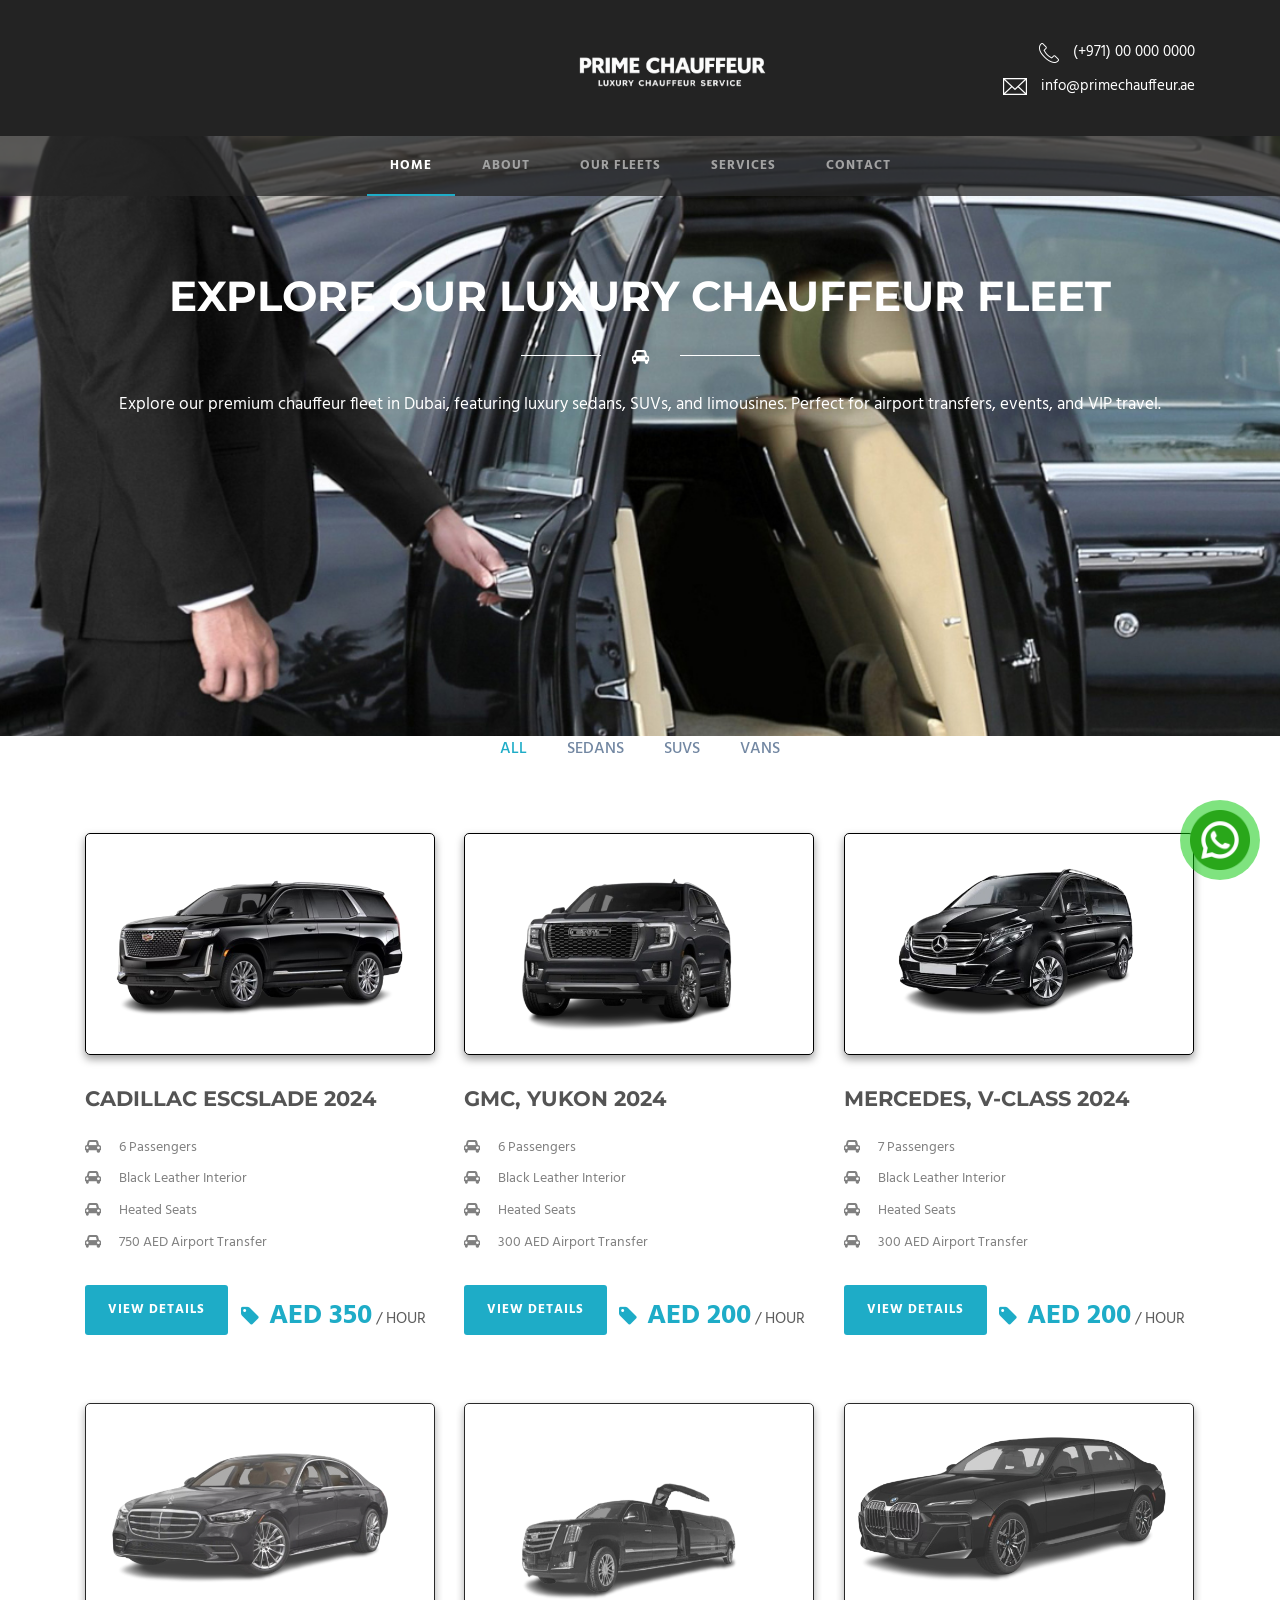
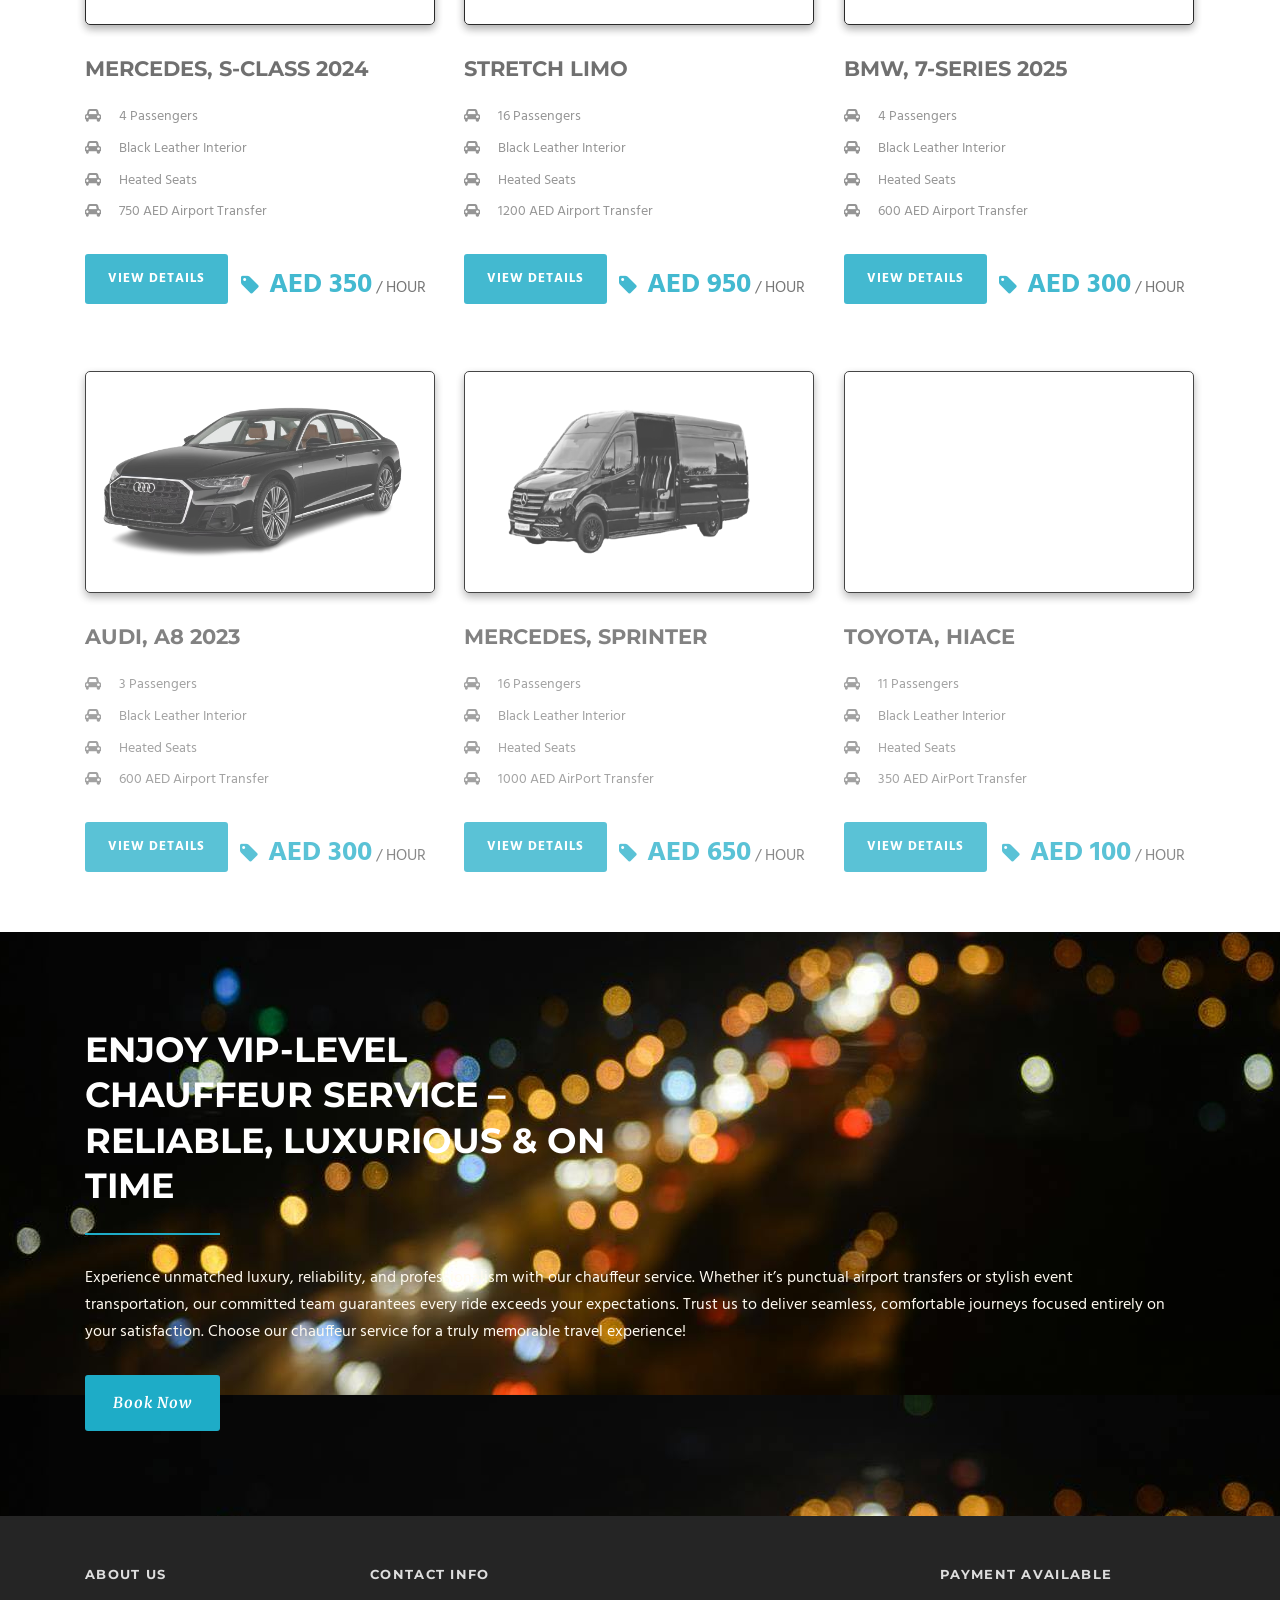
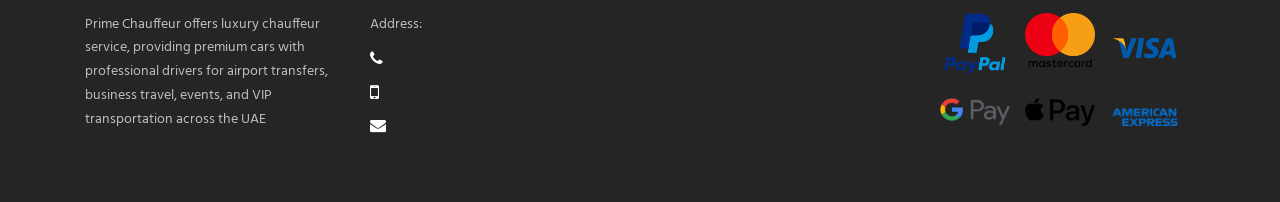
<file: fleets.html>
<!DOCTYPE html>
<html lang="en-US">
<head>
  <meta charset="utf-8">
  <meta name="viewport" content="width=device-width, initial-scale=1.0">
  <title>Prime Chauffeur | Our Fleets</title>
  <meta name="description" content="Luxury chauffeur service for Airport Transfers, Business & VIP travel.">
  <meta name="author" content="Prime Chauffeur Services">
  <link rel="icon" href="images/logo2.png" type="image/x-icon">
  <link rel="stylesheet" href="https://fonts.googleapis.com/css?family=Hind:300,400,500,600,700|Merriweather:300,400,700,900|Mystery+Quest|Montserrat:400,700&display=swap">
  <link rel="stylesheet" href="css/style.css" type="text/css" media="all">
  <link rel="stylesheet" href="plugins/superfish/css/superfish.css" type="text/css" media="all">
  <link rel="stylesheet" href="plugins/dl-menu/component.css" type="text/css" media="all">
  <link rel="stylesheet" href="css/style-responsive.css" type="text/css" media="all">
  <link rel="stylesheet" href="css/style-custom.css" type="text/css" media="all">
</head>
<Style>

.limoking-logo {
            margin-right: -50px;
        }

    .car-thumbnail {
        border: 1px solid black;
        border-radius: 5px;
        box-shadow: 0 4px 8px rgba(0, 0, 0, 0.4);
    }

    .car-size{
        width: 330px!important;
        height: 220px!important;
    }
    .about-text {
        width: 200%;
        color: floralwhite;
        font-size: 16px;
    }
    #content-section-1{
        height: 600px;
    }


    @media only screen and (max-width: 767px) {
        .prime-logo {
            position: absolute !important;
            top: 0 !important;
            left: 0 !important;
            width: 27%;
        }

        .about-text {
            width: 100%;
            text-align: justify;
        }
        .mob-center{
            text-align: center;
        }
        .mob-title-color{
            color: white!important;
        }
    }
</Style>
<body data-rsssl=1
      class="home page-template-default page page-id-5702 _masterslider _msp_version_3.2.7 woocommerce-no-js">
<div class="body-wrapper  float-menu" data-home=index>
  <header class="limoking-header-wrapper header-style-2-wrapper limoking-header-no-top-bar">
        <div class=limoking-logo-wrapper>
            <div class="limoking-logo-container container">
                <div class=limoking-logo>
                    <div class=limoking-logo-inner>
                        <div style="display: flex;justify-content: space-between">
                            <a href=index> <img src=images/logo.png alt="Luxury Chauffeur Services in Dubai" loading="lazy" decoding="async"> </a>
                        </div>
                    </div>
                    <div class="limoking-responsive-navigation dl-menuwrapper" id=limoking-responsive-navigation>
                        <button class=dl-trigger>Open Menu</button>
                        <ul id=menu-main-menu class="dl-menu limoking-main-mobile-menu">
                            <li class="menu-item  current-menu-item "><a href=index aria-current=page>Home</a></li>
                            <li class="menu-item"><a href=fleets>Fleets</a></li>
                            <li class="menu-item"><a href=services>Services</a></li>
                            <li class="menu-item"><a href=service-rates>Service Rates</a></li>
                            <li class="menu-item"><a href=about>About</a></li>
                            <li class="menu-item"><a href=contact>Contact</a></li>
                        </ul>
                    </div>
                </div>
                <div class=limoking-logo-right-text>
                    <img src=upload/phone-icon.png alt="phone icon" loading="lazy" decoding="async" style="vertical-align: middle;">
                    <span style="color: #ffffff; margin-left: 11px; font-size: 15px; line-height: 1.1;">(+971) 00 000 0000</span>
                    <span class=clear></span>
                    <span class=limoking-space style="margin-top: 12px; display: block;"></span>
                    <img src=upload/envelope-icon.png alt="envelop" loading="lazy" decoding="async" style="vertical-align: middle;">
                    <span style="color: #ffffff; margin-left: 11px; font-size: 15px; line-height: 1.1;">info@primechauffeur.ae</span>
                       <span class=clear></span>
                    <span class=limoking-space style="margin-top:8px; display: block;"></span>
                        
                </div>
                
<div id="whatsapp-wrapper" style="
    position: fixed;
    right: 20px;
    bottom: 20px;
    z-index: 9999;
    border-radius: 50%;
    padding: 10px;
    background-color: rgba(0, 200, 0, 0.5);
    transition: transform 0.3s, box-shadow 0.3s;
">
    <a href="https://wa.me/+971000000000" target="_blank">
        <img src="images/whatsapp.png" alt="WhatsApp" 
             style="
                 width: 60px; 
                 height: 60px; 
                 cursor: pointer; 
                 display: block;
             " 
             onmouseover="this.parentElement.style.transform='scale(1.3)'; this.parentElement.style.boxShadow='0 0 25px rgba(0,255,0,0.9)'" 
             onmouseout="this.parentElement.style.transform='scale(1)'; this.parentElement.style.boxShadow='0 0 15px rgba(0,200,0,0.5)'">
    </a>
</div>
                <div class=clear></div>
            </div>
        </div>
        <div id=limoking-header-substitute></div>
        <div class="limoking-header-inner header-inner-header-style-2" style="z-index: 95!important">
            <div class="limoking-header-container container">
                <div class=limoking-header-inner-overlay></div>
                <div class=limoking-navigation-wrapper>
                    <nav class=limoking-navigation id=limoking-main-navigation>
                        <ul id=menu-main-menu-1 class="sf-menu limoking-main-menu">
                            <li class="menu-item  current-menu-item  limoking-normal-menu"><a href=index>Home</a>
                            </li>
                            <li class="menu-item menu-item limoking-normal-menu"><a href=about>About</a></li>
                            <li class="menu-item menu-item limoking-normal-menu"><a href=fleets>Our Fleets</a></li>
                            <li class="menu-item menu-item-has-childrenmenu-item menu-item-has-children limoking-normal-menu">
                                <a href=services>Services</a>
                                <ul class=sub-menu>
                                    <li class="menu-item"><a href=services>Services</a></li>
                                    <li class="menu-item"><a href=service-rates>Service Rates</a></li>
                                </ul>
                            <li class="menu-item menu-item limoking-normal-menu"><a href=contact>Contact</a></li>
                        </ul>
                    </nav>
                    <div class=limoking-navigation-gimmick id=limoking-navigation-gimmick></div>
                    <div class=clear></div>
                </div>
                <div class=clear></div>
            </div>
        </div>

    </header>


    <div class=content-wrapper>
        <div class=limoking-content>
            <div class=with-sidebar-wrapper>
                <section id=content-section-1>
                    <div class="limoking-parallax-wrapper limoking-background-image gdlr-show-all limoking-skin-dark-skin"
                         id=limoking-parallax-wrapper-1 data-bgspeed=0
                         style="background-image: url('images/Best-Chauffeur-Services-In-Dubai.jpg'); padding-top: 133px; padding-bottom: 440px;background-size: cover;
                              background-repeat: no-repeat;background-position: center center">
                        <div class=container>
                            <div class=limoking-title-item>
                                <div class="limoking-item-title-wrapper limoking-item  limoking-center-icon-divider limoking-large ">
                                    <div class="limoking-item-title-container container">
                                        <div class=limoking-item-title-head-inner>
                                            <h3 class="limoking-item-title limoking-skin-title limoking-skin-border mob-title-color">Explore Our Luxury Chauffeur Fleet</h3></div>
                                        <div class=limoking-nav-title>
                                            <div class=limoking-item-title-content-icon-divider-wrapper>
                                                <div class=limoking-item-title-center-icon-divider></div>
                                                <i class="fa fa-car"></i>
                                                <div class=limoking-item-title-center-icon-divider></div>
                                            </div>
                                        </div>
                                        <div class="limoking-item-title-caption limoking-skin-info">Explore our premium chauffeur fleet in Dubai, featuring luxury sedans, 
                                        SUVs, and limousines. Perfect for airport transfers, events, and VIP travel.
                                        </div>
                                    </div>
                                </div>
                            </div>
                            <div class=clear></div>
                            <div class=clear></div>
                        </div>
                    </div>
                    <div class=clear></div>
                </section>
                <section id=content-section-2>
                    <div class="limoking-color-wrapper  gdlr-show-all no-skin"
                         style="background-color: #ffffff; padding-top: 0px; padding-bottom: 0px; ">
                        <div class=container>
                            <div class="car-item-wrapper type-classic-car" data-ajax=#>


                                <div class="filter clearfix gdlr-core-filterer-wrap gdlr-core-js  gdlr-core-item-pdlr gdlr-core-style-text gdlr-core-center-align">
                                    <ul>
                                        <li><a href="#" class="active" data-filter="*">All</a></li>
                                        <li><a href="#" data-filter=".class2">Sedans</a></li>
                                        <li><a href="#" data-filter=".class4">SUVs</a></li>
                                        <li><a href="#" data-filter=".class1">Vans</a></li>
                                    </ul>
                                </div>

                                <div class="car-item-holder  limoking-car-column-2">
                                    <div class="limoking-isotope  filter-container" data-type=car data-layout=masonry>
                                        <div class=clear></div>
                                        <div class="four columns class4">
                                            <div class="limoking-item limoking-car-item limoking-classic-car">
                                                <div class="limoking-ux limoking-classic-car-ux">
                                                    <div class=car-thumbnail><img class="car-size" src="images/cars/chauffeur_service.jpg" alt="Prime Chauffeur Services" loading="lazy" decoding="async"
                                                                                  width=600 height=343><span
                                                            class=car-overlay>&nbsp;</span><a class=car-overlay-icon
                                                                                              href=car-details/Hire_Cadillac_Escalade_With_Driver_in_Dubai><span
                                                            class=car-icon><i class="fa fa-link"></i></span></a></div>
                                                    <div class=car-classic-content>
                                                        <h2 class="car-title"><a href=car-details/Hire_Cadillac_Escalade_With_Driver_in_Dubai>Cadillac
                                                            Escslade 2024</a></h2>
                                                        <div class=limoking-car-info-inner>
                                                            <div class=limoking-car-info><i
                                                                    class="limoking-car-info-icon fa fa-car"></i><span
                                                                    class=limoking-car-info-value>6 Passengers</span>
                                                            </div>
                                                            <div class=limoking-car-info><i
                                                                    class="limoking-car-info-icon fa fa-car"></i><span
                                                                    class=limoking-car-info-value>Black Leather Interior </span>
                                                            </div>
                                                            <div class=limoking-car-info><i
                                                                    class="limoking-car-info-icon fa fa-car"></i><span
                                                                    class=limoking-car-info-value>Heated Seats</span>
                                                            </div>
                                                            <div class=limoking-car-info><i
                                                                    class="limoking-car-info-icon fa fa-car"></i><span
                                                                    class=limoking-car-info-value>750 AED Airport Transfer</span>
                                                            </div>
                                                        </div>
                                                    </div>
                                                    <div class=car-classic-button-wrapper><span
                                                            class=car-rate-info-amount><span
                                                            class=car-rate-info-price><i
                                                            class="fa fa-tag"></i>AED 350</span>/ Hour</span><a
                                                            class=limoking-car-button href=car-details/Hire_Cadillac_Escalade_With_Driver_in_Dubai>View
                                                        Details</a>
                                                        <div class=clear></div>
                                                    </div>
                                                </div>
                                            </div>
                                        </div>
                                        <div class="four columns class4">
                                            <div class="limoking-item limoking-car-item limoking-classic-car">
                                                <div class="limoking-ux limoking-classic-car-ux">
                                                    <div class=car-thumbnail><img class="car-size" src="images/cars/chauffeur_service_dubai.jpg" alt="Prime Chauffeur Services" loading="lazy" decoding="async"
                                                                                  width=600 height=343><span
                                                            class=car-overlay>&nbsp;</span><a class=car-overlay-icon
                                                                                              href=car-details/Best_GMC_Chauffeur_Service_in_Dubai><span
                                                            class=car-icon><i class="fa fa-link"></i></span></a></div>
                                                    <div class=car-classic-content>
                                                        <h2 class="car-title"><a href=car-details/Best_GMC_Chauffeur_Service_in_Dubai>GMC, Yukon
                                                            2024</a></h2>
                                                        <div class=limoking-car-info-inner>
                                                            <div class=limoking-car-info><i
                                                                    class="limoking-car-info-icon fa fa-car"></i><span
                                                                    class=limoking-car-info-value>6 Passengers</span>
                                                            </div>
                                                            <div class=limoking-car-info><i
                                                                    class="limoking-car-info-icon fa fa-car"></i><span
                                                                    class=limoking-car-info-value>Black Leather Interior </span>
                                                            </div>
                                                            <div class=limoking-car-info><i
                                                                    class="limoking-car-info-icon fa fa-car"></i><span
                                                                    class=limoking-car-info-value>Heated Seats</span>
                                                            </div>
                                                            <div class=limoking-car-info><i
                                                                    class="limoking-car-info-icon fa fa-car"></i><span
                                                                    class=limoking-car-info-value>300 AED Airport Transfer</span>
                                                            </div>
                                                        </div>
                                                    </div>
                                                    <div class=car-classic-button-wrapper><span
                                                            class=car-rate-info-amount><span
                                                            class=car-rate-info-price><i
                                                            class="fa fa-tag"></i>AED 200</span>/ Hour</span><a
                                                            class=limoking-car-button href=car-details/Best_GMC_Chauffeur_Service_in_Dubai>View
                                                        Details</a>
                                                        <div class=clear></div>
                                                    </div>
                                                </div>
                                            </div>
                                        </div>
                                        <div class="four columns class4">
                                            <div class="limoking-item limoking-car-item limoking-classic-car">
                                                <div class="limoking-ux limoking-classic-car-ux">
                                                    <div class=car-thumbnail><img class="car-size" src="images/cars/Chauffeur_service_dubai-1.jpg" alt="Prime Chauffeur Services" loading="lazy" decoding="async"
                                                                                  width=600 height=343><span
                                                            class=car-overlay>&nbsp;</span><a class=car-overlay-icon
                                                                                              href=car-details/Mercedes_Benz_V_Class_2025_Chauffeur_Car_Hire_in_Dubai><span
                                                            class=car-icon><i class="fa fa-link"></i></span></a></div>
                                                    <div class=car-classic-content>
                                                        <h2 class="car-title"><a href=car-details/Mercedes_Benz_V_Class_2025_Chauffeur_Car_Hire_in_Dubai>Mercedes,
                                                            V-Class 2024</a></h2>
                                                        <div class=limoking-car-info-inner>
                                                            <div class=limoking-car-info><i
                                                                    class="limoking-car-info-icon fa fa-car"></i><span
                                                                    class=limoking-car-info-value>7 Passengers</span>
                                                            </div>
                                                            <div class=limoking-car-info><i
                                                                    class="limoking-car-info-icon fa fa-car"></i><span
                                                                    class=limoking-car-info-value>Black Leather Interior </span>
                                                            </div>
                                                            <div class=limoking-car-info><i
                                                                    class="limoking-car-info-icon fa fa-car"></i><span
                                                                    class=limoking-car-info-value>Heated Seats</span>
                                                            </div>
                                                            <div class=limoking-car-info><i
                                                                    class="limoking-car-info-icon fa fa-car"></i><span
                                                                    class=limoking-car-info-value>300 AED Airport Transfer</span>
                                                            </div>
                                                        </div>
                                                    </div>
                                                    <div class=car-classic-button-wrapper><span
                                                            class=car-rate-info-amount><span
                                                            class=car-rate-info-price><i
                                                            class="fa fa-tag"></i>AED 200</span>/ Hour</span><a
                                                            class=limoking-car-button href=car-details/Mercedes_Benz_V_Class_2025_Chauffeur_Car_Hire_in_Dubai>View
                                                        Details</a>
                                                        <div class=clear></div>
                                                    </div>
                                                </div>
                                            </div>
                                        </div>

                                        <div class="four columns class2">
                                            <div class="limoking-item limoking-car-item limoking-classic-car">
                                                <div class="limoking-ux limoking-classic-car-ux">
                                                    <div class=car-thumbnail><img class="car-size" src="images/cars/Chauffeur_service_dubai-2.jpg" alt ="Prime Chauffeur Services" loading="lazy" decoding="async"
                                                                                  width=600 height=343><span
                                                            class=car-overlay>&nbsp;</span><a class=car-overlay-icon
                                                                                              href=car-details/Mercedes_S_Class_luxury_car_hire_Dubai><span
                                                            class=car-icon><i class="fa fa-link"></i></span></a></div>
                                                    <div class=car-classic-content>
                                                        <h2 class="car-title"><a href=car-details/Mercedes_S_Class_luxury_car_hire_Dubai>Mercedes,
                                                            S-Class 2024</a></h2>
                                                        <div class=limoking-car-info-inner>
                                                            <div class=limoking-car-info><i
                                                                    class="limoking-car-info-icon fa fa-car"></i><span
                                                                    class=limoking-car-info-value>4 Passengers</span>
                                                            </div>
                                                            <div class=limoking-car-info><i
                                                                    class="limoking-car-info-icon fa fa-car"></i><span
                                                                    class=limoking-car-info-value>Black Leather Interior </span>
                                                            </div>
                                                            <div class=limoking-car-info><i
                                                                    class="limoking-car-info-icon fa fa-car"></i><span
                                                                    class=limoking-car-info-value>Heated Seats</span>
                                                            </div>
                                                            <div class=limoking-car-info><i
                                                                    class="limoking-car-info-icon fa fa-car"></i><span
                                                                    class=limoking-car-info-value>750 AED Airport Transfer</span>
                                                            </div>
                                                        </div>
                                                    </div>
                                                    <div class=car-classic-button-wrapper><span
                                                            class=car-rate-info-amount><span
                                                            class=car-rate-info-price><i
                                                            class="fa fa-tag"></i>AED 350</span>/ Hour</span><a
                                                            class=limoking-car-button href=car-details/Mercedes_S_Class_luxury_car_hire_Dubai>View
                                                        Details</a>
                                                        <div class=clear></div>
                                                    </div>
                                                </div>
                                            </div>
                                        </div>
                                        
                                        <div class="four columns class1">
                                            <div class="limoking-item limoking-car-item limoking-classic-car">
                                                <div class="limoking-ux limoking-classic-car-ux">
                                                    <div class=car-thumbnail><img class="car-size" src="images/cars/Chauffeur_service_dubai-limo-2.png" alt ="Chauffeur Service Dubai, chauffeur hire dubai, Dubai chauffeur service,
                                                        chauffeur driven cars near me, chauffeur car hire dubai, luxury chauffeur service dubai,
                                                        luxury chauffeur service near me, chauffeur service, Chauffeur service Prime Chauffeur,
                                                        dubai airport transfers, airport transport service, Chauffeur Service, Chauffeur, luxury chauffeur service,
                                                        chauffeur, shuttle services, private car rental with driver, transportation limo service, private chauffeur Dubai,
                                                        chauffeur service Dubai, airport pickup, executive car service, Luxury Chauffeur Service, personal chauffeur,
                                                        abu dhabi to dubai shuttle, chauffeur service, rent a van with a driver, car rental with driver,
                                                        hire car with driver, car with chauffeur in Dubai, airport ride, chauffeur hire, airport transfers,
                                                         hire a van with driver, chauffeur service uae, chauffeur car hire, car with driver, luxury car chauffeur,
                                                         chauffeur Dubai, luxury airport transfer Dubai, airport dropoff, airport pickup services,
                                                         dubai luxury chauffeur service, dubai airport limousine service, airport transportation, airport drop off,
                                                         Luxury Chauffeur, one day car hire with driver, airport transfer booking, airport limousine service,
                                                         dubai airport chauffeur service, car transfer service, vip chauffeur service, chauffeur hire near me,
                                                         airport transport, luxury ride, booking transfers, chauffeur service near me,cheap chauffeur service dubai" loading="lazy" decoding="async"
                                                                                  width=600 height=343><span
                                                            class=car-overlay>&nbsp;</span><a class=car-overlay-icon
                                                                                              href=car-details/Stretch_limousine_service_Dubai><span
                                                            class=car-icon><i class="fa fa-link"></i></span></a></div>
                                                    <div class=car-classic-content>
                                                        <h2 class="car-title"><a href=car-details/Stretch_limousine_service_Dubai>Stretch Limo</a></h2>
                                                        <div class=limoking-car-info-inner>
                                                            <div class=limoking-car-info><i
                                                                    class="limoking-car-info-icon fa fa-car"></i><span
                                                                    class=limoking-car-info-value>16 Passengers</span>
                                                            </div>
                                                            <div class=limoking-car-info><i
                                                                    class="limoking-car-info-icon fa fa-car"></i><span
                                                                    class=limoking-car-info-value>Black Leather Interior </span>
                                                            </div>
                                                            <div class=limoking-car-info><i
                                                                    class="limoking-car-info-icon fa fa-car"></i><span
                                                                    class=limoking-car-info-value>Heated Seats</span>
                                                            </div>
                                                            <div class=limoking-car-info><i
                                                                    class="limoking-car-info-icon fa fa-car"></i><span
                                                                    class=limoking-car-info-value>1200 AED Airport Transfer</span>
                                                            </div>
                                                        </div>
                                                    </div>
                                                    <div class=car-classic-button-wrapper><span
                                                            class=car-rate-info-amount><span
                                                            class=car-rate-info-price><i
                                                            class="fa fa-tag"></i>AED 950</span>/ Hour</span><a
                                                            class=limoking-car-button href=car-details/Stretch_limousine_service_Dubai>View
                                                        Details</a>
                                                        <div class=clear></div>
                                                    </div>
                                                </div>
                                            </div>
                                        </div>


                                        <div class="four columns class2">
                                            <div class="limoking-item limoking-car-item limoking-classic-car">
                                                <div class="limoking-ux limoking-classic-car-ux">
                                                    <div class=car-thumbnail><img class="car-size" src="images/cars/Chauffeur_service_dubai-3.jpg" alt="Prime Chauffeur Services" loading="lazy" decoding="async"
                                                                                  width=600 height=343><span
                                                            class=car-overlay>&nbsp;</span><a class=car-overlay-icon
                                                                                              href=car-details/Hire_BMW_7_Series_with_Chauffeur_in_Dubai><span
                                                            class=car-icon><i class="fa fa-link"></i></span></a></div>
                                                    <div class=car-classic-content>
                                                        <h2 class="car-title"><a href=car-details/Hire_BMW_7_Series_with_Chauffeur_in_Dubai>BMW,
                                                            7-Series 2025</a></h2>
                                                        <div class=limoking-car-info-inner>
                                                            <div class=limoking-car-info><i
                                                                    class="limoking-car-info-icon fa fa-car"></i><span
                                                                    class=limoking-car-info-value>4 Passengers</span>
                                                            </div>
                                                            <div class=limoking-car-info><i
                                                                    class="limoking-car-info-icon fa fa-car"></i><span
                                                                    class=limoking-car-info-value>Black Leather Interior </span>
                                                            </div>
                                                            <div class=limoking-car-info><i
                                                                    class="limoking-car-info-icon fa fa-car"></i><span
                                                                    class=limoking-car-info-value>Heated Seats</span>
                                                            </div>
                                                            <div class=limoking-car-info><i
                                                                    class="limoking-car-info-icon fa fa-car"></i><span
                                                                    class=limoking-car-info-value>600 AED Airport Transfer</span>
                                                            </div>
                                                        </div>
                                                    </div>
                                                    <div class=car-classic-button-wrapper><span
                                                            class=car-rate-info-amount><span
                                                            class=car-rate-info-price><i
                                                            class="fa fa-tag"></i>AED 300</span>/ Hour</span><a
                                                            class=limoking-car-button href=car-details/Hire_BMW_7_Series_with_Chauffeur_in_Dubai>View
                                                        Details</a>
                                                        <div class=clear></div>
                                                    </div>
                                                </div>
                                            </div>
                                        </div>
                                        <div class="four columns class2">
                                            <div class="limoking-item limoking-car-item limoking-classic-car">
                                                <div class="limoking-ux limoking-classic-car-ux">
                                                    <div class=car-thumbnail><img class="car-size" src="images/cars/Chauffeur_service_dubai-4.jpg" alt ="Prime Chauffeur Services" loading="lazy" decoding="async"
                                                                                  width=600 height=343><span
                                                            class=car-overlay>&nbsp;</span><a class=car-overlay-icon
                                                                                              href=car-details/Hire_Audi_A8_Chauffeur_in_Dubai><span
                                                            class=car-icon><i class="fa fa-link"></i></span></a></div>
                                                    <div class=car-classic-content>
                                                        <h2 class="car-title"><a href=car-details/Hire_Audi_A8_Chauffeur_in_Dubai>Audi, A8
                                                            2023</a></h2>
                                                        <div class=limoking-car-info-inner>
                                                            <div class=limoking-car-info><i
                                                                    class="limoking-car-info-icon fa fa-car"></i><span
                                                                    class=limoking-car-info-value>3 Passengers</span>
                                                            </div>
                                                            <div class=limoking-car-info><i
                                                                    class="limoking-car-info-icon fa fa-car"></i><span
                                                                    class=limoking-car-info-value>Black Leather Interior </span>
                                                            </div>
                                                            <div class=limoking-car-info><i
                                                                    class="limoking-car-info-icon fa fa-car"></i><span
                                                                    class=limoking-car-info-value>Heated Seats</span>
                                                            </div>
                                                            <div class=limoking-car-info><i
                                                                    class="limoking-car-info-icon fa fa-car"></i><span
                                                                    class=limoking-car-info-value>600 AED Airport Transfer</span>
                                                            </div>
                                                        </div>
                                                    </div>
                                                    <div class=car-classic-button-wrapper><span
                                                            class=car-rate-info-amount><span
                                                            class=car-rate-info-price><i
                                                            class="fa fa-tag"></i>AED 300</span>/ Hour</span><a
                                                            class=limoking-car-button href=car-details/Hire_Audi_A8_Chauffeur_in_Dubai>View
                                                        Details</a>
                                                        <div class=clear></div>
                                                    </div>
                                                </div>
                                            </div>
                                        </div>
                                        <div class="four columns class1">
                                            <div class="limoking-item limoking-car-item limoking-classic-car">
                                                <div class="limoking-ux limoking-classic-car-ux">
                                                    <div class=car-thumbnail><img class="car-size" src="images/cars/Chauffeur_service_dubai-12.jpg" alt ="Prime Chauffeur Services" loading="lazy" decoding="async"
                                                                                  width=600 height=343><span
                                                            class=car-overlay>&nbsp;</span><a class=car-overlay-icon
                                                                                              href=car-details/Mercedes_Sprinter_16_seater_hire_Dubai><span
                                                            class=car-icon><i class="fa fa-link"></i></span></a></div>
                                                    <div class=car-classic-content>
                                                        <h2 class="car-title"><a
                                                                href=car-details/Mercedes_Sprinter_16_seater_hire_Dubai>Mercedes,
                                                            Sprinter</a></h2>
                                                        <div class=limoking-car-info-inner>
                                                            <div class=limoking-car-info><i
                                                                    class="limoking-car-info-icon fa fa-car"></i><span
                                                                    class=limoking-car-info-value>16 Passengers</span>
                                                            </div>
                                                            <div class=limoking-car-info><i
                                                                    class="limoking-car-info-icon fa fa-car"></i><span
                                                                    class=limoking-car-info-value>Black Leather Interior </span>
                                                            </div>
                                                            <div class=limoking-car-info><i
                                                                    class="limoking-car-info-icon fa fa-car"></i><span
                                                                    class=limoking-car-info-value>Heated Seats</span>
                                                            </div>
                                                            <div class=limoking-car-info><i
                                                                    class="limoking-car-info-icon fa fa-car"></i><span
                                                                    class=limoking-car-info-value>1000 AED AirPort Transfer</span>
                                                            </div>
                                                        </div>
                                                    </div>
                                                    <div class=car-classic-button-wrapper><span
                                                            class=car-rate-info-amount><span
                                                            class=car-rate-info-price><i
                                                            class="fa fa-tag"></i>AED 650</span>/ Hour</span><a
                                                            class=limoking-car-button
                                                            href=car-details/Mercedes_Sprinter_16_seater_hire_Dubai>View Details</a>
                                                        <div class=clear></div>
                                                    </div>
                                                </div>
                                            </div>
                                        </div>
                                        <div class="four columns class1">
                                            <div class="limoking-item limoking-car-item limoking-classic-car">
                                                <div class="limoking-ux limoking-classic-car-ux">
                                                    <div class=car-thumbnail><img class="car-size" src="images/cars/Chauffeur_service_dubai-13.jpg" alt ="Prime Chauffeur Services" loading="lazy" decoding="async"
                                                                                  width=600 height=343><span
                                                            class=car-overlay>&nbsp;</span><a class=car-overlay-icon
                                                                                              href=car-details/Toyota_Hiace_Chauffeur_Car_Hire_Dubai><span
                                                            class=car-icon><i class="fa fa-link"></i></span></a></div>
                                                    <div class=car-classic-content>
                                                        <h2 class="car-title"><a href=car-details/Toyota_Hiace_Chauffeur_Car_Hire_Dubai>Toyota,
                                                            Hiace</a></h2>
                                                        <div class=limoking-car-info-inner>
                                                            <div class=limoking-car-info><i
                                                                    class="limoking-car-info-icon fa fa-car"></i><span
                                                                    class=limoking-car-info-value>11 Passengers</span>
                                                            </div>
                                                            <div class=limoking-car-info><i
                                                                    class="limoking-car-info-icon fa fa-car"></i><span
                                                                    class=limoking-car-info-value>Black Leather Interior </span>
                                                            </div>
                                                            <div class=limoking-car-info><i
                                                                    class="limoking-car-info-icon fa fa-car"></i><span
                                                                    class=limoking-car-info-value>Heated Seats</span>
                                                            </div>
                                                            <div class=limoking-car-info><i
                                                                    class="limoking-car-info-icon fa fa-car"></i><span
                                                                    class=limoking-car-info-value>350 AED AirPort Transfer</span>
                                                            </div>
                                                        </div>
                                                    </div>
                                                    <div class=car-classic-button-wrapper><span
                                                            class=car-rate-info-amount><span
                                                            class=car-rate-info-price><i
                                                            class="fa fa-tag"></i>AED 100</span>/ Hour</span><a
                                                            class=limoking-car-button
                                                            href=car-details/Toyota_Hiace_Chauffeur_Car_Hire_Dubai>View Details</a>
                                                        <div class=clear></div>
                                                    </div>
                                                </div>
                                            </div>
                                        </div>
                                        <div class=clear></div>
                                    </div>
                                </div>
                                <div class=clear></div>
                                <div class=clear></div>
                            </div>
                        </div>
                        <div class=clear></div>
                </section>
                <section id=content-section-3>
                    <div class="limoking-parallax-wrapper limoking-background-image gdlr-show-all limoking-skin-darkblue"
                         id=limoking-parallax-wrapper-2 data-bgspeed=0.1
                         style="background-image: url('images/desert-safari.jpg'); padding-top: 95px; padding-bottom: 50px; ">
                        <div class=container>
                            <div class="six columns">
                                <div class="limoking-item limoking-about-us-item limoking-with-divider">
                                    <div class=about-us-title-wrapper>
                                        <h3 class="about-us-title">Enjoy VIP-Level Chauffeur Service – Reliable, Luxurious & On Time</h3>
                                        <div class=about-us-title-divider></div>
                                    </div>
                                    <div class=about-us-content-wrapper>
                                        <div class="about-us-content limoking-skin-content">
                                            <p class="about-text">Experience unmatched luxury, reliability, and professionalism with our chauffeur service. 
                                            Whether it’s punctual airport transfers or stylish event transportation, 
                                            our committed team guarantees every ride exceeds your expectations. 
                                            Trust us to deliver seamless, comfortable journeys focused entirely on your satisfaction. 
                                            Choose our chauffeur service for a truly memorable travel experience!</p>
                                        </div>
                                        <a class="about-us-read-more limoking-button large"
                                           href="https://wa.me/971000000000?text=Hello, I would like to enquire about your service"
                                           target="_blank">Book Now</a></div>
                                    <div class=clear></div>
                                </div>
                            </div>
                            <div class=clear></div>
                        </div>
                    </div>
                    <div class=clear></div>
                </section>
            </div>
        </div>
        <div class=clear></div>
    </div>

   <footer class=footer-wrapper>
        <div class="footer-container container">
            <div class="footer-column three columns" id=footer-widget-1>
                <div id=text-5 class="widget widget_text limoking-item limoking-widget">
                    <h3 class="limoking-widget-title">About Us</h3>
                    <div class=clear></div>
                    <div class=textwidget>
                        <p>Prime Chauffeur offers luxury chauffeur service, providing premium cars with professional drivers for airport transfers,
                        business travel, events, and VIP transportation across the UAE</p>
                    </div>
                </div>
            </div>
            <div class="footer-column three columns" id=footer-widget-2>
                <div id=text-9 class="widget widget_text limoking-item limoking-widget">
                    <h3 class="limoking-widget-title">Contact Info</h3>
                    <div class=clear></div>
                    <div class=textwidget>Address:
                        <span
                                class=clear></span><span class=limoking-space
                                                         style="margin-top: 10px; display: block;"></span><i
                                class="limoking-icon fa fa-phone"
                                style="vertical-align: middle; color: #fff; font-size: 16px; "></i><span
                                class=clear></span><span class=limoking-space
                                                         style="margin-top: 10px; display: block;"></span><i
                                class="limoking-icon fa fa-mobile"
                                style="vertical-align: middle; color: #fff; font-size: 20px; "></i><span class=clear></span><span class=limoking-space
                                                           style="margin-top: 10px; display: block;"></span><i
                                class="fa fa-envelope"
                                style="vertical-align: middle; color: #fff; font-size: 16px; "></i>
                    </div>
                </div>
            </div>
                   <div class="footer-column three columns" id=footer-widget-3>
            </div>
            <div class="footer-column three columns" id=footer-widget-4>
                <div id=gdlr-recent-portfolio2-widget-6
                     class="widget widget_gdlr-recent-portfolio2-widget limoking-item limoking-widget">
                    <h3 class="limoking-widget-title">Payment Available</h3>
                    <div class=clear></div>
                    <div class=limoking-recent-port2-widget>
                        <div class=recent-port-widget-thumbnail>
                            <a href=#><img src=images/p1.png alt="widget 1" loading="lazy" decoding="async" width=150 height=150></a>
                        </div>
                        <div class=recent-port-widget-thumbnail>
                            <a href=#><img src=images/p2.png alt="widget 2" loading="lazy" decoding="async" width=150 height=150></a>
                        </div>
                        <div class=recent-port-widget-thumbnail>
                            <a href=#><img src=images/p3.webp alt="widget 3" loading="lazy" decoding="async" width=150 height=150></a>
                        </div>
                        <div class=recent-port-widget-thumbnail>
                            <a href=#><img src=images/p4.png alt="widget 4" loading="lazy" decoding="async" width=150 height=150></a>
                        </div>
                        <div class=recent-port-widget-thumbnail>
                            <a href=#><img src=images/p5.png alt="widget 5" loading="lazy" decoding="async" width=150 height=150></a>
                        </div>
                        <div class=recent-port-widget-thumbnail>
                            <a href=#><img src=images/p6.png alt="Chauffeur_Service_Dubai" width=150 height=150  loading="lazy" decoding="async"></a>
                        </div>
                        <div class=clear></div>
                    </div>
                </div>
            </div>
            <div class=clear></div>
        </div>
    </footer>
</div>
<script src='js/jquery/jquery.js'></script>
<script src='js/jquery/jquery-migrate.min.js'></script>
<script src='plugins/superfish/js/superfish.js'></script>
<script src='js/hoverIntent.min.js'></script>
<script src='plugins/dl-menu/modernizr.custom.js'></script>
<script src='plugins/dl-menu/jquery.dlmenu.js'></script>
<script src='plugins/jquery.easing.js'></script>
<script src='plugins/jquery.isotope.min.js'></script>
<script src='js/plugins.js'></script>
<script src='js/isotope.js'></script>
<script src='plugins/gdlr-car/gdlr-car-script.js'></script>
<link rel="stylesheet" href="https://cdnjs.cloudflare.com/ajax/libs/font-awesome/4.7.0/css/font-awesome.min.css">
</body>
</html>
</file>
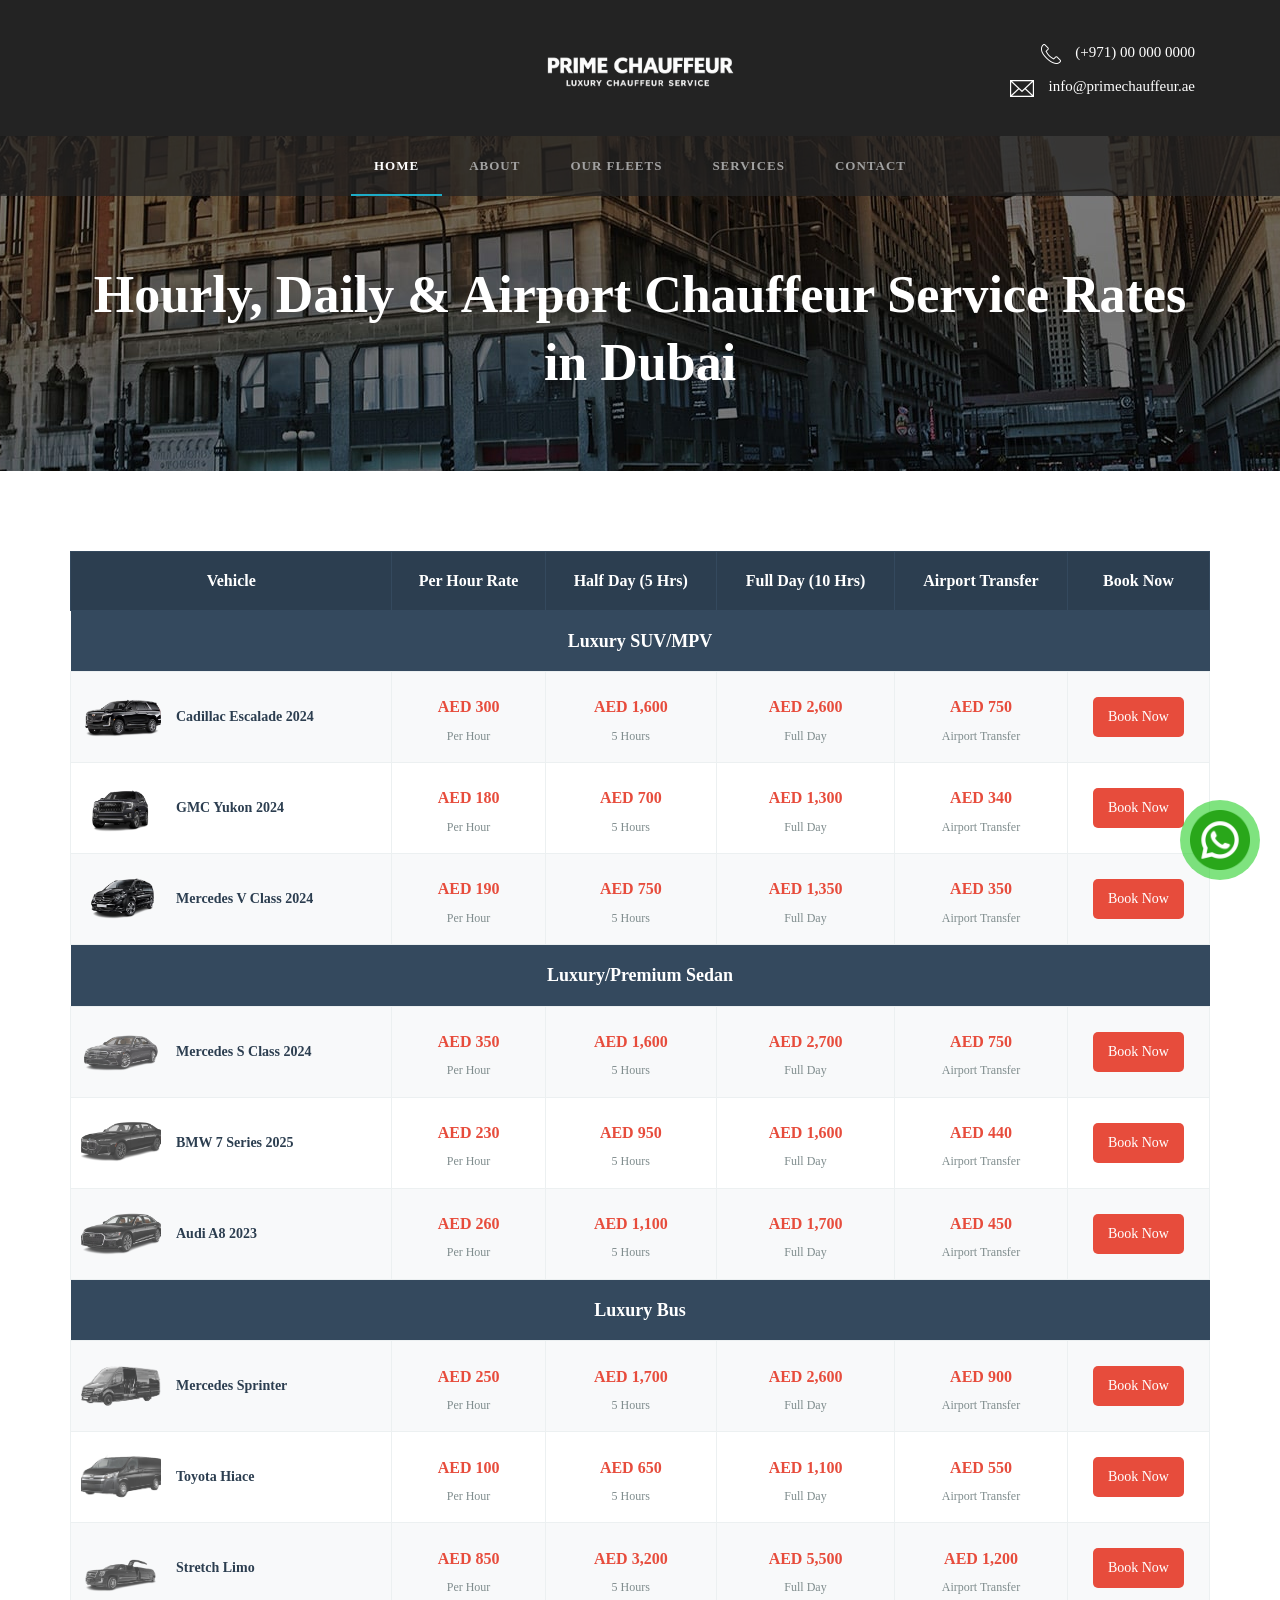
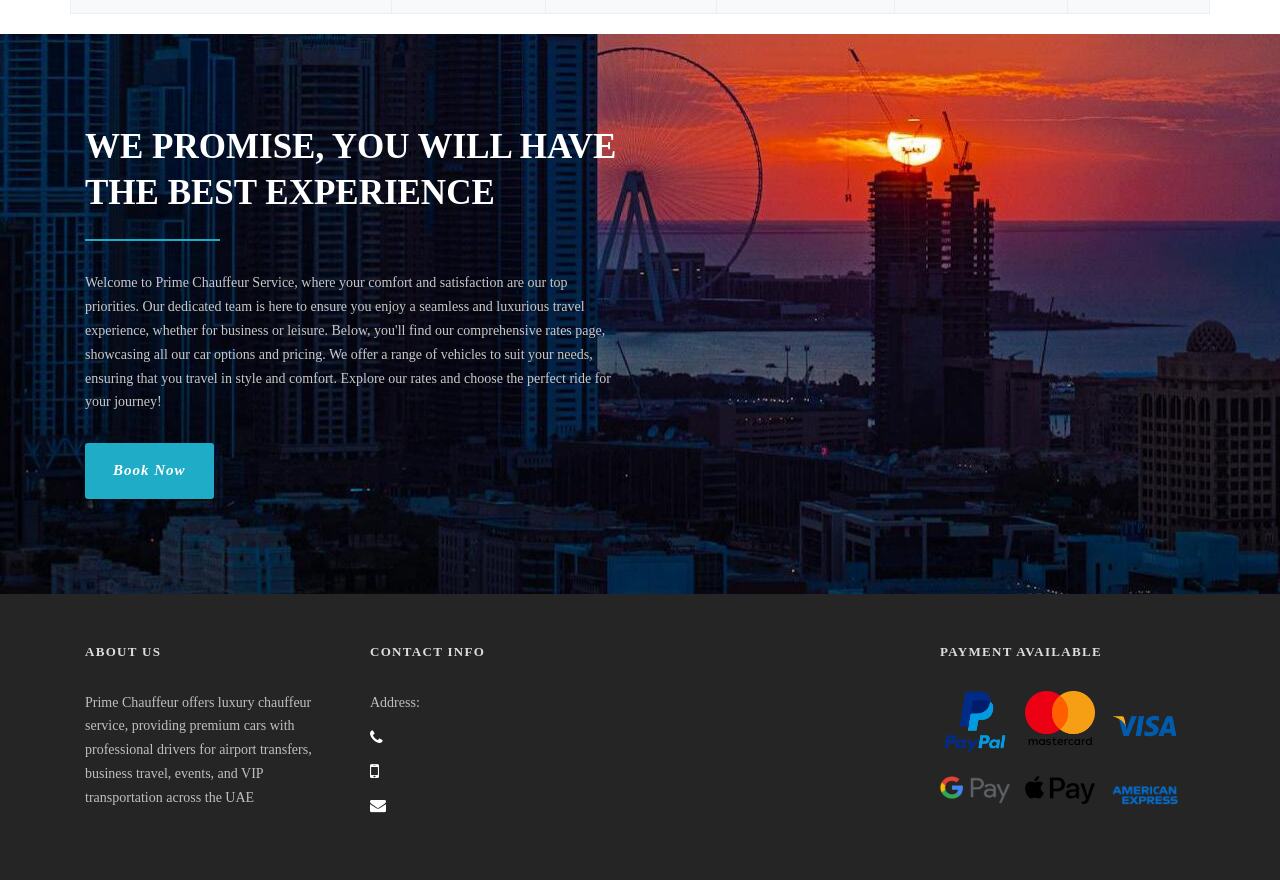
<file: service-rates.html>
<!DOCTYPE html>
<html lang="en-US">
<head>
  <meta charset="utf-8">
  <meta name="viewport" content="width=device-width, initial-scale=1.0">
  <title>Prime Chauffeur Service</title>
  <meta name="description" content="Luxury chauffeur service for Airport Transfers, Business & VIP travel.">
  <meta name="author" content="Prime Chauffeur Services">
  <link rel="icon" href="images/logo2.png" type="image/x-icon">
  <link rel="stylesheet" href="css/style.css" type="text/css" media="all">
  <link rel="stylesheet" href="plugins/superfish/css/superfish.css" type="text/css" media="all">
  <link rel="stylesheet" href="plugins/dl-menu/component.css" type="text/css" media="all">
  <link rel="stylesheet" href="css/style-responsive.css" type="text/css" media="all">
  <link rel="stylesheet" href="css/style-custom.css" type="text/css" media="all">
</head>

<style>

    .rates-table-container {
        width: 100%;
        overflow-x: auto;
        margin: 20px 0;
    }
    
    .rates-table {
        width: 100%;
        min-width: 800px;
        border-collapse: collapse;
        background: white;
        box-shadow: 0 2px 10px rgba(0,0,0,0.1);
    }
    
    .rates-table th {
        background: #2c3e50;
        color: white;
        padding: 15px 10px;
        text-align: center;
        font-weight: 600;
        border: 1px solid #34495e;
    }
    
    .rates-table td {
        padding: 15px 10px;
        text-align: center;
        border: 1px solid #ecf0f1;
        vertical-align: middle;
    }
    
    .rates-table tr:nth-child(even) {
        background: #f8f9fa;
    }
    
    .rates-table tr:hover {
        background: #e8f4f8;
    }
    
    .vehicle-info {
        display: flex;
        align-items: center;
        gap: 15px;
        text-align: left;
    }
    
    .vehicle-image {
        width: 80px;
        height: 60px;
        object-fit: cover;
        border-radius: 5px;
    }
    
    .vehicle-name {
        font-weight: 600;
        color: #2c3e50;
        margin: 0;
    }
    
    .rate-price {
        font-size: 16px;
        font-weight: 700;
        color: #e74c3c;
        margin: 5px 0;
    }
    
    .rate-period {
        font-size: 12px;
        color: #7f8c8d;
    }
    
    .book-btn {
        background: #e74c3c;
        color: white;
        border: none;
        padding: 8px 15px;
        border-radius: 5px;
        cursor: pointer;
        text-decoration: none;
        display: inline-block;
        font-size: 14px;
        transition: background 0.3s;
    }
    
    .book-btn:hover {
        background: #c0392b;
    }
    
    .category-header {
        background: #34495e !important;
        color: white;
        font-size: 18px;
        font-weight: 700;
        text-align: left;
        padding: 15px;
    }
    
    .category-header td {
        padding: 15px;
        border: none;
    }

    @media only screen and (max-width: 768px) {
        .rates-table {
            min-width: 1000px;
        }
        
        .rates-table th,
        .rates-table td {
            padding: 10px 5px;
            font-size: 12px;
        }
        
        .vehicle-info {
            flex-direction: column;
            gap: 8px;
            text-align: center;
        }
        
        .vehicle-image {
            width: 60px;
            height: 45px;
        }
        
        .vehicle-name {
            font-size: 11px;
        }
        
        .rate-price {
            font-size: 12px;
        }
        
        .rate-period {
            font-size: 10px;
        }
        
        .book-btn {
            padding: 6px 10px;
            font-size: 11px;
        }
        
        .category-header {
            font-size: 14px;
            padding: 10px;
        }
    }

    @media only screen and (max-width: 767px) {
        #limoking-responsive-navigation .dl-trigger {
            margin-right: -23px;
        }

        .limoking-logo {
            margin-right: -50px;
        }

        .limoking-logo-inner {
            max-width: 175px;
        }
        
                .google-icon {
            right: 80px;
            top: 100px;
        }

        
        
        .mob-center {
            text-align: center;
        }
        
        .rates-table-container {
            margin: 10px -15px;
            padding: 0 15px;
        }
    }

    @media only screen and (max-width: 480px) {
        .rates-table {
            min-width: 1200px;
        }
        
        .rates-table th,
        .rates-table td {
            padding: 8px 3px;
            font-size: 11px;
        }
        
        .vehicle-image {
            width: 50px;
            height: 35px;
        }
        
        .book-btn {
            padding: 5px 8px;
            font-size: 10px;
        }
    }
</style>
<body data-rsssl=1
      class="home page-template-default page page-id-5702 _masterslider _msp_version_3.2.7 woocommerce-no-js">
<div class="body-wrapper  float-menu" data-home=index.html>
    <header class="limoking-header-wrapper header-style-2-wrapper limoking-header-no-top-bar">
        <div class=limoking-logo-wrapper>
            <div class="limoking-logo-container container">
                <div class=limoking-logo>
                    <div class=limoking-logo-inner>
                        <div style="display: flex;justify-content: space-between">
                            <a href=index> <img src=images/logo.png alt="Luxury Chauffeur Services in Dubai" loading="lazy" decoding="async"> </a>
                        </div>
                    </div>
                    <div class="limoking-responsive-navigation dl-menuwrapper" id=limoking-responsive-navigation>
                        <button class=dl-trigger>Open Menu</button>
                        <ul id=menu-main-menu class="dl-menu limoking-main-mobile-menu">
                            <li class="menu-item  current-menu-item "><a href=index aria-current=page>Home</a></li>
                            <li class="menu-item"><a href=fleets>Fleets</a></li>
                            <li class="menu-item"><a href=services>Services</a></li>
                            <li class="menu-item"><a href=service-rates>Service Rates</a></li>
                            <li class="menu-item"><a href=about>About</a></li>
                            <li class="menu-item"><a href=contact>Contact</a></li>
                        </ul>
                    </div>
                </div>
                <div class=limoking-logo-right-text>
                    <img src=upload/phone-icon.png alt="phone icon" loading="lazy" decoding="async" style="vertical-align: middle;">
                    <span style="color: #ffffff; margin-left: 11px; font-size: 15px; line-height: 1.1;">(+971) 00 000 0000</span>
                    <span class=clear></span>
                    <span class=limoking-space style="margin-top: 12px; display: block;"></span>
                    <img src=upload/envelope-icon.png alt="envelop" loading="lazy" decoding="async" style="vertical-align: middle;">
                    <span style="color: #ffffff; margin-left: 11px; font-size: 15px; line-height: 1.1;">info@primechauffeur.ae</span>
                       <span class=clear></span>
                    <span class=limoking-space style="margin-top:8px; display: block;"></span>
                        
                </div>
                
<div id="whatsapp-wrapper" style="
    position: fixed;
    right: 20px;
    bottom: 20px;
    z-index: 9999;
    border-radius: 50%;
    padding: 10px;
    background-color: rgba(0, 200, 0, 0.5);
    transition: transform 0.3s, box-shadow 0.3s;
">
    <a href="https://wa.me/+971000000000" target="_blank">
        <img src="images/whatsapp.png" alt="WhatsApp" 
             style="
                 width: 60px; 
                 height: 60px; 
                 cursor: pointer; 
                 display: block;
             " 
             onmouseover="this.parentElement.style.transform='scale(1.3)'; this.parentElement.style.boxShadow='0 0 25px rgba(0,255,0,0.9)'" 
             onmouseout="this.parentElement.style.transform='scale(1)'; this.parentElement.style.boxShadow='0 0 15px rgba(0,200,0,0.5)'">
    </a>
</div>
                <div class=clear></div>
            </div>
        </div>
        <div id=limoking-header-substitute></div>
        <div class="limoking-header-inner header-inner-header-style-2" style="z-index: 95!important">
            <div class="limoking-header-container container">
                <div class=limoking-header-inner-overlay></div>
                <div class=limoking-navigation-wrapper>
                    <nav class=limoking-navigation id=limoking-main-navigation>
                        <ul id=menu-main-menu-1 class="sf-menu limoking-main-menu">
                            <li class="menu-item  current-menu-item  limoking-normal-menu"><a href=index>Home</a>
                            </li>
                            <li class="menu-item menu-item limoking-normal-menu"><a href=about>About</a></li>
                            <li class="menu-item menu-item limoking-normal-menu"><a href=fleets>Our Fleets</a></li>
                            <li class="menu-item menu-item-has-childrenmenu-item menu-item-has-children limoking-normal-menu">
                                <a href=services>Services</a>
                                <ul class=sub-menu>
                                    <li class="menu-item"><a href=services>Services</a></li>
                                    <li class="menu-item"><a href=service-rates>Service Rates</a></li>
                                </ul>
                            <li class="menu-item menu-item limoking-normal-menu"><a href=contact>Contact</a></li>
                        </ul>
                    </nav>
                    <div class=limoking-navigation-gimmick id=limoking-navigation-gimmick></div>
                    <div class=clear></div>
                </div>
                <div class=clear></div>
            </div>
        </div>

    </header>

    <div class="limoking-page-title-wrapper header-style-2-title-wrapper">
        <div class=limoking-page-title-overlay></div>
        <div class="limoking-page-title-container container">
            <h1 class="limoking-page-title">Hourly, Daily & Airport Chauffeur Service Rates in Dubai</h1></div>
    </div>
    <div class=content-wrapper>
        <div class=limoking-content>
            <div class=with-sidebar-wrapper>
                <section id=content-section-1>
                    <div class="section-container container">

                        <div class="rates-table-container">
                            <table class="rates-table">
                                <thead>
                                    <tr>
                                        <th>Vehicle</th>
                                        <th>Per Hour Rate</th>
                                        <th>Half Day (5 Hrs)</th>
                                        <th>Full Day (10 Hrs)</th>
                                        <th>Airport Transfer</th>
                                        <th>Book Now</th>
                                    </tr>
                                </thead>
                                <tbody>
                                    <!-- Luxury SUV/MPV -->
                                    <tr class="category-header">
                                        <td colspan="6">Luxury SUV/MPV</td>
                                    </tr>
                                    <tr>
                                        <td>
                                            <div class="vehicle-info">
                                                <img src="images/cars/chauffeur_service.jpg" alt="Cadillac Escalade" class="vehicle-image">
                                                <div>
                                                    <div class="vehicle-name">Cadillac Escalade 2024</div>
                                                </div>
                                            </div>
                                        </td>
                                        <td>
                                            <div class="rate-price">AED 300</div>
                                            <div class="rate-period">Per Hour</div>
                                        </td>
                                        <td>
                                            <div class="rate-price">AED 1,600</div>
                                            <div class="rate-period">5 Hours</div>
                                        </td>
                                        <td>
                                            <div class="rate-price">AED 2,600</div>
                                            <div class="rate-period">Full Day</div>
                                        </td>
                                        <td>
                                            <div class="rate-price">AED 750</div>
                                            <div class="rate-period">Airport Transfer</div>
                                        </td>
                                        <td>
                                            <a href="https://wa.me/971000000000?text=Hello, I would like to book Cadillac Escalade" class="book-btn" target="_blank">Book Now</a>
                                        </td>
                                    </tr>
                                    <tr>
                                        <td>
                                            <div class="vehicle-info">
                                                <img src="images/cars/chauffeur_service_dubai.jpg" alt="GMC Yukon" class="vehicle-image">
                                                <div>
                                                    <div class="vehicle-name">GMC Yukon 2024</div>
                                                </div>
                                            </div>
                                        </td>
                                        <td>
                                            <div class="rate-price">AED 180</div>
                                            <div class="rate-period">Per Hour</div>
                                        </td>
                                        <td>
                                            <div class="rate-price">AED 700</div>
                                            <div class="rate-period">5 Hours</div>
                                        </td>
                                        <td>
                                            <div class="rate-price">AED 1,300</div>
                                            <div class="rate-period">Full Day</div>
                                        </td>
                                        <td>
                                            <div class="rate-price">AED 340</div>
                                            <div class="rate-period">Airport Transfer</div>
                                        </td>
                                        <td>
                                            <a href="https://wa.me/971000000000?text=Hello, I would like to book GMC Yukon" class="book-btn" target="_blank">Book Now</a>
                                        </td>
                                    </tr>
                                    <tr>
                                        <td>
                                            <div class="vehicle-info">
                                                <img src="images/cars/Chauffeur_service_dubai-1.jpg" alt="Mercedes V Class" class="vehicle-image">
                                                <div>
                                                    <div class="vehicle-name">Mercedes V Class 2024</div>
                                                </div>
                                            </div>
                                        </td>
                                        <td>
                                            <div class="rate-price">AED 190</div>
                                            <div class="rate-period">Per Hour</div>
                                        </td>
                                        <td>
                                            <div class="rate-price">AED 750</div>
                                            <div class="rate-period">5 Hours</div>
                                        </td>
                                        <td>
                                            <div class="rate-price">AED 1,350</div>
                                            <div class="rate-period">Full Day</div>
                                        </td>
                                        <td>
                                            <div class="rate-price">AED 350</div>
                                            <div class="rate-period">Airport Transfer</div>
                                        </td>
                                        <td>
                                            <a href="https://wa.me/971000000000?text=Hello, I would like to book Mercedes V Class" class="book-btn" target="_blank">Book Now</a>
                                        </td>
                                    </tr>

                                    <!-- Luxury/Premium Sedan -->
                                    <tr class="category-header">
                                        <td colspan="6">Luxury/Premium Sedan</td>
                                    </tr>
                                    <tr>
                                        <td>
                                            <div class="vehicle-info">
                                                <img src="images/cars/Chauffeur_service_dubai-2.jpg" alt="Mercedes S Class" class="vehicle-image">
                                                <div>
                                                    <div class="vehicle-name">Mercedes S Class 2024</div>
                                                </div>
                                            </div>
                                        </td>
                                        <td>
                                            <div class="rate-price">AED 350</div>
                                            <div class="rate-period">Per Hour</div>
                                        </td>
                                        <td>
                                            <div class="rate-price">AED 1,600</div>
                                            <div class="rate-period">5 Hours</div>
                                        </td>
                                        <td>
                                            <div class="rate-price">AED 2,700</div>
                                            <div class="rate-period">Full Day</div>
                                        </td>
                                        <td>
                                            <div class="rate-price">AED 750</div>
                                            <div class="rate-period">Airport Transfer</div>
                                        </td>
                                        <td>
                                            <a href="https://wa.me/971000000000?text=Hello, I would like to book Mercedes S Class" class="book-btn" target="_blank">Book Now</a>
                                        </td>
                                    </tr>
                                    <tr>
                                        <td>
                                            <div class="vehicle-info">
                                                <img src="images/cars/Chauffeur_service_dubai-3.jpg" alt="BMW 7 Series" class="vehicle-image">
                                                <div>
                                                    <div class="vehicle-name">BMW 7 Series 2025</div>
                                                </div>
                                            </div>
                                        </td>
                                        <td>
                                            <div class="rate-price">AED 230</div>
                                            <div class="rate-period">Per Hour</div>
                                        </td>
                                        <td>
                                            <div class="rate-price">AED 950</div>
                                            <div class="rate-period">5 Hours</div>
                                        </td>
                                        <td>
                                            <div class="rate-price">AED 1,600</div>
                                            <div class="rate-period">Full Day</div>
                                        </td>
                                        <td>
                                            <div class="rate-price">AED 440</div>
                                            <div class="rate-period">Airport Transfer</div>
                                        </td>
                                        <td>
                                            <a href="https://wa.me/971000000000?text=Hello, I would like to book BMW 7 Series" class="book-btn" target="_blank">Book Now</a>
                                        </td>
                                    </tr>
                                    <tr>
                                        <td>
                                            <div class="vehicle-info">
                                                <img src="images/cars/Chauffeur_service_dubai-4.jpg" alt="Audi A8" class="vehicle-image">
                                                <div>
                                                    <div class="vehicle-name">Audi A8 2023</div>
                                                </div>
                                            </div>
                                        </td>
                                        <td>
                                            <div class="rate-price">AED 260</div>
                                            <div class="rate-period">Per Hour</div>
                                        </td>
                                        <td>
                                            <div class="rate-price">AED 1,100</div>
                                            <div class="rate-period">5 Hours</div>
                                        </td>
                                        <td>
                                            <div class="rate-price">AED 1,700</div>
                                            <div class="rate-period">Full Day</div>
                                        </td>
                                        <td>
                                            <div class="rate-price">AED 450</div>
                                            <div class="rate-period">Airport Transfer</div>
                                        </td>
                                        <td>
                                            <a href="https://wa.me/971000000000?text=Hello, I would like to book Audi A8" class="book-btn" target="_blank">Book Now</a>
                                        </td>
                                    </tr>
                                    <!-- Luxury Bus -->
                                    <tr class="category-header">
                                        <td colspan="6">Luxury Bus</td>
                                    </tr>
                                    <tr>
                                        <td>
                                            <div class="vehicle-info">
                                                <img src="images/cars/Chauffeur_service_dubai-12.jpg" alt="Mercedes Sprinter" class="vehicle-image">
                                                <div>
                                                    <div class="vehicle-name">Mercedes Sprinter</div>
                                                </div>
                                            </div>
                                        </td>
                                        <td>
                                            <div class="rate-price">AED 250</div>
                                            <div class="rate-period">Per Hour</div>
                                        </td>
                                        <td>
                                            <div class="rate-price">AED 1,700</div>
                                            <div class="rate-period">5 Hours</div>
                                        </td>
                                        <td>
                                            <div class="rate-price">AED 2,600</div>
                                            <div class="rate-period">Full Day</div>
                                        </td>
                                        <td>
                                            <div class="rate-price">AED 900</div>
                                            <div class="rate-period">Airport Transfer</div>
                                        </td>
                                        <td>
                                            <a href="https://wa.me/971000000000?text=Hello, I would like to book Mercedes Sprinter" class="book-btn" target="_blank">Book Now</a>
                                        </td>
                                    </tr>
                                    <tr>
                                        <td>
                                            <div class="vehicle-info">
                                                <img src="images/cars/Chauffeur_service_dubai-13.jpg" alt="Toyota Hiace" class="vehicle-image">
                                                <div>
                                                    <div class="vehicle-name">Toyota Hiace</div>
                                                </div>
                                            </div>
                                        </td>
                                        <td>
                                            <div class="rate-price">AED 100</div>
                                            <div class="rate-period">Per Hour</div>
                                        </td>
                                        <td>
                                            <div class="rate-price">AED 650</div>
                                            <div class="rate-period">5 Hours</div>
                                        </td>
                                        <td>
                                            <div class="rate-price">AED 1,100</div>
                                            <div class="rate-period">Full Day</div>
                                        </td>
                                        <td>
                                            <div class="rate-price">AED 550</div>
                                            <div class="rate-period">Airport Transfer</div>
                                        </td>
                                        <td>
                                            <a href="https://wa.me/971000000000?text=Hello, I would like to book Toyota Hiace" class="book-btn" target="_blank">Book Now</a>
                                        </td>
                                    </tr>
                                    <tr>
                                        <td>
                                            <div class="vehicle-info">
                                                <img src="images/cars/Chauffeur_service_dubai-limo-2.png" alt="Stretch Limo" class="vehicle-image">
                                                <div>
                                                    <div class="vehicle-name">Stretch Limo</div>
                                                </div>
                                            </div>
                                        </td>
                                        <td>
                                            <div class="rate-price">AED 850</div>
                                            <div class="rate-period">Per Hour</div>
                                        </td>
                                        <td>
                                            <div class="rate-price">AED 3,200</div>
                                            <div class="rate-period">5 Hours</div>
                                        </td>
                                        <td>
                                            <div class="rate-price">AED 5,500</div>
                                            <div class="rate-period">Full Day</div>
                                        </td>
                                        <td>
                                            <div class="rate-price">AED 1,200</div>
                                            <div class="rate-period">Airport Transfer</div>
                                        </td>
                                        <td>
                                            <a href="https://wa.me/971000000000?text=Hello, I would like to book Stretch Limo" class="book-btn" target="_blank">Book Now</a>
                                        </td>
                                    </tr>
                                </tbody>
                            </table>
                        </div>

                        <div class=clear></div>
                    </div>
                </section>

                <section id=content-section-3>
                    <div class="limoking-parallax-wrapper limoking-background-image gdlr-show-all limoking-skin-darkblue"
                         id=limoking-parallax-wrapper-1 data-bgspeed=0
                         style="background-image: url('upload/about-us-bg1.jpg'); padding-top: 90px; padding-bottom: 60px; ">
                        <div class=container>
                            <div class="six columns">
                                <div class="limoking-item limoking-about-us-item limoking-with-divider">
                                    <div class=about-us-title-wrapper>
                                        <h3 class="about-us-title">We promise, you will have the best experience</h3>
                                        <div class=about-us-title-divider></div>
                                    </div>
                                    <div class=about-us-content-wrapper>
                                        <div class="about-us-content limoking-skin-content">
                                            <p>Welcome to Prime Chauffeur Service, where your comfort and
                                                satisfaction are our top priorities. Our dedicated team is here to
                                                ensure you enjoy a seamless and luxurious travel experience, whether for
                                                business or leisure.

                                                Below, you'll find our comprehensive rates page, showcasing all our car
                                                options and pricing. We offer a range of vehicles to suit your needs,
                                                ensuring that you travel in style and comfort. Explore our rates and
                                                choose the perfect ride for your journey!</p>
                                        </div>
                                        <a class="about-us-read-more limoking-button large"
                                           href="https://wa.me/+971000000000" target="_blank">Book Now</a>

                                    </div>
                                    <div class=clear></div>
                                </div>
                            </div>
                            <div class=clear></div>
                        </div>
                    </div>
                    <div class=clear></div>
                </section>
            </div>
        </div>
        <div class=clear></div>
    </div>


  <footer class=footer-wrapper>
        <div class="footer-container container">
            <div class="footer-column three columns" id=footer-widget-1>
                <div id=text-5 class="widget widget_text limoking-item limoking-widget">
                    <h3 class="limoking-widget-title">About Us</h3>
                    <div class=clear></div>
                    <div class=textwidget>
                        <p>Prime Chauffeur offers luxury chauffeur service, providing premium cars with professional drivers for airport transfers,
                        business travel, events, and VIP transportation across the UAE</p>
                    </div>
                </div>
            </div>
            <div class="footer-column three columns" id=footer-widget-2>
                <div id=text-9 class="widget widget_text limoking-item limoking-widget">
                    <h3 class="limoking-widget-title">Contact Info</h3>
                    <div class=clear></div>
                    <div class=textwidget>Address:
                        <span
                                class=clear></span><span class=limoking-space
                                                         style="margin-top: 10px; display: block;"></span><i
                                class="limoking-icon fa fa-phone"
                                style="vertical-align: middle; color: #fff; font-size: 16px; "></i><span
                                class=clear></span><span class=limoking-space
                                                         style="margin-top: 10px; display: block;"></span><i
                                class="limoking-icon fa fa-mobile"
                                style="vertical-align: middle; color: #fff; font-size: 20px; "></i><span class=clear></span><span class=limoking-space
                                                           style="margin-top: 10px; display: block;"></span><i
                                class="fa fa-envelope"
                                style="vertical-align: middle; color: #fff; font-size: 16px; "></i>
                    </div>
                </div>
            </div>
                   <div class="footer-column three columns" id=footer-widget-3>
            </div>
            <div class="footer-column three columns" id=footer-widget-4>
                <div id=gdlr-recent-portfolio2-widget-6
                     class="widget widget_gdlr-recent-portfolio2-widget limoking-item limoking-widget">
                    <h3 class="limoking-widget-title">Payment Available</h3>
                    <div class=clear></div>
                    <div class=limoking-recent-port2-widget>
                        <div class=recent-port-widget-thumbnail>
                            <a href=#><img src=images/p1.png alt="widget 1" loading="lazy" decoding="async" width=150 height=150></a>
                        </div>
                        <div class=recent-port-widget-thumbnail>
                            <a href=#><img src=images/p2.png alt="widget 2" loading="lazy" decoding="async" width=150 height=150></a>
                        </div>
                        <div class=recent-port-widget-thumbnail>
                            <a href=#><img src=images/p3.webp alt="widget 3" loading="lazy" decoding="async" width=150 height=150></a>
                        </div>
                        <div class=recent-port-widget-thumbnail>
                            <a href=#><img src=images/p4.png alt="widget 4" loading="lazy" decoding="async" width=150 height=150></a>
                        </div>
                        <div class=recent-port-widget-thumbnail>
                            <a href=#><img src=images/p5.png alt="widget 5" loading="lazy" decoding="async" width=150 height=150></a>
                        </div>
                        <div class=recent-port-widget-thumbnail>
                            <a href=#><img src=images/p6.png alt="Chauffeur_Service_Dubai" width=150 height=150  loading="lazy" decoding="async"></a>
                        </div>
                        <div class=clear></div>
                    </div>
                </div>
            </div>
            <div class=clear></div>
        </div>
    </footer>
</div>
<script src='js/jquery/jquery.js'></script>
<script src='js/jquery/jquery-migrate.min.js'></script>
<script src='plugins/superfish/js/superfish.js'></script>
<script src='js/hoverIntent.min.js'></script>
<script src='plugins/dl-menu/modernizr.custom.js'></script>
<script src='plugins/dl-menu/jquery.dlmenu.js'></script>
<script src='plugins/jquery.easing.js'></script>
<script src='js/plugins.js'></script>
<script src='js/isotope.js'></script>
<link rel="stylesheet" href="https://cdnjs.cloudflare.com/ajax/libs/font-awesome/4.7.0/css/font-awesome.min.css">
</body>
</html>
</file>
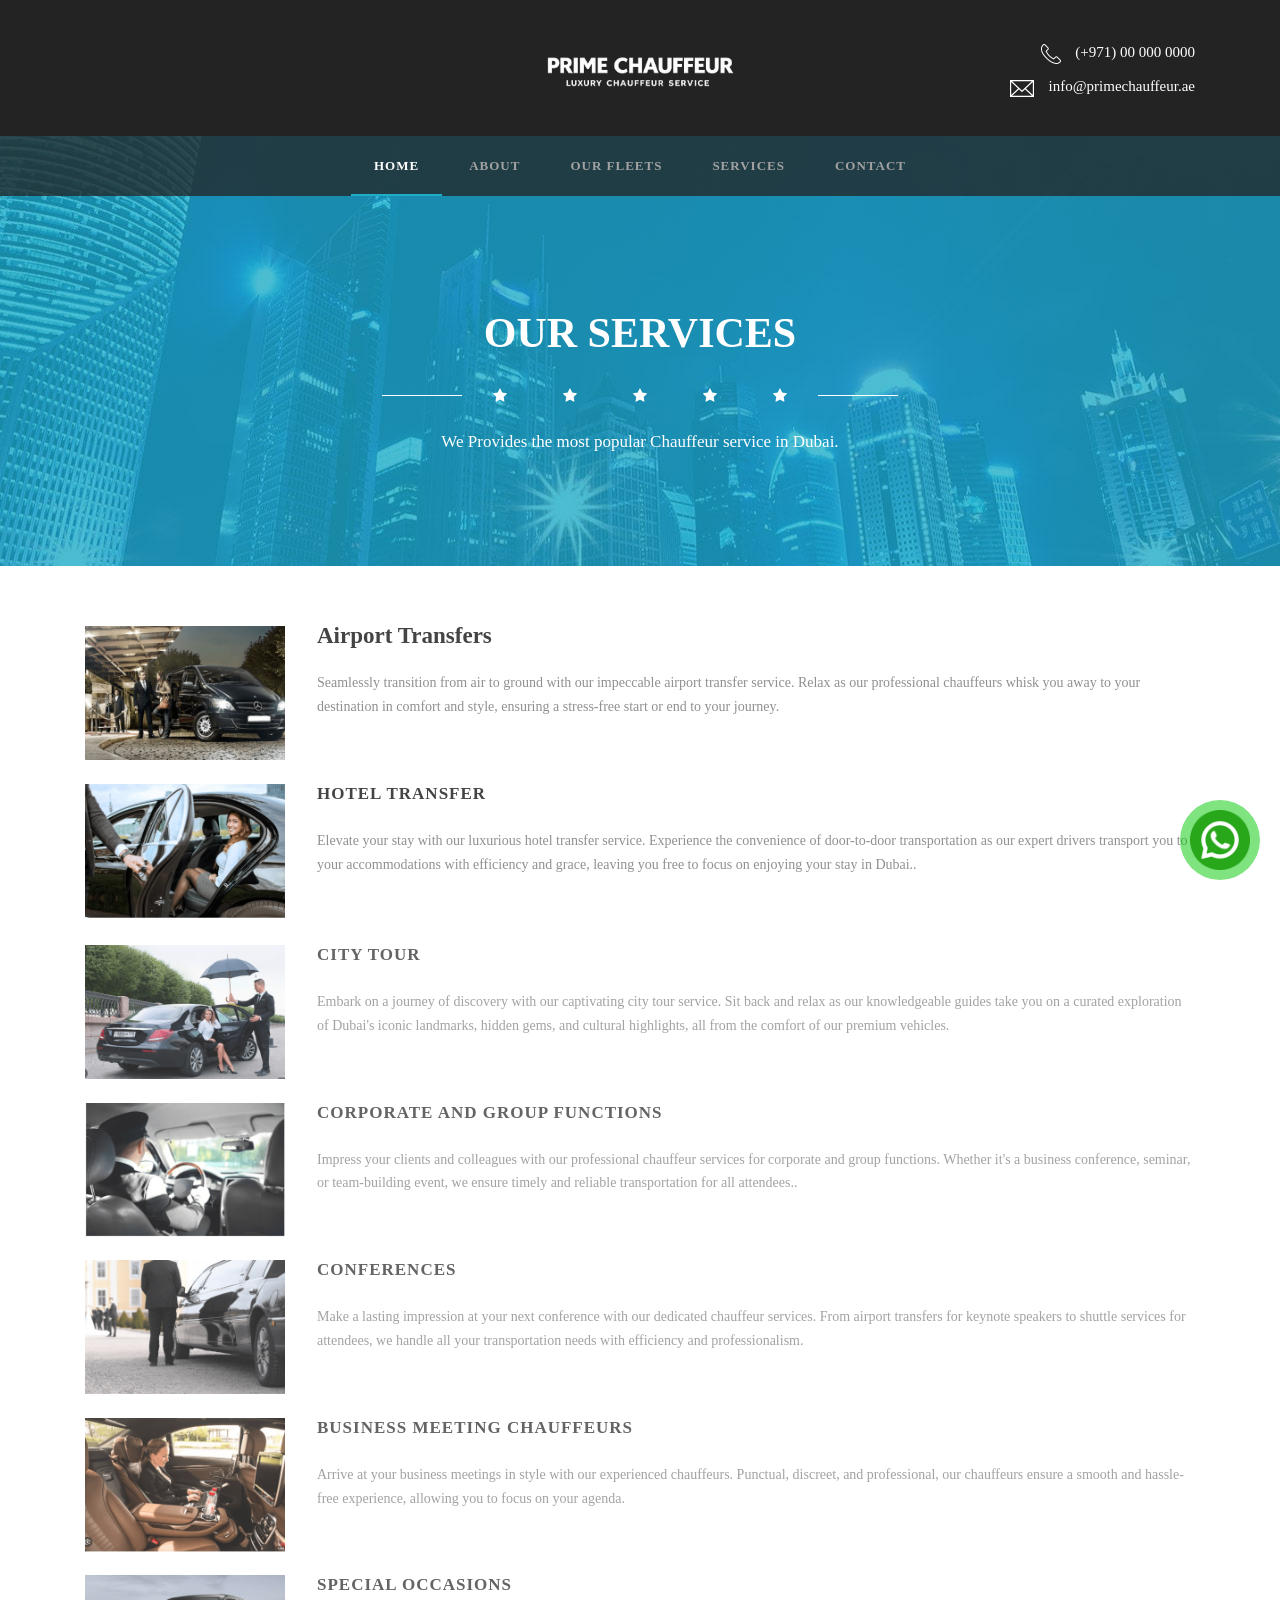
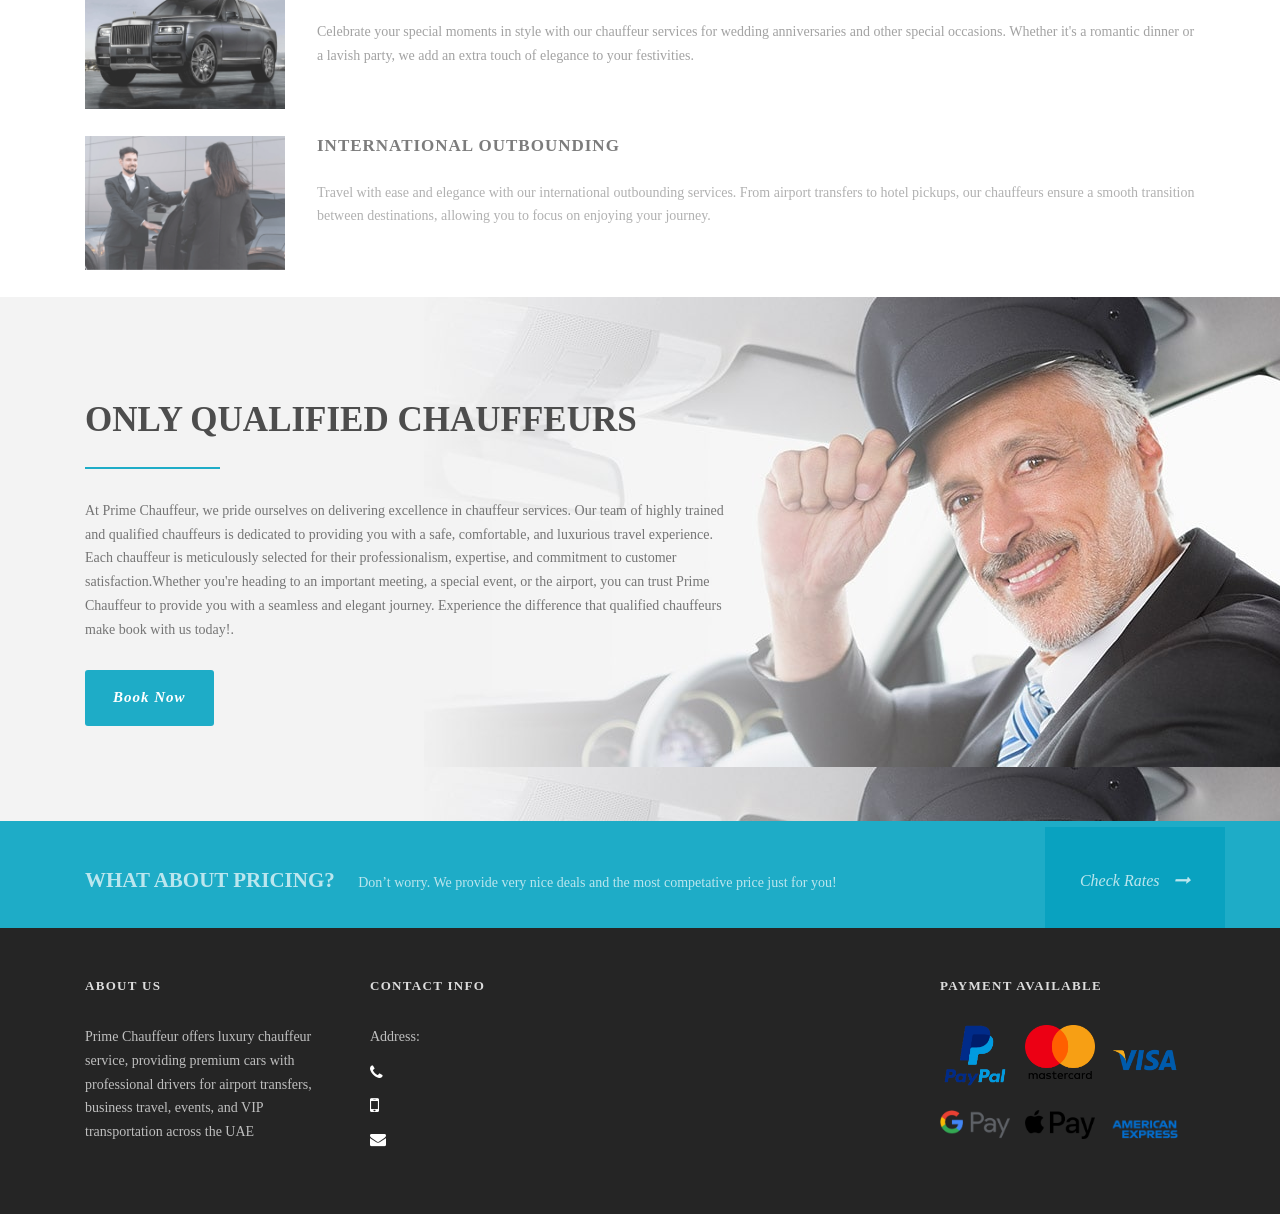
<file: services.html>
<!DOCTYPE html>
<html lang="en-US">
<head>
  <meta charset="utf-8">
  <meta name="viewport" content="width=device-width, initial-scale=1.0">
  <title>Prime Chauffeur | Services</title>
  <meta name="description" content="Luxury chauffeur service for Airport Transfers, Business & VIP travel.">
  <meta name="author" content="Prime Chauffeur Services">
  <link rel="icon" href="images/logo2.png" type="image/x-icon">
  <link rel="stylesheet" href="css/style.css" type="text/css" media="all">
  <link rel="stylesheet" href="plugins/superfish/css/superfish.css" type="text/css" media="all">
  <link rel="stylesheet" href="plugins/dl-menu/component.css" type="text/css" media="all">
  <link rel="stylesheet" href="css/style-responsive.css" type="text/css" media="all">
  <link rel="stylesheet" href="css/style-custom.css" type="text/css" media="all">
</head>

<style>
    @media only screen and (max-width: 767px) {
        #limoking-responsive-navigation .dl-trigger {
            margin-right: -23px;
        }

        .limoking-logo {
            margin-right: -50px;
        }

        .limoking-logo-inner {
            max-width: 175px;
        }
        .prime-logo {
            position: absolute !important;
            top: 0 !important;
            left: 0 !important;
            width: 27%;
        }
        .column-service-content-wrapper {
            width: 300px;
            padding-top: 25px;
        }
        .column-service-image {
            min-width: 280px!important;
        }
        p{
            text-align: justify;
        }
        .mob-center{
            text-align: center;
        }
    }
</style>
<body data-rsssl=1
      class="home page-template-default page page-id-5702 _masterslider _msp_version_3.2.7 woocommerce-no-js">
<div class="body-wrapper  float-menu" data-home=index.html>
<header class="limoking-header-wrapper header-style-2-wrapper limoking-header-no-top-bar">
        <div class=limoking-logo-wrapper>
            <div class="limoking-logo-container container">
                <div class=limoking-logo>
                    <div class=limoking-logo-inner>
                        <div style="display: flex;justify-content: space-between">
                            <a href=index> <img src=images/logo.png alt="Luxury Chauffeur Services in Dubai" loading="lazy" decoding="async"> </a>
                        </div>
                    </div>
                    <div class="limoking-responsive-navigation dl-menuwrapper" id=limoking-responsive-navigation>
                        <button class=dl-trigger>Open Menu</button>
                        <ul id=menu-main-menu class="dl-menu limoking-main-mobile-menu">
                            <li class="menu-item  current-menu-item "><a href=index aria-current=page>Home</a></li>
                            <li class="menu-item"><a href=fleets>Fleets</a></li>
                            <li class="menu-item"><a href=services>Services</a></li>
                            <li class="menu-item"><a href=service-rates>Service Rates</a></li>
                            <li class="menu-item"><a href=about>About</a></li>
                            <li class="menu-item"><a href=contact>Contact</a></li>
                        </ul>
                    </div>
                </div>
                <div class=limoking-logo-right-text>
                    <img src=upload/phone-icon.png alt="phone icon" loading="lazy" decoding="async" style="vertical-align: middle;">
                    <span style="color: #ffffff; margin-left: 11px; font-size: 15px; line-height: 1.1;">(+971) 00 000 0000</span>
                    <span class=clear></span>
                    <span class=limoking-space style="margin-top: 12px; display: block;"></span>
                    <img src=upload/envelope-icon.png alt="envelop" loading="lazy" decoding="async" style="vertical-align: middle;">
                    <span style="color: #ffffff; margin-left: 11px; font-size: 15px; line-height: 1.1;">info@primechauffeur.ae</span>
                       <span class=clear></span>
                    <span class=limoking-space style="margin-top:8px; display: block;"></span>
                        
                </div>                                   
<div id="whatsapp-wrapper" style="
    position: fixed;
    right: 20px;
    bottom: 20px;
    z-index: 9999;
    border-radius: 50%;
    padding: 10px;
    background-color: rgba(0, 200, 0, 0.5);
    transition: transform 0.3s, box-shadow 0.3s;
">
    <a href="https://wa.me/+971000000000" target="_blank">
        <img src="images/whatsapp.png" alt="WhatsApp" 
             style="
                 width: 60px; 
                 height: 60px; 
                 cursor: pointer; 
                 display: block;
             " 
             onmouseover="this.parentElement.style.transform='scale(1.3)'; this.parentElement.style.boxShadow='0 0 25px rgba(0,255,0,0.9)'" 
             onmouseout="this.parentElement.style.transform='scale(1)'; this.parentElement.style.boxShadow='0 0 15px rgba(0,200,0,0.5)'">
    </a>
</div>
                <div class=clear></div>
            </div>
        </div>
        <div id=limoking-header-substitute></div>
        <div class="limoking-header-inner header-inner-header-style-2" style="z-index: 95!important">
            <div class="limoking-header-container container">
                <div class=limoking-header-inner-overlay></div>
                <div class=limoking-navigation-wrapper>
                    <nav class=limoking-navigation id=limoking-main-navigation>
                        <ul id=menu-main-menu-1 class="sf-menu limoking-main-menu">
                            <li class="menu-item  current-menu-item  limoking-normal-menu"><a href=index>Home</a>
                            </li>
                            <li class="menu-item menu-item limoking-normal-menu"><a href=about>About</a></li>
                            <li class="menu-item menu-item limoking-normal-menu"><a href=fleets>Our Fleets</a></li>
                            <li class="menu-item menu-item-has-childrenmenu-item menu-item-has-children limoking-normal-menu">
                                <a href=services>Services</a>
                                <ul class=sub-menu>
                                    <li class="menu-item"><a href=services>Services</a></li>
                                    <li class="menu-item"><a href=service-rates>Service Rates</a></li>
                                </ul>
                            <li class="menu-item menu-item limoking-normal-menu"><a href=contact>Contact</a></li>
                        </ul>
                    </nav>
                    <div class=limoking-navigation-gimmick id=limoking-navigation-gimmick></div>
                    <div class=clear></div>
                </div>
                <div class=clear></div>
            </div>
        </div>

    </header>


    <div class=content-wrapper>
        <div class=limoking-content>
            <div class=with-sidebar-wrapper>
                <section id=content-section-1>
                    <div class="limoking-parallax-wrapper limoking-background-image gdlr-show-all limoking-skin-dark-skin"
                         id=limoking-parallax-wrapper-1 data-bgspeed=0
                         style="background-image: url('upload/title-big-bg1.jpg'); padding-top: 170px; padding-bottom: 90px; ">
                        <div class=container>
                            <div class=limoking-title-item>
                                <div class="limoking-item-title-wrapper limoking-item  limoking-center-icon-divider limoking-large ">
                                    <div class="limoking-item-title-container container">
                                        <div class=limoking-item-title-head-inner>
                                            <h1 class="limoking-item-title limoking-skin-title limoking-skin-border">Our
                                                Services</h1></div>
                                        <div class=limoking-nav-title>
                                            <div class=limoking-item-title-content-icon-divider-wrapper>
                                                <div class=limoking-item-title-center-icon-divider></div>
                                                <i class="fa fa-star"></i>
                                                <i class="fa fa-star"></i>
                                                <i class="fa fa-star"></i>
                                                <i class="fa fa-star"></i>
                                                <i class="fa fa-star"></i>
                                                <div class=limoking-item-title-center-icon-divider></div>
                                            </div>
                                        </div>
                                        <div class="limoking-item-title-caption limoking-skin-info">We Provides the most
                                            popular Chauffeur service in Dubai.
                                        </div>
                                    </div>
                                </div>
                            </div>
                            <div class=clear></div>
                            <div class=clear></div>
                        </div>
                    </div>
                    <div class=clear></div>
                </section>
                <section id=content-section-2>
                    <div class="limoking-color-wrapper  gdlr-show-all no-skin"
                         style="background-color: #ffffff; padding-bottom: 10px; ">
                        <div class=container>
                            <div class="full-width-service">
                                <div class="limoking-ux column-service-ux">
                                    <div class="limoking-item limoking-column-service-item limoking-large">
                                        <div class="column-service-image"
                                             style="min-width: 200px;border-radius: 10px">
                                            <img src="images/services/airport-transfer.png" alt="Airport Transfers | airport chauffeur Dubai"
                                                 style="width: 100%; height: auto;">
                                        </div>
                                        <div class="column-service-content-wrapper">
                                            <h2 class="column-service-title">Airport Transfers</h2>
                                            <div class="column-service-content limoking-skin-content">
                                                <p>Seamlessly transition from air to ground with our impeccable airport
                                                    transfer service. Relax as our professional chauffeurs whisk you
                                                    away to your destination in comfort and style, ensuring a
                                                    stress-free start or end to your journey.</p>
                                            </div>
                                        </div>
                                    </div>
                                </div>
                            </div>
                            <div class="full-width-service">
                                <div class="limoking-ux column-service-ux">
                                    <div class="limoking-item limoking-column-service-item limoking-medium"
                                         style="margin-bottom: 45px;">
                                        <div class=column-service-image
                                             style="min-width: 200px;border-radius: 10px"><img
                                                src=images/services/hotel-transfer.png alt="hotel chauffeur Dubai | corporate chauffeur Dubai" width=41
                                                height=46></div>
                                        <div class=column-service-content-wrapper>
                                            <h2 class="column-service-title">Hotel Transfer
                                            </h2>
                                            <div class="column-service-content limoking-skin-content">
                                                <p>Elevate your stay with our luxurious hotel transfer service.
                                                    Experience the convenience of door-to-door transportation as our
                                                    expert drivers transport you to your accommodations with efficiency
                                                    and grace, leaving you free to focus on enjoying your stay in
                                                    Dubai..</p>
                                            </div>
                                        </div>
                                    </div>
                                </div>
                            </div>
                            <div class=clear></div>
                            <div class="full-width-service">
                                <div class="limoking-ux column-service-ux">
                                    <div class="limoking-item limoking-column-service-item limoking-medium"
                                         style="margin-bottom: 45px;">
                                        <div class=column-service-image
                                             style="min-width: 200px;border-radius: 10px"><img
                                                src=images/services/city-tour.png alt="Dubai VIP chauffeur | Dubai City Tour Service" width=41
                                                height=46></div>
                                        <div class=column-service-content-wrapper>
                                            <h2 class="column-service-title">City Tour</h2>
                                            <div class="column-service-content limoking-skin-content">
                                                <p>Embark on a journey of discovery with our captivating city tour
                                                    service.
                                                    Sit back and relax as our knowledgeable guides take you on a
                                                    curated exploration of Dubai's iconic landmarks, hidden gems, and
                                                    cultural
                                                    highlights, all from the comfort of our premium vehicles.</p>
                                            </div>
                                        </div>
                                    </div>
                                </div>
                            </div>
                            <div class="full-width-service">
                                <div class="limoking-ux column-service-ux">
                                    <div class="limoking-item limoking-column-service-item limoking-medium"
                                         style="margin-bottom: 45px;">
                                        <div class=column-service-image
                                             style="min-width: 200px;border-radius: 10px"><img
                                                src=images/services/corporate-functions.png alt="event chauffeur Dubai | corporate Chauffeur Service" width=41
                                                height=46></div>
                                        <div class=column-service-content-wrapper>
                                            <h3 class="column-service-title">Corporate and Group Functions</h3>
                                            <div class="column-service-content limoking-skin-content">
                                                <p> Impress your clients and colleagues with our professional chauffeur
                                                    services for corporate and group functions. Whether it's a business
                                                    conference, seminar, or team-building event, we ensure timely and
                                                    reliable transportation for all attendees..</p>
                                            </div>
                                        </div>
                                    </div>
                                </div>
                            </div>
                            <div class=clear></div>
                            <div class="full-width-service">
                                <div class="limoking-ux column-service-ux">
                                    <div class="limoking-item limoking-column-service-item limoking-medium"
                                         style="margin-bottom: 45px;">
                                        <div class=column-service-image
                                             style="min-width: 200px;border-radius: 10px"><img
                                                src=images/services/wedding.png alt="wedding chauffeur Dubai | Car Hire For Wedding with driver in dubai"  loading="lazy" decoding="async" width=41
                                                height=46></div>
                                        <div class=column-service-content-wrapper>
                                            <h3 class="column-service-title">Conferences</h3>
                                            <div class="column-service-content limoking-skin-content">
                                                <p>Make a lasting impression at your next conference with our dedicated
                                                    chauffeur services. From airport transfers for keynote speakers to
                                                    shuttle services for attendees, we handle all your transportation
                                                    needs with efficiency and professionalism.</p>
                                            </div>
                                        </div>
                                    </div>
                                </div>
                            </div>
                            <div class="full-width-service">
                                <div class="limoking-ux column-service-ux">
                                    <div class="limoking-item limoking-column-service-item limoking-medium"
                                         style="margin-bottom: 45px;">
                                        <div class=column-service-image
                                             style="min-width: 200px;border-radius: 10px"><img
                                                src=images/services/business-meetings.png alt="business chauffeur Dubai | hourly chauffeur Dubai"  loading="lazy" decoding="async" width=41
                                                height=46></div>
                                        <div class=column-service-content-wrapper>
                                            <h3 class="column-service-title">Business Meeting Chauffeurs</h3>
                                            <div class="column-service-content limoking-skin-content">
                                                <p>Arrive at your business meetings in style with our experienced
                                                    chauffeurs. Punctual, discreet, and professional, our chauffeurs
                                                    ensure a smooth and hassle-free experience, allowing you to focus on
                                                    your agenda.</p>
                                            </div>
                                        </div>
                                    </div>
                                </div>
                            </div>
                            <div class=clear></div>
                            <div class="full-width-service">
                                <div class="limoking-ux column-service-ux">
                                    <div class="limoking-item limoking-column-service-item limoking-medium"
                                         style="margin-bottom: 45px;">
                                        <div class=column-service-image
                                             style="min-width: 200px;border-radius: 10px"><img
                                                src=images/services/luxury-rent.png alt="daily chauffeur service Dubai | chauffeur car hire Dubai" width=41
                                                height=46></div>
                                        <div class=column-service-content-wrapper>
                                            <h3 class="column-service-title">Special Occasions</h3>
                                            <div class="column-service-content limoking-skin-content">
                                                <p>Celebrate your special moments in style with our chauffeur services
                                                    for wedding anniversaries and other special occasions. Whether it's
                                                    a romantic dinner or a lavish party, we add an extra touch of
                                                    elegance to your festivities.</p>
                                            </div>
                                        </div>
                                    </div>
                                </div>
                            </div>
                            <div class=clear></div>
                            <div class="full-width-service">
                                <div class="limoking-ux column-service-ux">
                                    <div class="limoking-item limoking-column-service-item limoking-medium"
                                         style="margin-bottom: 45px;">
                                        <div class=column-service-image
                                             style="min-width: 200px;border-radius: 10px"><img
                                                src=images/services/intl-outbound.png alt="luxury chauffeur Dubai | Car hire with driver"  loading="lazy" decoding="async" width=41
                                                height=46></div>
                                        <div class=column-service-content-wrapper>
                                            <h3 class="column-service-title">International Outbounding</h3>
                                            <div class="column-service-content limoking-skin-content">
                                                <p>Travel with ease and elegance with our international outbounding
                                                    services. From airport transfers to hotel pickups, our chauffeurs
                                                    ensure a smooth transition between destinations, allowing you to
                                                    focus on enjoying your journey.</p>
                                            </div>
                                        </div>
                                    </div>
                                </div>
                            </div>
                            <div class=clear></div>
                        </div>
                    </div>
                    <div class=clear></div>
                </section>
                <section id=content-section-5>
                    <div class="limoking-parallax-wrapper limoking-background-image gdlr-show-all limoking-skin-about-us"
                         id=limoking-parallax-wrapper-2 data-bgspeed=0
                         style="background-image: url('upload/service-bg1.jpg'); padding-top: 100px; padding-bottom: 60px; ">
                        <div class=container>
                            <div class="three-fifth columns">
                                <div class="limoking-item limoking-about-us-item limoking-with-divider">
                                    <div class=about-us-title-wrapper>
                                        <h3 class="about-us-title">Only Qualified Chauffeurs</h3>
                                        <div class=about-us-title-divider></div>
                                    </div>
                                    <div class=about-us-content-wrapper>
                                        <div class="about-us-content limoking-skin-content">
                                            <p>At Prime Chauffeur, we pride ourselves on delivering excellence in
                                                chauffeur
                                                services. Our team of highly trained and qualified chauffeurs is
                                                dedicated
                                                to providing you with a safe, comfortable, and luxurious travel
                                                experience.
                                                Each chauffeur is meticulously selected for their professionalism,
                                                expertise,
                                                and commitment to customer satisfaction.Whether you're heading to an
                                                important meeting, a special event, or the airport, you can trust Prime 
                                                Chauffeur to provide you with a seamless and elegant journey. Experience
                                                the difference that qualified chauffeurs make book with us today!.</p>
                                        </div>
                                        <a class="about-us-read-more limoking-button large" href="https://wa.me/971000000000?text=Hello, I would like to enquire about your service" target="_blank">Book Now</a>

                                    </div>
                                    <div class=clear></div>
                                </div>
                            </div>
                            <div class=clear></div>
                        </div>
                    </div>
                    <div class=clear></div>
                </section>
                <section id=content-section-6>
                    <div class="limoking-color-wrapper  gdlr-show-all limoking-skin-dark-skin"
                         style="background-color: #1eacc7; padding-top: 0px; padding-bottom: 0px; ">
                        <div class=container>
                            <div class="limoking-stunning-item-ux limoking-ux">
                                <div class="limoking-item limoking-stunning-item">
                                    <div class=stunning-item-content>
                                        <h2 class="stunning-item-title">What about pricing?</h2>
                                        <div class="stunning-item-caption limoking-skin-content">Don’t worry. We provide
                                            very nice deals and the most competative price just for you!
                                        </div>
                                    </div>
                                    <a class="stunning-item-button limoking-info-font" href=service-rates.html
                                       style="color: #fff;background: #009fbd;">Check Rates</a></div>
                            </div>
                            <div class=clear></div>
                            <div class=clear></div>
                        </div>
                    </div>
                    <div class=clear></div>
                </section>
            </div>
        </div>
        <div class=clear></div>
    </div>

      <footer class=footer-wrapper>
        <div class="footer-container container">
            <div class="footer-column three columns" id=footer-widget-1>
                <div id=text-5 class="widget widget_text limoking-item limoking-widget">
                    <h3 class="limoking-widget-title">About Us</h3>
                    <div class=clear></div>
                    <div class=textwidget>
                        <p>Prime Chauffeur offers luxury chauffeur service, providing premium cars with professional drivers for airport transfers,
                        business travel, events, and VIP transportation across the UAE</p>
                    </div>
                </div>
            </div>
            <div class="footer-column three columns" id=footer-widget-2>
                <div id=text-9 class="widget widget_text limoking-item limoking-widget">
                    <h3 class="limoking-widget-title">Contact Info</h3>
                    <div class=clear></div>
                    <div class=textwidget>Address:
                        <span
                                class=clear></span><span class=limoking-space
                                                         style="margin-top: 10px; display: block;"></span><i
                                class="limoking-icon fa fa-phone"
                                style="vertical-align: middle; color: #fff; font-size: 16px; "></i><span
                                class=clear></span><span class=limoking-space
                                                         style="margin-top: 10px; display: block;"></span><i
                                class="limoking-icon fa fa-mobile"
                                style="vertical-align: middle; color: #fff; font-size: 20px; "></i><span class=clear></span><span class=limoking-space
                                                           style="margin-top: 10px; display: block;"></span><i
                                class="fa fa-envelope"
                                style="vertical-align: middle; color: #fff; font-size: 16px; "></i>
                    </div>
                </div>
            </div>
                   <div class="footer-column three columns" id=footer-widget-3>
            </div>
            <div class="footer-column three columns" id=footer-widget-4>
                <div id=gdlr-recent-portfolio2-widget-6
                     class="widget widget_gdlr-recent-portfolio2-widget limoking-item limoking-widget">
                    <h3 class="limoking-widget-title">Payment Available</h3>
                    <div class=clear></div>
                    <div class=limoking-recent-port2-widget>
                        <div class=recent-port-widget-thumbnail>
                            <a href=#><img src=images/p1.png alt="widget 1" loading="lazy" decoding="async" width=150 height=150></a>
                        </div>
                        <div class=recent-port-widget-thumbnail>
                            <a href=#><img src=images/p2.png alt="widget 2" loading="lazy" decoding="async" width=150 height=150></a>
                        </div>
                        <div class=recent-port-widget-thumbnail>
                            <a href=#><img src=images/p3.webp alt="widget 3" loading="lazy" decoding="async" width=150 height=150></a>
                        </div>
                        <div class=recent-port-widget-thumbnail>
                            <a href=#><img src=images/p4.png alt="widget 4" loading="lazy" decoding="async" width=150 height=150></a>
                        </div>
                        <div class=recent-port-widget-thumbnail>
                            <a href=#><img src=images/p5.png alt="widget 5" loading="lazy" decoding="async" width=150 height=150></a>
                        </div>
                        <div class=recent-port-widget-thumbnail>
                            <a href=#><img src=images/p6.png alt="Chauffeur_Service_Dubai" width=150 height=150  loading="lazy" decoding="async"></a>
                        </div>
                        <div class=clear></div>
                    </div>
                </div>
            </div>
            <div class=clear></div>
        </div>
    </footer>
</div>
<script src='js/jquery/jquery.js'></script>
<script src='js/jquery/jquery-migrate.min.js'></script>
<script src='plugins/superfish/js/superfish.js'></script>
<script src='js/hoverIntent.min.js'></script>
<script src='plugins/dl-menu/modernizr.custom.js'></script>
<script src='plugins/dl-menu/jquery.dlmenu.js'></script>
<script src='plugins/jquery.easing.js'></script>
<script src='js/plugins.js'></script>
<link rel="stylesheet" href="https://cdnjs.cloudflare.com/ajax/libs/font-awesome/4.7.0/css/font-awesome.min.css">


</body>
</html>
</file>
<file: css/style.css>
/*------------------------------------------------------------------
[Table of contents]

1. Initiate Css
	1. Reset
	2. Wordpress Style ( caption / align style )
2. Theme Style
	1. Header
	2. Sidebar
	3. Footer
3.) Content Item
4.) Widget
5.) Default Plugin
6.) 10335 Soccer Plugin 
-------------------------------------------------------------------*/

/*--- reset ---*/
/*--- reset5 © 2011 opensource.736cs.com MIT ---*/
html,body,div,span,applet,object,iframe,
h1,h2,h3,h4,h5,h6,p,blockquote,
pre,a,abbr,acronym,address,big,cite,code,del,dfn,em,font,img,ins,kbd,q,
s,samp,small,strike,strong,sub,sup,tt,var,b,i,center,dl,dt,dd,ol,ul,li,
fieldset,form,label,legend,table,caption,tbody,tfoot,thead,tr,th,td,
article,aside,audio,canvas,details,figcaption,figure,footer,header,hgroup,
mark,menu,meter,nav,output,progress,section,summary,time,video{ border:0; outline:0; 
	vertical-align:baseline; background:transparent; margin:0; padding:0; }
article,aside,dialog,figure,footer,header,hgroup,nav,section,blockquote{ display:block; }
nav ul{ list-style:none; }
ol{ list-style:decimal; }
ul{ list-style:disc; }
ul ul{ list-style:circle; }
blockquote,q{ quotes:none; }
blockquote:before,blockquote:after,q:before,q:after{ content:none; }
ins{ text-decoration:underline; }
del{ text-decoration:line-through; }
mark{ background:none; }
abbr[title],dfn[title], acronym[title]{ border-bottom:1px dotted; cursor:help; }
table{ border-collapse:collapse;border-spacing:0; }
hr{ display:block; height:1px; border:0; border-top:1px solid #ccc; margin:1em 0; padding:0;}
input[type=submit],input[type=button],button{ margin:0; padding:0;}
input,select,a img{ vertical-align:middle; }

b, strong{ font-weight: bold; }
i, em{ font-style: italic; }

/*--- clear ---*/
.clear{ display: block; clear: both; visibility: hidden; line-height: 0; height: 0; zoom: 1; }
.clear-fix{ zoom: 1; }
.clear-fix:after{ content: "."; display: block; clear: both; visibility: hidden; line-height: 0; height: 0; }

/*--- wordpress core ---*/
.alignnone { margin: 5px 20px 20px 0; }
.aligncenter, div.aligncenter { display: block; margin: 5px auto 5px auto; }
.alignright { float:right; margin: 5px 0 20px 20px; }
.alignleft { float: left; margin: 5px 20px 20px 0; }
.aligncenter { display: block; margin: 5px auto 5px auto; }
a img.alignright { float: right; margin: 5px 0 20px 20px; }
a img.alignnone { margin: 5px 20px 20px 0;}
a img.alignleft { float: left; margin: 5px 20px 20px 0; }
a img.aligncenter { display: block; margin-left: auto; margin-right: auto; }
.wp-caption { background: #fff; border-width: 1px; border-style: solid; max-width: 96%;
    padding: 5px 3px 10px; text-align: center; }
.wp-caption.alignnone { margin: 5px 20px 20px 0; }
.wp-caption.alignleft { margin: 5px 20px 20px 0; }
.wp-caption.alignright { margin: 5px 0 20px 20px; }
.wp-caption img { border: 0 none; height: auto; margin: 0; max-width: 98.5%; padding: 0; width: auto; }
.wp-caption p.wp-caption-text { font-size: 11px; line-height: 17px; margin: 0; padding: 0 4px 5px; }
.sticky{}
.bypostauthor{}
dl { width:100%; overflow:hidden; }
dt { float:left; width: 30%; clear: left; margin-bottom: 12px; }
dd { float:left; width: 70%; margin-bottom: 15px; }
big{ font-size: 15px; }
code, kbd{ border: 1px dotted; padding: 5px 12px; margin: 0px 10px }
sup { vertical-align: super; font-size: 11px; }
sub {  vertical-align: sub; font-size: 11px; }

.gallery-item .gallery-icon { margin-right: 10px; }
i{ margin-right: 5px; }
a{ text-decoration: none; }
p{ margin-bottom: 20px; }
ul, ol{ margin-bottom: 20px; margin-left: 30px; }
body { line-height: 1.7; font-family: Arial, Helvetica, sans-serif; overflow-y: scroll;
	-webkit-text-size-adjust: 100%; -webkit-font-smoothing: antialiased; }
h1, h2, h3, h4, h5, h6 { line-height: 1.3; margin-bottom: 18px; font-weight: 400; }	

.post-password-form input[type="submit"] { margin-left: 20px; margin-bottom: 0px; }
.post-password-form input[type="password"] { margin-left: 10px; padding: 10px 15px; }

/*----------------------------------------------------------------------*/
/*---------------             THEME STYLE             ------------------*/
/*----------------------------------------------------------------------*/

/*--- structure ---*/
.container{ padding: 0px; margin: 0px auto; /* position: relative; */ }
.column, .columns{ float: left; position: relative; min-height: 1px; }

.one-ninth{ width: 11.111%; }
.one-eighth{ width: 12.5%; }
.one-seventh{ width: 14.285%; }
.one-fifth{ width: 20%; }
.two-fifth{ width: 40%; }
.three-fifth{ width: 60%; }
.four-fifth{ width: 80%; }

.one{ width: 8.333% }
.two{ width: 16.666%; }
.three{ width: 25%; }
.four{ width: 33.333%; }
.five{ width: 41.666%; }
.six{ width: 50%; }
.seven{ width: 58.334%; }
.eight{ width: 66.667%; }
.nine { width: 75%; }
.ten { width: 83.334%; }
.eleven { width: 91.667%; }
.twelve{ width: 100%; }

.ie7 .sf-mega-section.three{ width: 24%; }

.limoking-item{ margin: 0px 15px 20px; min-height: 1px; }
.limoking-full-size-wrapper .limoking-item-no-space{ margin-bottom: 0px; }
.limoking-item-no-space{ margin: 0px 20px 40px; }
.limoking-item-no-space .limoking-item{ margin: 0px; }
.limoking-item.limoking-main-content { margin-bottom: 55px; }
.limoking-item.limoking-divider-item{ margin-bottom: 50px }
.section-container, .limoking-item-start-content, .limoking-parallax-wrapper, .limoking-color-wrapper{ padding-top: 60px;  }
.limoking-color-wrapper, .limoking-parallax-wrapper, .limoking-full-size-wrapper{ padding-bottom: 40px; }
.limoking-full-size-wrapper .limoking-item,
.limoking-full-size-wrapper .limoking-item-no-space{ margin-left: 0px; margin-right: 0px; }

.ie7 .limoking-item-start-content{ overflow: hidden; }
audio{ width: 100%; }
.mejs-container .mejs-controls .mejs-horizontal-volume-slider{ position: relative; clear: both; float: right; top: -31px; }
img, video{ max-width: 100%; height: auto; width: auto; /* for ie8 */ }
.ms-container video{ max-width: none; }
input[type="text"], input[type="email"], input[type="password"], textarea{ 
	border: 0px; outline: none; padding: 6px; max-width: 100%; }

/*--- transition / color animation  ---*/
a{
	transition: color 300ms, background-color 300ms, opacity 300ms;
	-moz-transition: color 300ms, background-color 300ms, opacity 300ms;    /* FF3.7+ */
	-o-transition: color 300ms, background-color 300ms, opacity 300ms;      /* Opera 10.5 */
	-webkit-transition: color 300ms, background-color 300ms, opacity 300ms; /* Saf3.2+, Chrome */ }

/*--- boxed style ---*/
.body-wrapper{ overflow: hidden; }	
.body-wrapper.limoking-boxed-style { margin: 0px auto;
    -moz-box-shadow: 0px 1px 5px rgba(0, 0, 0, 0.15);
	-webkit-box-shadow: 0px 5px 2px rgba(0, 0, 0, 0.15);
	box-shadow: 0px 1px 5px rgba(0, 0, 0, 0.15); }	
	
img.limoking-full-boxed-background{ min-height: 100%; min-width: 1024px;
  width: 100%; height: auto; position: fixed; top: 0; left: 0; z-index: -1; }

@media screen and (max-width: 1024px) {
  img.limoking-full-boxed-background { left: 50%; margin-left: -512px; }
}

.content-wrapper{ position:relative; z-index: 89; }
	
/*--- top navigation ---*/
.top-navigation-wrapper{ position: relative; z-index: 98; 
	padding: 11px 0px; font-size: 13px; line-height: 18px; }
.top-navigation-left{ float: left; margin: 0px 15px; }
.top-navigation-right{ float: right; margin: 0px 15px; }

.top-social-wrapper .social-icon{ font-size: 14px; display: inline; margin-left: 6px; }
.top-social-wrapper .social-icon a{ opacity: 0.6; filter: alpha(opacity=60); }
.top-social-wrapper .social-icon a:hover{ opacity: 1; filter: alpha(opacity=100); }

/*--- search form ---*/
.limoking-navigation-substitute{ position: relative; z-index: 91; }

#limoking-menu-search-button { margin: 2px 0px 0px 40px; float: right; cursor: pointer; max-width: 15px; }
.limoking-header-transparent #limoking-menu-search-button{  opacity: 1; filter: alpha(opacity=100); }
#limoking-menu-search{ position: absolute; top: 100%; right: 15px; width: 250px; display: none; }
#limoking-menu-search input[type="text"]{ margin: 0px; background: transparent; padding: 20px 23px; }
#limoking-menu-search input[type="submit"]{ display: none; }
.limoking-menu-search-button-sep{ position: absolute; }

/*--- top login menu---*/
.limoking-login-form input[type="text"], .limoking-login-form input[type="email"], 
.limoking-login-form input[type="password"]{ width: 200px; padding: 12px; margin-bottom: 5px; }
.limoking-login-form label { display: block; margin-bottom: 4px; }
.limoking-login-form p { margin-bottom: 0px; margin-top: 9px; overflow: hidden; }
.limoking-login-form p:first-child{ margin-top: 0px; }
.limoking-login-form input[type="submit"] { margin-bottom: 0px; }
.limoking-login-form input[type="checkbox"] { margin: 2px 10px 0px 0px; float: left; }
.limoking-login-form .login-remember{ padding-top: 3px; }

/*--- header ---*/
.limoking-top-woocommerce-button{ cursor: pointer; width: 15px; text-align: right; font-size: 10px; position: relative; padding-top: 3px; }
.limoking-top-woocommerce-button img{ opacity: 0.7; filter: alpha(opacity=70); }
.limoking-top-woocommerce-button .limoking-cart-item-count { position: absolute; right: -6px; top: -6px; }
.limoking-top-woocommerce-wrapper{ float: right; padding-left: 40px; }
.limoking-top-woocommerce{ text-align: center; display: none; top: 100%; position: absolute; right: 15px; }
.limoking-top-woocommerce .limoking-top-woocommerce-inner{ padding: 30px 40px 23px; }
.limoking-top-woocommerce .limoking-cart-count{ margin-bottom: 8px; }
.limoking-top-woocommerce .limoking-cart-amount{ margin-bottom: 20px; }
.limoking-top-woocommerce-inner > a{ display: block; font-size: 14px; font-weight: bold; margin-bottom: 8px; }

.limoking-header-wrapper{ z-index: 99; position: relative; }
.limoking-logo-container,
.limoking-header-container{ position: relative; z-index: 97; }
.limoking-logo{ float: left; margin-left: 15px; margin-right: 15px; }
.limoking-logo h1{ margin-bottom: 0px; line-height: 0; }

.limoking-fixed-header{ position: fixed; top: 0px; left: 0px; right: 0px; z-index: 999; }
.limoking-fixed-header .limoking-logo { margin-top: 16px; margin-bottom: 16px; }
.limoking-fixed-header .limoking-logo img{ max-height: 38px; width: auto; }
.limoking-fixed-header .limoking-navigation-wrapper{ margin-top: 25px; }
.limoking-fixed-header .limoking-main-menu > li > a { padding-bottom: 18px; }
.limoking-fixed-header .limoking-navigation-slide-bar{ display: none; }
.limoking-fixed-header.limoking-header-inner{
	-moz-box-shadow: 0px 1px 6px rgba(0, 0, 0, 0.1);
	-webkit-box-shadow: 0px 1px 6px rgba(0, 0, 0, 0.1);
	box-shadow: 0px 1px 6px rgba(0, 0, 0, 0.1); }
.limoking-fixed-header .limoking-navigation-wrapper .limoking-main-menu > li > a { font-size: 12px; padding-bottom: 23px; }
.header-inner-header-style-2.limoking-header-inner.limoking-fixed-header,
.header-inner-header-style-3 .limoking-header-inner.limoking-fixed-header { position: fixed; }
.header-inner-header-style-5.limoking-fixed-header .limoking-logo-right-text { display: none; }
.header-inner-header-style-5.limoking-fixed-header #limoking-navigation-gimmick { display: none; }
.admin-bar .limoking-fixed-header{ top: 32px }

.header-style-2-wrapper #limoking-header-substitute { display: none; }
.header-style-3-wrapper #limoking-header-substitute { display: none; }
.header-inner-header-style-3.limoking-header-inner.limoking-fixed-header{ position: fixed; }

.limoking-navigation-wrapper{ margin: 0px 15px; float: right; }
.limoking-navigation-wrapper .limoking-navigation-container{ position: relative; line-height: 0; }
.limoking-navigation-wrapper .limoking-main-menu > li{ padding: 0px; }
.limoking-navigation-wrapper .limoking-main-menu > li > a{ font-size: 12px; padding: 0px 0px 45px 40px; margin: 0px; text-transform: uppercase; letter-spacing: 1px;
    font-weight: 700; }
.limoking-navigation-wrapper .limoking-main-menu > li:first-child > a{ padding-left: 0px; }
.limoking-navigation-wrapper .limoking-main-menu > li > a.sf-with-ul-pre,
.limoking-navigation-wrapper .limoking-main-menu > li > a.sf-with-ul{ padding-right: 0px; }
.limoking-navigation-wrapper .limoking-main-menu > li > a.sf-with-ul:after{ top: 11px; right: 0px; display: none; }
#limoking-navigation-gimmick{ position: absolute; bottom: 0px; padding: 0px 23px; left: -999px;
	border-bottom-width: 2px; border-bottom-style: solid; }

.limoking-page-title-wrapper { padding: 125px 0px 75px; position: relative; z-index: 89; line-height: 1; text-align: center;
	background-image: url('../images/page-title-background.jpg'); background-repeat: repeat; background-position: center; }
.limoking-page-title-wrapper .limoking-page-title-overlay{ position: absolute; top: 0px; right: 0px; bottom: 0px; left: 0px; 
	background: #000; opacity: 0; filter: alpha(opacity=0); }
.limoking-page-title-wrapper .limoking-page-title-container{ position: relative; }
.limoking-page-title-wrapper .limoking-page-title{ font-size: 52px; margin: 0px 13px; display: block; font-weight: 600; }
.limoking-page-title-wrapper .limoking-page-caption{ font-size: 22px; margin: 16px 17px 0px; display: block; font-weight: 400; }
.limoking-full-size-wrapper .limoking-item-title-head { margin-left: 15px; margin-right: 15px; position: relative; }

.header-style-2-wrapper .limoking-logo-container{ padding-top: 1px; padding-bottom: 1px; }
.header-style-2-wrapper .limoking-logo{ float: none; }
.header-style-2-wrapper .limoking-logo-inner{ margin: 0px auto; }
.header-style-2-wrapper .limoking-logo-right-text { position: absolute; right: 0px; top: 0px; font-size: 13px; text-align: right; margin-right: 15px; }
.header-inner-header-style-2.limoking-header-inner{ position: absolute; left: 0px; right: 0px; z-index: 99; }
.header-inner-header-style-2  .limoking-navigation { display: inline-block; line-height: 1.7; text-align: left; padding-right: 23px; }
.header-inner-header-style-2 .limoking-navigation-wrapper { padding-top: 19px; margin-top: 0px; line-height: 0; text-align: center; }
.header-inner-header-style-2 .limoking-navigation-wrapper .limoking-main-menu > li > a{ padding-bottom: 19px; padding-left: 50px; font-weight: bold; }
.header-inner-header-style-2 .limoking-navigation-wrapper .limoking-main-menu > li:first-child > a{ padding-left: 23px; }
.header-inner-header-style-2 .limoking-navigation-wrapper{ float: none; margin-right: 15px; }
.header-inner-header-style-2 .sf-menu .limoking-normal-menu > ul { left: 23px; }
.header-inner-header-style-2 #limoking-menu-search-button{ position: absolute; right: 15px; }

.header-style-3-wrapper .limoking-logo-right-text { float: right; font-size: 13px; text-align: right; margin-right: 15px; }
.header-inner-header-style-3.limoking-header-inner{ position: absolute; left: 0px; right: 0px; z-index: 99; }
.header-inner-header-style-3 .limoking-navigation-wrapper { padding-top: 19px;  margin-top: 0px; }
.header-inner-header-style-3 .limoking-navigation-wrapper .limoking-main-menu > li > a{ padding-bottom: 19px; padding-left: 46px; font-weight: bold; }
.header-inner-header-style-3 .limoking-navigation-wrapper .limoking-main-menu > li:first-child > a{ padding-left: 23px; }
.header-inner-header-style-3 .limoking-navigation-wrapper{ float: none; margin-right: 15px; }
.header-inner-header-style-3 .sf-menu .limoking-normal-menu > ul { left: 23px; }

.limoking-header-wrapper.header-style-5-wrapper { position: absolute; left: 0px; right: 0px; }
.limoking-header-wrapper.header-style-5-wrapper .limoking-logo-right-wrapper { float: right; text-align: right; }
.limoking-header-wrapper.header-style-5-wrapper .limoking-logo-right-wrapper .limoking-navigation-wrapper{ text-align: left; }
.limoking-header-wrapper.header-style-5-wrapper .limoking-logo-right-text{ font-size: 16px; }
.limoking-header-wrapper.header-style-5-wrapper #limoking-navigation-gimmick{ border-bottom-width: 3px; padding: 0px; bottom: auto; margin-top: 26px; }
.header-style-5-title-wrapper.limoking-page-title-wrapper{ padding-top: 200px; }


/*--- header shortcode ---*/
.limoking-heading-shortcode.with-background { padding: 8px 19px; display: inline-block; }
.limoking-heading-shortcode i { margin-right: 10px; }

/*--- wrapper item ---*/
.limoking-color-wrapper, 
.limoking-parallax-wrapper{ overflow: hidden; background-position: center 0px; 
	background-repeat: repeat; position: relative; }
	
/*--- sidebar ---*/
.with-sidebar-container .with-sidebar-content{ float: right; }
.limoking-widget-title { font-size: 13px; font-weight: 700; margin-bottom: 25px; text-transform: uppercase; letter-spacing: 1.3px;}
.limoking-sidebar .limoking-widget-title{ display: inline-block; padding-right: 4px; }
.widget.limoking-widget { margin-bottom: 40px; }

/*--- stunning-text ---*/	
.limoking-stunning-item.limoking-item{ display: table; width: 100%; margin-bottom: 0px; }
.limoking-stunning-item .stunning-item-title{ font-weight: bold; font-size: 21px; text-transform: uppercase;
	margin-bottom: 0px; margin-right: 20px; display: inline; }
.limoking-stunning-item .stunning-item-caption { display: inline; }
.limoking-stunning-item .stunning-item-content{ display: table-cell; vertical-align: middle; }
.limoking-stunning-item .stunning-item-button { display: table-cell; padding: 40px 15px;
	font-size: 16px; font-style: italic; text-align: center; vertical-align: middle; white-space: nowrap; }
.limoking-stunning-item .stunning-item-button:after{ content: "\f178"; font-family: fontAwesome; margin-left: 15px; }

.limoking-stunning-text-item.type-center{ text-align:center;  margin-bottom: 35px; }
.limoking-stunning-text-item.type-center .stunning-text-title{ font-size: 33px; font-weight: bold; margin-bottom: 25px; }
.limoking-stunning-text-item.type-center .stunning-text-caption{ font-size: 16px; }
.limoking-stunning-text-item.type-center .stunning-text-button{ margin: 15px 0px 0px; }

.limoking-stunning-text-item.type-normal.limoking-button-on{ padding-right: 190px; position: relative; }
.limoking-stunning-text-item.type-normal .stunning-text-title{ font-size: 29px; margin-bottom: 18px; }
.limoking-stunning-text-item.type-normal .stunning-text-caption{ font-size: 16px; }
.limoking-stunning-text-item.type-normal .stunning-text-button{ position: absolute; right: 0px; top: 50%; 
	margin-top: -22px; margin-right: 0px; }

.limoking-stunning-text-item.with-padding{ padding: 35px 35px 15px; }
.limoking-stunning-text-item.with-padding.with-border{ border-width: 3px; border-style: solid; }
.limoking-stunning-text-item.with-padding.limoking-button-on{ padding-right: 200px; }
.limoking-stunning-text-item.with-padding .stunning-text-button{ right: 40px; }
.limoking-stunning-text-item.with-padding .stunning-text-caption{ margin-bottom: 20px; }

/*--- footer ---*/
.footer-wrapper{ position: relative; background-repeat: no-repeat; background-position: right top; }
.footer-wrapper a { cursor: pointer; }
.footer-wrapper .widget.limoking-widget { margin-bottom: 50px; }
.footer-wrapper .limoking-widget-title { margin-bottom: 30px; }
.footer-container{ padding-top: 50px; }
.ie7 .footer-wrapper{ overflow: hidden; }

.copyright-left { margin: 0px 15px; float: left; }
.copyright-right { margin: 0px 15px; float: right; }
.copyright-wrapper{ border-top-width: 1px; border-top-style: solid; }
.copyright-container{ padding: 15px 0px; }

/*--- shortcode ---*/
.limoking-shortcode-wrapper { margin-left: -15px; margin-right: -15px; }

/*--- 404 page not found ---*/
.page-not-found-block { text-align: center; padding: 50px 50px 60px; margin: 50px 0px 50px; }
.page-not-found-block .page-not-found-title { font-size: 45px; line-height: 1; margin-bottom: 17px; }
.page-not-found-block .page-not-found-caption { font-size: 20px; margin-bottom: 35px; }
.page-not-found-block .page-not-found-icon { font-size: 89px; line-height: 1;  margin-bottom: 20px; }
.page-not-found-search { max-width: 300px; margin: 0px auto; }
.page-not-found-search  .gdl-search-form{ padding-right: 30px; }
.page-not-found-search  .gdl-search-form input[type="text"]{ padding: 12px 15px; font-size: 15px;
	border: none; -moz-border-radius: 0; -webkit-border-radius: 0; border-radius: 0; }
.page-not-found-search  .gdl-search-form input[type="submit"]{
	background-image: url('../images/light/icon-search.png'); }
	
body.search .page-not-found-block{ margin-top: 0px; }	

/*----------------------------------------------------------------------*/
/*---------------             CONTENT ITEM            ------------------*/
/*----------------------------------------------------------------------*/

/*--- item title ---*/
.limoking-title-item{ margin-bottom: 20px; }
.limoking-title-item .limoking-item-title-wrapper.limoking-item { margin-bottom: 0px; }
.limoking-item-title-wrapper.limoking-item{ margin-bottom: 30px; position: relative; }

.limoking-item-title-wrapper .limoking-item-title{ font-weight: bold; text-transform: uppercase; margin-bottom: 0px; }
.limoking-item-title-wrapper .limoking-item-title-caption{ margin-top: 12px; }
.limoking-item-title-wrapper .limoking-item-title-link{ display: inline-block; }

.limoking-item-title-wrapper.limoking-small .limoking-item-title{ font-size: 18px; line-height: 26px; }
.limoking-item-title-wrapper.limoking-small .limoking-item-title-caption,
.limoking-item-title-wrapper.limoking-small .limoking-item-title-link{ font-size: 13px;   font-style: italic; }
.limoking-item-title-wrapper.limoking-medium .limoking-item-title{ font-size: 26px; line-height: 34px; }
.limoking-item-title-wrapper.limoking-medium .limoking-item-title-caption,
.limoking-item-title-wrapper.limoking-medium .limoking-item-title-link{ font-size: 15px; }
.limoking-item-title-wrapper.limoking-large .limoking-item-title{ font-size: 42px; }
.limoking-item-title-wrapper.limoking-large .limoking-item-title-caption,
.limoking-item-title-wrapper.limoking-large .limoking-item-title-link{ font-size: 17px; }
.limoking-item-title-wrapper.limoking-extra-large .limoking-item-title{ font-size: 52px; }
.limoking-item-title-wrapper.limoking-extra-large .limoking-item-title-caption,
.limoking-item-title-wrapper.limoking-extra-large .limoking-item-title-link{ font-size: 17px; }

.limoking-item-title-wrapper.limoking-center{ text-align: center; }
.limoking-item-title-wrapper.limoking-center .limoking-item-title-link{ margin-top: 10px; }
.limoking-item-title-wrapper.limoking-center-icon-divider{ text-align: center; }
.limoking-item-title-center-icon-divider { display: inline-block; width: 80px;
    vertical-align: middle; border-bottom-width: 1px; border-bottom-style: solid; }
.limoking-item-title-content-icon-divider-wrapper { margin: 12px 0px 2px; display: inline-block; }
.limoking-item-title-content-icon-divider-wrapper i { font-size: 15px; margin: 0px 25px; display: inline-block; }
.limoking-item-title-wrapper.limoking-center-divider{ text-align: center; }
.limoking-item-title-wrapper.limoking-center-divider .limoking-item-title-head-inner{ position: relative; }
.limoking-item-title-wrapper.limoking-center-divider .limoking-item-title{ display: inline-block; }
.limoking-item-title-wrapper.limoking-center-divider .limoking-item-title-link{ margin-top: 10px; }
.limoking-item-title-center-divider { position: absolute; top: 50%; display: none;
	width: 80px; border-bottom: 1px; border-style: solid; }
.limoking-item-title-center-divider.limoking-left{ right: 50%; margin-left: 25px; }
.limoking-item-title-center-divider.limoking-right{ left: 50%; margin-right: 25px; }
.limoking-item-title-wrapper.limoking-left .limoking-nav-title { float: right; }
.limoking-item-title-wrapper.limoking-left .limoking-item-title{ float: left; }
.limoking-item-title-wrapper.limoking-left .limoking-item-title-head-inner { overflow: hidden; }
.limoking-item-title-wrapper.limoking-left.limoking-medium .limoking-nav-title { margin-top: 6px; }
.limoking-item-title-wrapper.limoking-left.limoking-large .limoking-nav-title { margin-top: 17px; }
.limoking-item-title-wrapper.limoking-left.limoking-extra-large .limoking-nav-title { margin-top: 20px; }
.limoking-item-title-wrapper.limoking-left-divider .limoking-nav-title { float: right; }
.limoking-item-title-wrapper.limoking-left-divider .limoking-item-title{ float: left; 
 margin-top: 2px; }
.limoking-item-title-wrapper.limoking-left-divider .limoking-item-title-head-inner { overflow: hidden; }
.limoking-item-title-wrapper.limoking-left-divider.limoking-medium .limoking-nav-title { margin-top: 4px; }
.limoking-item-title-wrapper.limoking-left-divider.limoking-large .limoking-nav-title { margin-top: 13px; }
.limoking-item-title-wrapper.limoking-left-divider.limoking-extra-large .limoking-nav-title { margin-top: 15px; }
.limoking-item-title-wrapper.limoking-left-divider .limoking-item-title-head-inner { position: relative; }
.limoking-item-title-wrapper.limoking-left-divider .limoking-item-title-left-divider { position: absolute; top: 50%;
    border-bottom-width: 2px; border-bottom-style: solid; }

/* title nav */
.limoking-nav-title .limoking-flex-prev { margin-right: 10px; margin-left: 0px; cursor: pointer; }
.limoking-nav-title .limoking-flex-next { margin-right: 0px; margin-left: 10px; cursor: pointer; }

.limoking-item-title-wrapper.limoking-center.limoking-small .limoking-nav-title,
.limoking-item-title-wrapper.limoking-center.limoking-medium .limoking-nav-title { margin-top: 15px; font-size: 22px; }
.limoking-item-title-wrapper.limoking-center.limoking-large .limoking-nav-title,
.limoking-item-title-wrapper.limoking-center.limoking-extra-large .limoking-nav-title { margin-top: 15px; padding-bottom: 3px; font-size: 26px; }
.limoking-item-title-wrapper.limoking-center-divider.limoking-small .limoking-nav-title,
.limoking-item-title-wrapper.limoking-center-divider.limoking-medium .limoking-nav-title { margin-top: 15px; font-size: 22px; }
.limoking-item-title-wrapper.limoking-center-divider.limoking-large .limoking-nav-title,
.limoking-item-title-wrapper.limoking-center-divider.limoking-extra-large .limoking-nav-title { margin-top: 15px; padding-bottom: 3px; font-size: 26px; }
.limoking-item-title-wrapper.limoking-center-icon-divider .limoking-nav-title .limoking-flex-prev{ margin-right: 15px; }
.limoking-item-title-wrapper.limoking-center-icon-divider .limoking-nav-title .limoking-flex-next{ margin-left: 15px; }
.limoking-item-title-wrapper.limoking-center-icon-divider.limoking-small .limoking-nav-title,
.limoking-item-title-wrapper.limoking-center-icon-divider.limoking-medium .limoking-nav-title { font-size: 24px; }
.limoking-item-title-wrapper.limoking-center-icon-divider.limoking-large .limoking-nav-title,
.limoking-item-title-wrapper.limoking-center-icon-divider.limoking-extra-large .limoking-nav-title { font-size: 24px; }
.limoking-item-title-wrapper.limoking-left .limoking-nav-title .limoking-flex-prev{ margin-right: 9px; margin-left: 15px; }
.limoking-item-title-wrapper.limoking-left .limoking-nav-title .limoking-flex-next{ margin-left: 9px; }
.limoking-item-title-wrapper.limoking-left.limoking-small .limoking-nav-title,
.limoking-item-title-wrapper.limoking-left.limoking-medium .limoking-nav-title { font-size: 23px; line-height: 1; }
.limoking-item-title-wrapper.limoking-left.limoking-large .limoking-nav-title,
.limoking-item-title-wrapper.limoking-left.limoking-extra-large .limoking-nav-title { font-size: 23px; }
.limoking-item-title-wrapper.limoking-left-divider .limoking-nav-title .limoking-flex-prev{ margin-right: 9px; margin-left: 15px; font-size: 24px; }
.limoking-item-title-wrapper.limoking-left-divider .limoking-nav-title .limoking-flex-next{ margin-left: 9px; font-size: 24px; }
.limoking-item-title-wrapper.limoking-left-divider.limoking-small .limoking-nav-title,
.limoking-item-title-wrapper.limoking-left-divider.limoking-medium .limoking-nav-title { font-size: 16px; }
.limoking-item-title-wrapper.limoking-left-divider.limoking-large .limoking-nav-title,
.limoking-item-title-wrapper.limoking-left-divider.limoking-extra-large .limoking-nav-title { font-size: 18px; }

/*--- accordion / toggle ---*/
.accordion-tab > .accordion-content{ display: none; }
.accordion-tab.active > .accordion-content{ display: block; }

.limoking-accordion-item.style-1 .accordion-tab{ overflow: hidden; padding: 11px 0px; 
	border-top-width: 1px; border-top-style: solid; }
.limoking-accordion-item.style-1 .accordion-tab:first-child{ border: 0px; padding-top: 0px; }
.limoking-accordion-item.style-1 .accordion-title{ font-weight: normal; 
	font-size: 17px; line-height: 33px; margin-bottom: 0px; cursor: pointer; 
	transition: color 200ms; -moz-transition: color 200ms;
	-o-transition: color 200ms; -webkit-transition: color 200ms; }
.limoking-accordion-item.style-1 .accordion-title i{ margin-right: 20px; font-size: 13px; 
	width: 9px; height: 13px; padding: 12px 14px 10px; display: inline-block; }
.limoking-accordion-item.style-1 .accordion-content{ padding-top: 12px; margin-left: 57px; }
.limoking-accordion-item.style-1 .accordion-title span { overflow: hidden; display: block; }
.limoking-accordion-item.style-1 .accordion-title i{ float: left;
	transition: color 200ms, background-color 200ms; -moz-transition: color 200ms, background-color 200ms;
	-o-transition: color 200ms, background-color 200ms; -webkit-transition: color 200ms, background-color 200ms; }

.limoking-accordion-item.style-2 .accordion-tab{ overflow: hidden; padding-bottom: 4px; }
.limoking-accordion-item.style-2 .accordion-title{ padding-bottom: 16px; font-weight: 400; 
	font-size: 15px; line-height: 18px; margin-bottom: 0px; cursor: pointer; }
.limoking-accordion-item.style-2 .accordion-title i{ margin-right: 20px; font-size: 13px;  }
.limoking-accordion-item.style-2 .accordion-content{ margin-left: 31px;  }

/*--- button ---*/
input[type="submit"], input[type="button"]{ -webkit-appearance: none; }
.limoking-button, input[type="button"], input[type="submit"]{ display: inline-block; font-size: 13px; 
	padding: 14px 27px; margin-bottom: 15px; margin-right: 15px; outline: none; cursor: pointer; 
	font-style: italic; border: none;
	-moz-border-radius: 3px; -webkit-border-radius: 3px; border-radius: 3px; font-weight: 600; letter-spacing: 1px; }
.limoking-button.small{ font-size: 11px; padding: 11px 17px; }
.limoking-button.large{ font-size: 15px; padding: 15px 28px; }
.limoking-button.with-border{ border-bottom-width: 3px; border-bottom-style: solid; }
.limoking-button .limoking-icon { margin-right: 5px; letter-spacing: 1px; }
.limoking-border-button{ padding: 11px 25px; border-width: 2px; border-style: solid; 
	font-size: 12px; text-transform: uppercase; font-weight: 600; letter-spacing: 1px;
	-moz-border-radius: 3px; -webkit-border-radius: 3px; border-radius: 3px; display: inline-block; }

/*--- about-us ---*/
.limoking-about-us-item.limoking-plain .about-us-title { font-size: 30px; margin-bottom: 22px; font-weight: bold; }
.limoking-about-us-item.limoking-plain .limoking-button { margin-top: 9px; }	

.limoking-about-us-item.limoking-with-caption .about-us-title { font-size: 30px; margin-bottom: 4px; font-weight: bold; }
.limoking-about-us-item.limoking-with-caption .about-us-caption { font-size: 16px; margin-bottom: 22px; font-style: italic; }
.limoking-about-us-item.limoking-with-caption .limoking-button { margin-top: 9px; }	

.limoking-about-us-item.limoking-with-divider .about-us-title { font-size: 35px; margin-bottom: 24px; 
	font-weight: bold; text-transform: uppercase; }
.limoking-about-us-item.limoking-with-divider .about-us-title-divider { max-width: 100%; width: 135px; 
	border-bottom-width: 2px; border-style: solid; margin-bottom: 30px; }
.limoking-about-us-item.limoking-with-divider .limoking-button { margin-top: 9px; }

/*--- column service ---*/
.limoking-column-service-item .column-service-image { float: left; margin-right: 32px; }
.limoking-column-service-item .column-service-icon{ float: left; margin-right: 32px; font-size: 30px; line-height: 18px; }
.limoking-column-service-item .column-service-icon i{ margin: 0px; vertical-align: middle; }
.limoking-column-service-item .column-service-title{ margin-bottom: 25px; font-size: 18px; font-weight: bold; line-height: 20px; }
.limoking-column-service-item .column-service-caption{ margin-bottom: 10px; }
.limoking-column-service-item .column-service-content-wrapper { overflow: hidden; }
.limoking-column-service-item .column-service-read-more { font-style: italic; }

.limoking-column-service-item.limoking-small .column-service-image{ max-width: 45px; }
.limoking-column-service-item.limoking-small .column-service-icon{ font-size: 30px; }
.limoking-column-service-item.limoking-small .column-service-title { font-size: 17px; }
.limoking-column-service-item.limoking-small .column-service-caption { font-size: 13px; }

.limoking-column-service-item.limoking-medium .column-service-image{ max-width: 50px; }
.limoking-column-service-item.limoking-medium .column-service-icon{ font-size: 35px; }
.limoking-column-service-item.limoking-medium .column-service-title { font-size: 17px; text-transform: uppercase; letter-spacing: 1px; }
.limoking-column-service-item.limoking-medium .column-service-caption { font-size: 16px; font-style: italic; }

.limoking-column-service-item.limoking-large .column-service-image{ max-width: 60px; }
.limoking-column-service-item.limoking-large .column-service-icon{ font-size: 40px; }
.limoking-column-service-item.limoking-large .column-service-title { font-size: 23px; }
.limoking-column-service-item.limoking-large .column-service-caption { font-size: 16px; }

/*--- service with image ---*/	
.limoking-service-with-image-item .service-with-image-thumbnail{ max-width: 190px; float: left; margin-right: 40px; 
	background: #fff; padding: 7px; border-width: 1px; border-style: solid;
	-moz-border-radius: 50%; -webkit-border-radius: 50%; border-radius: 50%; overflow: hidden; }	
.limoking-service-with-image-item .service-with-image-thumbnail img{ display: block; 
	-moz-border-radius: 50%; -webkit-border-radius: 50%; border-radius: 50%; overflow: hidden; }
.limoking-service-with-image-item .service-with-image-title{ font-size: 18px; margin-top: 35px; }	
.limoking-service-with-image-item .service-with-image-content-wrapper{ overflow: hidden; }	

.limoking-service-with-image-item.limoking-right{ text-align: right; }
.limoking-service-with-image-item.limoking-right .service-with-image-thumbnail{ float: right; margin-left: 40px; margin-right: 0px; }
	
/*--- service half background ---*/	
.limoking-service-half-background-item{ overflow: hidden; }

.limoking-service-half-background-item .limoking-half-left .limoking-item-margin{ margin: 0px 30px 0px 15px; }
.limoking-service-half-background-item .limoking-half-left { width: 50%; float: left; padding: 70px 0px 999px; margin-bottom: -939px; }
.limoking-service-half-background-item .limoking-half-left .half-container { margin-right: 0px; margin-left: auto; }
.limoking-service-half-background-item .limoking-left-service-title { font-size: 20px; font-weight: bold; }
	
.limoking-service-half-background-item .limoking-half-right .limoking-item-margin{ margin: 0px 15px 0px 40px; }
.limoking-service-half-background-item .limoking-half-right { width: 50%; float: left; padding: 70px 0px 999px; margin-bottom: -939px; }
.limoking-service-half-background-item .limoking-half-right .half-container { margin-left: 0px; margin-right: auto; }
.limoking-service-half-background-item .limoking-right-service-title { font-size: 20px; font-weight: bold; margin-bottom: 25px; }
	
/*--- feature media ---*/		
.limoking-feature-media-item .feature-media-button{ margin-top: 15px; }	
.limoking-feature-media-item.limoking-left .feature-media-thumbnail{ float: left; margin-right: 55px; width: 37%; }
.limoking-feature-media-item.limoking-left .feature-media-content-wrapper{ overflow: hidden; }
.limoking-feature-media-item.limoking-center{ text-align: center; }
.limoking-feature-media-item.limoking-center .feature-media-thumbnail{ max-width: 700px; margin: 0px auto 40px; }
.limoking-feature-media-item.limoking-center .feature-media-content-wrapper{ max-width: 700px; margin: 0px auto; }
.limoking-feature-media-item.limoking-center .feature-media-divider{ width: 300px; max-width: 100%; margin: 0px auto 40px;
	border-bottom-width: 5px; border-bottom-style: solid; } 	
.limoking-feature-media-item .limoking-item-title-wrapper.limoking-item{ margin-left: 0px; margin-right: 0px; margin-top: 15px; }

/*--- divider ---*/
.limoking-divider{ border-bottom-width: 1px; border-style: solid; margin: 0px auto; max-width: 100%; }
.limoking-divider.double{ height: 3px; border-top-width: 1px; }
.limoking-divider.dotted{ border-style: dashed; }
.limoking-divider.double-dotted{ height: 3px; border-top-width: 1px; border-style: dashed; }
.limoking-divider.thick{ border-bottom-width: 3px; }

.limoking-divider-with-icon{ margin: 0px auto; position: relative; text-align: center; }
.limoking-divider-with-icon .limoking-divider-icon-outer{ display: inline-block; 
	padding: 7px; border-width: 1px; border-style: solid;
	border-radius: 50%; -moz-border-radius: 50%; -webkit-border-radius: 50%; }
.limoking-divider-with-icon .limoking-divider-icon{ font-size: 15px; line-height: 15px; width: 15px; 
	text-align: center; margin: 0px auto; padding: 13px; color: #fff;
	border-radius: 50%; -moz-border-radius: 50%; -webkit-border-radius: 50%; }
.limoking-divider-with-icon-left,
.limoking-divider-with-icon-right{ border-bottom-style: solid; border-bottom-width: 1px; position: absolute; top: 28px; }
.limoking-divider-with-icon-left{ left: 0px; right: 50%; margin-right: 40px; }
.limoking-divider-with-icon-right{ right: 0px; left: 50%; margin-left: 40px; }

/*--- box with icon ---*/
.limoking-box-with-icon-item{ text-align: center; padding: 40px 30px 20px; position: relative; }
.limoking-box-with-icon-item > i{ font-size: 45px; display: inline-block; margin-bottom: 22px; margin-right: 0; }	
.limoking-box-with-icon-item .box-with-icon-title{ font-size: 20px; margin-bottom: 20px; display: block; }	

.limoking-box-with-icon-item.pos-left{ text-align: left; padding: 30px 40px 20px; }
.limoking-box-with-icon-item.pos-left > i{ float: left; margin: 5px 25px 0px 0px; }

.limoking-box-with-icon-item.type-circle .box-with-circle-icon{ padding: 18px; display: inline-block; 
	width: 22px; text-align: center; line-height: 22px;
	position: absolute; -moz-border-radius: 30px; -webkit-border-radius: 30px; border-radius: 30px; }
.limoking-box-with-icon-item.type-circle .box-with-circle-icon > i{ font-size: 22px; margin-right: 0; }	
.limoking-box-with-icon-item.type-circle.pos-top{ padding-top: 50px; }
.limoking-box-with-icon-item.type-circle.pos-top .box-with-circle-icon{ top: -30px; left: 50%; margin-left: -30px; }
.limoking-box-with-icon-item.type-circle.pos-left{ margin-left: 40px; padding-left: 50px; }
.limoking-box-with-icon-item.type-circle.pos-left .box-with-circle-icon{ left: -30px; top: 50%; margin-top: -30px; }

/*-- icon --*/
i.limoking-icon { margin-right: 10px; }

/*--- frame ---*/
.limoking-frame-shortcode{ line-height: 1; }
.limoking-frame-shortcode.limoking-align-left{ float: left; margin-right: 20px; margin-bottom: 20px; }
.limoking-frame-shortcode.limoking-align-right{ float: right; margin-left: 20px; margin-bottom: 20px; }
.limoking-frame-shortcode.limoking-align-center{ text-align: center; margin-bottom: 20px; }
.limoking-frame-shortcode .limoking-frame-caption{ display: block; text-align: center; margin-top: 15px; }

.limoking-frame{ display: inline-block; max-width: 100%; position: relative; }
.limoking-frame img{ display: block; }
.limoking-frame.frame-type-border{ padding: 6px; border-style: solid; border-width: 1px; }
.limoking-frame.frame-type-solid{ padding: 5px; }
.limoking-frame.frame-type-rounded{ overflow: hidden; -moz-border-radius: 10px; -webkit-border-radius: 10px; border-radius: 10px; }
.limoking-frame.frame-type-circle{ overflow: hidden; -moz-border-radius: 50%; -webkit-border-radius: 50%; border-radius: 50%; }

.limoking-frame.frame-type-solid.frame-type-circle .limoking-image-link-shortcode,
.limoking-frame.frame-type-border.frame-type-circle .limoking-image-link-shortcode{ overflow: hidden;
	-moz-border-radius: 50%; -webkit-border-radius: 50%; border-radius: 50%; }
.limoking-frame.frame-type-solid.frame-type-rounded .limoking-image-link-shortcode,
.limoking-frame.frame-type-border.frame-type-rounded .limoking-image-link-shortcode{ overflow: hidden;
	-moz-border-radius: 10px; -webkit-border-radius: 10px; border-radius: 10px; }

.limoking-image-frame-item{ text-align: center; line-height: 0; }
.limoking-image-frame-item .image-frame-item{ display: inline-block; line-height: 1; }	
.limoking-image-frame-item .limoking-image-frame-content { position: absolute; top: 50%; right: 60px; left: 60px;
    line-height: 1.6; text-align: center; opacity: 0; }
.limoking-image-frame-item .limoking-image-frame-content-title{ font-size: 18px; margin-bottom: 15px; display: block; }	
.limoking-image-frame-item .limoking-image-frame-content-caption{ font-size: 13px; }	
.limoking-image-frame-item .limoking-image-frame-content p{ margin-bottom: 0px; }
.limoking-link-type-content .limoking-image-link-shortcode .limoking-image-link-gradient{ 
	position: absolute; top: 0px; right: 0px; bottom: 0px; left: 0px;
	background: url('../images/image-hover-gradient.png') 0px 0px repeat-x; }
	
/*--- image link ---*/
.limoking-image-link-shortcode{ position: relative; }
.limoking-image-link-shortcode .limoking-image-link-overlay{ position: absolute; top: 0px; right: 0px; 
	bottom: 0px; left: 0px; opacity: 0; filter: alpha(opacity=0); }
.limoking-image-link-shortcode .limoking-image-link-icon{ position: absolute; top: 50%; left: 50%; 
	font-size: 24px; line-height: 1; margin-left: -12px; margin-top: -12px; opacity: 0; filter: alpha(opacity=0);
	transition: none; -moz-transition: none; -o-transition: none; -webkit-transition: none; }	
.limoking-image-link-shortcode .limoking-image-link-icon i{ margin-right: 0px; }	

/*--- personnel ---*/	
.limoking-personnel-item.carousel.round-style{ padding-top: 45px; }
.limoking-personnel-item.carousel .personnel-item{ margin: 0px 15px; }
.limoking-personnel-item.carousel.box-style .personnel-item{ padding-top: 35px; }
.limoking-personnel-item.carousel .personnel-item:first-child{ margin-left: 0px; }
.personnel-content .limoking-icon { margin-right: 5px; }
.limoking-personnel-item.box-style .personnel-item-inner{ padding: 25px 30px; position: relative; }	
.limoking-personnel-item.box-style .personnel-item-inner:after{ content: ''; height: 0px; width: 0px; 
	border: 12px solid transparent; position: absolute; right: 0px; bottom: -24px; }
.limoking-personnel-item.box-style .personnel-info{ margin-top: 30px; text-align: center; }
.limoking-personnel-item.box-style .personnel-author{ font-size: 21px; font-weight: bold; }	
.limoking-personnel-item.box-style .personnel-author-image{ width: 65px; height: 65px; 
	position: absolute; left: 50%; top: -35px; margin-left: -35px;
	border-width: 3px; border-style: solid; overflow: hidden;
	-moz-border-radius: 35px; -webkit-border-radius: 35px; border-radius: 35px; }
.limoking-personnel-item.box-style .personnel-position{ font-size: 15px; }	
.limoking-personnel-item.box-style .personnel-content{ text-align: center; margin-top: 15px; }	
.limoking-personnel-item.box-style .personnel-social{ text-align: center; font-size: 20px; margin-top: 14px; }	
.limoking-personnel-item.box-style .personnel-social i{ margin: 0px 1px; }	

.limoking-personnel-item.modern-style .personnel-info { padding: 14px 20px; margin-bottom: 28px; }
.limoking-personnel-item.modern-style .personnel-author { font-size: 18px; font-weight: bold; }
.limoking-personnel-item.modern-style .personnel-position { font-size: 14px; font-style: italic; }
.limoking-personnel-item.modern-style .personnel-item-inner{ background: transparent; }

.limoking-personnel-item.plain-style .personnel-item-inner{ padding: 25px 30px; position: relative; }	
.limoking-personnel-item.plain-style .personnel-item-inner:after{ content: ''; height: 0px; width: 0px; 
	border: 12px solid transparent; position: absolute; right: 0px; bottom: -24px; }
.limoking-personnel-item.plain-style .personnel-info{ margin-top: 20px; text-align: center; }
.limoking-personnel-item.plain-style .personnel-author{ font-size: 21px; font-weight: bold; }	
.limoking-personnel-item.plain-style .personnel-position{ font-size: 15px; }	
.limoking-personnel-item.plain-style .personnel-content{ text-align: center; margin-top: 20px; }	
.limoking-personnel-item.plain-style .personnel-social{ text-align: center; font-size: 22px; margin-top: 14px; }
.limoking-personnel-item.box-style{ margin-top: 35px; }
.limoking-personnel-item.plain-style .personnel-social i{ margin: 0px 10px 0px 0px; }	

.limoking-personnel-item.plain-style.limoking-left .personnel-info,
.limoking-personnel-item.plain-style.limoking-left .personnel-content{ text-align: left; }
.limoking-personnel-item.plain-style.limoking-left .personnel-author { font-size: 17px; text-align: left; font-weight: bold; }
.limoking-personnel-item.plain-style.limoking-left .personnel-position { font-size: 13px; text-align: left; }
.limoking-personnel-item.plain-style.limoking-left .personnel-social{ font-size: 14px; text-align: left; }

.limoking-personnel-item.round-style .personnel-item,
.limoking-personnel-item.round-style .personnel-author-image{ position: relative; overflow: hidden;
	-moz-border-radius: 50%; -webkit-border-radius: 50%; border-radius: 50%; }
.limoking-personnel-item.round-style .personnel-item img{ display: block; }
.limoking-personnel-item.round-style .personnel-item-inner{ position: absolute; opacity: 0; filter: alpha(opacity=0);
	top: 50%; left: 40px; right: 40px; text-align: center; background: transparent; }
.limoking-personnel-item.round-style .personnel-author{ font-size: 20px; font-weight: bold; margin-bottom: 2px; }
.limoking-personnel-item.round-style .personnel-position{ font-size: 16px; font-style: italic; }
.limoking-personnel-item.round-style .personnel-content{ margin-top: 20px;  }

/*--- pie chart ---*/
.limoking-pie-chart-item { text-align: center; }
.limoking-pie-chart-item .limoking-chart{ margin: 0px auto 30px;  }
.limoking-pie-chart-item .pie-chart-title{ font-size: 17px; font-weight: 400; }

/*--- skill bar ---*/
.limoking-skill-bar-wrapper{ margin-bottom: 15px; }

.limoking-skill-bar-wrapper.limoking-size-small .limoking-skill-bar{ overflow: hidden;
	-moz-border-radius: 3px; -webkit-border-radius: 3px; border-radius: 3px; }
.limoking-skill-bar-wrapper .limoking-skill-bar-progress{ width: 0; position: relative; }
.limoking-skill-bar-wrapper.limoking-size-small .limoking-skill-bar-progress{ height: 6px;  }
.limoking-skill-bar-wrapper.limoking-size-medium .limoking-skill-bar-progress{ padding: 8px 0px; font-size: 15px; }
.limoking-skill-bar-wrapper.limoking-size-large .limoking-skill-bar-progress{ padding: 14px 0px; font-size: 17px; }

.limoking-skill-bar-wrapper .skill-bar-content{ font-weight: bold; }
.limoking-skill-bar-wrapper.limoking-size-small .skill-bar-content{ margin-bottom: 10px; display: inline-block; font-size: 13px; text-transform: uppercase;    letter-spacing: 1px; }
.limoking-skill-bar-wrapper.limoking-size-small .skill-bar-percent{ float: right; font-weight: bold; font-size: 13px; }
.limoking-skill-bar-wrapper.limoking-size-small { margin-bottom: 20px; }
.limoking-skill-bar-wrapper.limoking-size-medium .skill-bar-content{ padding: 0px 16px; }
.limoking-skill-bar-wrapper.limoking-size-medium .skill-bar-content i{ position: absolute; font-size: 15px; 
	right: 8px; top: 50%; margin-top: -8px; }
.limoking-skill-bar-wrapper.limoking-size-large .skill-bar-content{ padding: 0px 22px; }
.limoking-skill-bar-wrapper.limoking-size-large .skill-bar-content i{ position: absolute; font-size: 18px; 
	right: 16px; top: 50%; margin-top: -9px;}

/*--- skill round ---*/	
.limoking-skill-item-wrapper{ text-align: center; line-height: 1; }
.limoking-skill-item-wrapper i{ font-size: 47px; line-height: 1; margin-bottom: 25px; }
.limoking-skill-item-wrapper .limoking-skill-item-title{ font-size: 51px; margin-bottom: 18px; font-weight: 300; }
.limoking-skill-item-wrapper .limoking-skill-item-divider{ width: 32px; margin: 0px auto 30px; 
	border-bottom-width: 2px; border-bottom-style: solid; }
.limoking-skill-item-wrapper .limoking-skill-item-caption{ font-size: 15px; text-transform: uppercase; letter-spacing: 1px; }
.limoking-skill-item-wrapper.limoking-type-2{ margin: 0px; padding: 80px 20px; }

/*--- notification ---*/
.limoking-notification{ padding: 13px; }
.limoking-notification > i{ float: left; margin-right: 15px; margin-top: 3px; }
.limoking-notification > .notification-content{ display: block; overflow: hidden; }
.limoking-notification.color-background{ padding: 16px;}
.limoking-notification.color-border{ border-width: 3px; border-style: solid; }

/*--- tab ---*/	
.limoking-tab-item.horizontal > .tab-title-wrapper{ overflow: hidden; }
.limoking-tab-item.horizontal > .tab-title-wrapper .tab-title{ float: left; border-style: solid; border-width: 1px 1px 1px 0px;
	font-size: 13px; line-height: 19px; font-weight: bold; padding: 11px 20px; margin-bottom: 0px; cursor: pointer; }
.limoking-tab-item.horizontal > .tab-title-wrapper .tab-title:first-child{ border-left-width: 1px; }
.limoking-tab-item.horizontal > .tab-title-wrapper .tab-title i{ margin-right: 10px; }
.limoking-tab-item.horizontal > .tab-title-wrapper .tab-title.active{ border-bottom-width: 0px; padding-bottom: 12px; }
.limoking-tab-item.horizontal > .tab-content-wrapper{ margin-top: -1px; padding: 20px 20px 0px;
	border-width: 1px; border-style: solid; }
.limoking-tab-item.horizontal > .tab-content-wrapper .tab-content{ display: none; }
.limoking-tab-item.horizontal > .tab-content-wrapper .tab-content.active{ display: block; }
	
.limoking-tab-item.vertical > .tab-title-wrapper{ float: left; margin-right: -1px; max-width: 40%; text-align: center; }
.limoking-tab-item.vertical > .tab-title-wrapper .tab-title{ border-style: solid; border-width: 0px 1px 1px;
	font-size: 13px; line-height: 19px; font-weight: bold; padding: 11px 30px; margin-bottom: 0px; cursor: pointer; }
.limoking-tab-item.vertical > .tab-title-wrapper .tab-title:first-child{ border-top-width: 1px; }
.limoking-tab-item.vertical > .tab-title-wrapper .tab-title.active{ padding-bottom: 12px; border-right-width: 0px; }
.limoking-tab-item.vertical > .tab-title-wrapper .tab-title i{ margin-right: 10px; }
.limoking-tab-item.vertical > .tab-content-wrapper{ overflow: hidden; padding: 20px 20px 0px; 
	border-width: 1px; border-style: solid; }
.limoking-tab-item.vertical > .tab-content-wrapper .tab-content{ display: none; }
.limoking-tab-item.vertical > .tab-content-wrapper .tab-content.active{ display: block; }

.limoking-tab-item.vertical.right > .tab-title-wrapper{ float: right; margin-left: -1px; margin-right: 0px; }
.limoking-tab-item.vertical.right > .tab-title-wrapper .tab-title.active{ border-right-width: 1px; border-left-width: 0px; }

/*--- table ---*/
table{ width: 100%; text-align: center; }
table tr td{ padding: 15px 0px; border-bottom-width: 1px; border-bottom-style: solid; }
table tr th{ padding: 13px 0px; font-size: 16px; font-weight: normal; }
table.style-2{ border-spacing:2px; border-collapse:separate; }
table.style-2 tr td{ border-bottom-width: 0px; }

/*--- testimonial ---*/
.limoking-testimonial-item-wrapper .limoking-item-title-nav.limoking-nav-container{ margin-top: 30px; }
.limoking-testimonial-item.carousel .testimonial-item{ margin: 0px 15px; }
.limoking-testimonial-item.carousel .testimonial-item:first-child{ margin-left: 0px; }

.limoking-testimonial-item.round-style .testimonial-item{ padding-bottom: 35px; }	
.limoking-testimonial-item.round-style .testimonial-item-inner{ padding: 30px 30px 60px; position: relative;
	-moz-border-radius: 5px; -webkit-border-radius: 5px; border-radius: 5px; }	
.limoking-testimonial-item.round-style .testimonial-info{ margin-top: 15px; }
.limoking-testimonial-item.round-style .testimonial-author{ font-weight: bold; }
.limoking-testimonial-item.round-style .testimonial-author-image{ width: 65px; height: 65px; 
	position: absolute; left: 50%; bottom: -35px; margin-left: -35px;
	border-width: 3px; border-style: solid; overflow: hidden;
	-moz-border-radius: 35px; -webkit-border-radius: 35px; border-radius: 35px; }

.limoking-testimonial-item.modern-style .testimonial-item-inner:before { content: "“"; font-size: 150px;
    line-height: 1; float: left; margin-right: 22px; }	
.limoking-testimonial-item.modern-style .testimonial-item-inner { padding: 25px 22px 26px; }
.limoking-testimonial-item.modern-style .testimonial-content { font-size: 16.5px; font-style: italic; }
.limoking-testimonial-item.modern-style .testimonial-author-image { max-width: 50px; float: left; margin-right: 15px; overflow: hidden;
    border-radius: 50%; -moz-border-radius: 50%; -webkit-border-radius: 50%; }
.limoking-testimonial-item.modern-style .testimonial-author-image img{ display: block; }
.limoking-testimonial-item.modern-style .testimonial-info { overflow: hidden; font-size: 13px; padding-top: 3px; }
.limoking-testimonial-item.modern-style .testimonial-author{ font-weight: bold; text-transform: uppercase; display: block; }
.limoking-testimonial-item.modern-style .testimonial-author span{ display: none; }
.limoking-testimonial-item.modern-style .testimonial-item-content-wrapper { overflow: hidden; }

.limoking-testimonial-item.box-style .testimonial-item{ padding-bottom: 75px; }	
.limoking-testimonial-item.box-style .testimonial-item-inner{ padding: 25px 30px; position: relative; }	
.limoking-testimonial-item.box-style .testimonial-item-inner:after{ content: ''; height: 0px; width: 0px; 
	border: 12px solid transparent; position: absolute; right: 0px; bottom: -24px; }
.limoking-testimonial-item.box-style .testimonial-info{ margin-top: 15px; text-align: right; }
.limoking-testimonial-item.box-style .testimonial-author{ font-weight: bold; }
.limoking-testimonial-item.box-style .testimonial-author-image{ width: 65px; height: 65px; 
	position: absolute; right: 34px; bottom: -75px; }	
	
.limoking-testimonial-item.plain-style .testimonial-item { text-align: center; font-size: 16px; }	

.limoking-testimonial-item.plain-style .testimonial-item-inner{ padding: 25px 30px; position: relative; }	
.limoking-testimonial-item.plain-style .testimonial-item-inner:after{ content: ''; height: 0px; width: 0px; 
	border: 12px solid transparent; position: absolute; right: 0px; bottom: -24px; }
.limoking-testimonial-item.plain-style .testimonial-info{ margin-top: 15px; font-size: 17px; }
.limoking-testimonial-item.plain-style .testimonial-author { font-weight: bold; }
.limoking-testimonial-item.plain-style .testimonial-author:before { content: "- "; font-weight: bold; display: inline; }
.limoking-testimonial-item.plain-style .testimonial-position{ font-size: 14px; font-style: italic; }
.limoking-testimonial-item.plain-style.large .testimonial-item{ font-size: 18px; }

.limoking-testimonial-item.plain-style.limoking-left .testimonial-item { text-align: left; }	
.limoking-testimonial-item.plain-style.limoking-left .testimonial-author:before { display: none; }
.limoking-testimonial-item.plain-style.limoking-left .testimonial-author{ display: block; font-size: 16px; }
.limoking-testimonial-item.plain-style.limoking-left .testimonial-author span{ display: none; }
.limoking-testimonial-item.plain-style.limoking-left .testimonial-position{ display: block; font-size: 13px; margin-top: 2px; }

/*--- block quote ---*/
blockquote{ background-repeat: no-repeat; background-position: 20px 24px; font-size: 18px; font-style: italic;
	background-image: url('../images/dark/quote-small.png'); background-size: 24px 20px; padding: 15px 20px 17px 68px; border-bottom-width: 1px; border-top-width: 1px; border-style: solid; margin-bottom: 20px; }
blockquote.limoking-align-left{ width: 33%; float: left; margin-right: 20px; margin-bottom: 20px; }
blockquote.limoking-align-right{ width: 33%; float: right; margin-right: 20px; margin-bottom: 20px; }

/*--- dropcap ---*/
div.limoking-dropcap{ margin-top: 2px; margin-bottom: 0px; margin-right: 7px; margin-left: 2px; float: left; font-size: 25px; font-size: 29px; 
	width: 32px; height: 32px; line-height: 30px; text-align: center; float: left; }
div.limoking-dropcap.limoking-type-circle{ -moz-border-radius: 16px; -webkit-border-radius: 16px; border-radius: 16px; font-size: 18px; margin-right: 10px; }
	
/*--- styled box ---*/
.limoking-styled-box-head-wrapper{ overflow: hidden; }
.limoking-styled-box-head{ overflow: hidden; height: 40px; }
.limoking-styled-box-corner{ float: right; height: 0px; width: 0px; border-style: solid;
	border-width: 0px 40px 40px 0px; border-right-color: transparent; }
	
.limoking-styled-box-body{ padding: 45px 40px 25px; }
.limoking-styled-box-body.with-head{ padding-top: 5px; }
.limoking-styled-box-body .limoking-styled-box-head-wrapper{ overflow: hidden; }

/*--- code item ---*/
pre{ overflow: auto; background: #f3f3f3; margin-bottom: 20px; padding: 10px 22px 5px; }

.limoking-code-item{ padding: 7px 15px; border-width: 1px; border-style: solid; overflow: hidden; }
.limoking-code-item .limoking-code-title{ font-weight: bold; cursor: pointer; }
.limoking-code-item .limoking-code-title i{ font-size: 9px; margin-right: 7px; }
.limoking-code-item .limoking-code-content{ padding: 8px 14px; display: none; line-height: 2; }
.limoking-code-item.active .limoking-code-content{ display: block; line-height: 2; }

/*--- process ---*/
.limoking-process-wrapper .limoking-process-tab{ padding-bottom: 10px; margin-bottom: 20px; position: relative; }
.limoking-process-wrapper .limoking-process-tab .limoking-process-icon{ width: 24px; height: 24px; line-height: 24px;
	font-size: 22px; padding: 30px; overflow: hidden; border-width: 3px; border-style: solid;
	-moz-border-radius: 50%; -webkit-border-radius: 50%; border-radius: 50%; }
.limoking-process-wrapper .limoking-process-tab .limoking-process-icon i{ margin-right: 0px; }
.limoking-process-wrapper .limoking-process-tab .limoking-process-tab-content{ overflow: hidden; }
.limoking-process-wrapper .limoking-process-tab .limoking-process-title{ font-size: 21px; margin-bottom: 17px; font-weight: normal; }
.limoking-process-wrapper .limoking-process-tab .process-line{ position: absolute; }
.limoking-process-wrapper .limoking-process-tab .process-line .process-line-divider{ position: absolute;  }
	
.limoking-process-wrapper.limoking-vertical-process .limoking-process-tab .limoking-process-icon{ float: left; margin-right: 30px; text-align: center; }
.limoking-process-wrapper.limoking-vertical-process .limoking-process-tab .process-line{ top: 110px; bottom: 0px; left: 35px; width: 20px; }
.limoking-process-wrapper.limoking-vertical-process .limoking-process-tab .process-line .process-line-divider{ left: 50%; 
	margin-left: -1px; bottom: 5px; top: 0px; border-left-width: 1px; border-left-style: dashed; }
.limoking-process-wrapper.limoking-vertical-process .limoking-process-tab .process-line .fa-chevron-down,
.limoking-process-wrapper.limoking-vertical-process .limoking-process-tab .process-line .icon-chevron-down{ position: absolute; 
	bottom: 0px; margin: 0px; font-size: 20px; }

.limoking-process-wrapper.limoking-horizontal-process{ text-align: center; }
.limoking-process-wrapper.limoking-horizontal-process .limoking-process-tab .limoking-process-icon{ margin: 0px auto 30px;  }
.limoking-process-wrapper.limoking-horizontal-process .limoking-process-tab .process-line{ top: 35px; left: 50%; right: -50%; height: 20px; }
.limoking-process-wrapper.limoking-horizontal-process .limoking-process-tab .process-line .process-line-divider{ 
	left: 75px; right: 55px; top: 50%; margin-top: -1px; border-top-width: 1px; border-top-style: dashed; }
.limoking-process-wrapper.limoking-horizontal-process .limoking-process-tab .process-line .fa-chevron-right,
.limoking-process-wrapper.limoking-horizontal-process .limoking-process-tab .process-line .icon-chevron-right{ position: absolute; 
	right: 50px; margin: 0px; font-size: 20px; }

/*----------------------------------------------------------------------*/
/*---------------               MEDIA ITEM            ------------------*/
/*----------------------------------------------------------------------*/
	
/*--- banner ---*/
.limoking-banner-images ul.slides li{ margin: 0px 15px; }	
.limoking-banner-images ul.slides li:first-child{ margin-left: 0px; }	
.limoking-banner-description-item .limoking-banner-title{ font-size: 23px; margin-bottom: 15px; font-weight: normal; }
.limoking-banner-description-item .limoking-banner-description{ margin-bottom: 25px;  }
.limoking-banner-description-item .nav-container{ overflow: hidden;  }
.limoking-banner-description-item .nav-container.style-1 .flex-direction-nav{ margin-left: 0px; }
.limoking-banner-description-item .nav-container.style-1 .flex-control-nav{ display: none;  }	
.limoking-banner-images ul.slides li img { width: auto; display: inline-block; }
.limoking-banner-images ul.slides li { text-align: center; }

.limoking-banner-item-wrapper .flex-direction-nav{ line-height: 1; }
.limoking-banner-item-wrapper .flex-direction-nav a{ padding-top: 18px; padding-bottom: 18px; opacity: 0; filter: alpha(opacity=0); }
.limoking-banner-item-wrapper .flex-direction-nav .flex-prev { background: transparent; left: -60px; font-size: 30px; }
.limoking-banner-item-wrapper .flex-direction-nav .flex-next { background: transparent; right: -60px; font-size: 30px; }
.limoking-banner-item-wrapper:hover .flex-direction-nav .flex-prev,
.limoking-banner-item-wrapper:hover .flex-direction-nav .flex-next{ opacity: 1; filter: alpha(opacity=100); }

/*--- gallery ---*/
.limoking-gallery-item.limoking-item{ margin: 0px 9px; }	
.limoking-gallery-item.limoking-item .gallery-item{ margin: 0px 6px 12px; }	
.limoking-gallery-item.limoking-item .gallery-item img{ display: block; margin: 0px auto; }	
.limoking-gallery-item.limoking-item .gallery-caption{ display: block; text-align: center; padding: 7px 0px 6px; }	

.limoking-gallery-item.limoking-item.limoking-gallery-thumbnail .gallery-item{ padding: 5px; cursor: pointer; }
.limoking-gallery-item.limoking-item .limoking-gallery-thumbnail-container{ margin: 0px 5px 12px; position: relative; overflow: hidden; }
.limoking-gallery-item.limoking-item .limoking-gallery-thumbnail-container .limoking-gallery-thumbnail{ display: none; }
.limoking-gallery-item.limoking-item .limoking-gallery-thumbnail-container .limoking-gallery-thumbnail:first-child{ display: block; }
.limoking-gallery-item.limoking-item .limoking-gallery-thumbnail-container img{ margin: 0px auto; display: block; }
.limoking-gallery-item.limoking-item .limoking-gallery-thumbnail-container .gallery-caption-wrapper{
	position: absolute; bottom: 0px; left: 0px; right: 0px; text-align: center; }
.limoking-gallery-item.limoking-item .limoking-gallery-thumbnail-container .gallery-caption{ padding: 10px 15px; opacity: 0.8; filter: alpha(opacity=80); display: inline-block; max-width: 60%; }
.limoking-banner-images.limoking-item  .flex-direction-nav i { margin-right: 0px; font-size: 24px; }

/*--- slider caption / stack image ---*/	
.limoking-caption-wrapper{ position: absolute; bottom: 0px; left: 0px; right: 0px; z-index: 90; }
.limoking-caption-wrapper .limoking-caption-inner{ margin: 0px auto; }
.limoking-caption-wrapper.position-center{ text-align: center; }
.limoking-caption-wrapper.position-left .limoking-caption{ float: left; text-align: left; }
.limoking-caption-wrapper.position-right .limoking-caption{ float: right; text-align: left; }
.limoking-caption-wrapper.position-center .limoking-caption{ display: inline-block; }
.limoking-caption-wrapper .limoking-caption{ max-width: 40%; padding: 25px 28px; }
.limoking-caption-wrapper .limoking-caption .limoking-caption-title{ font-size: 24px; line-height: 1; margin-bottom: 10px; }
.limoking-full-size-wrapper .limoking-caption-wrapper.position-post-right { max-width: 350px; }
.limoking-caption-wrapper .limoking-caption { opacity: 0.77; filter: alpha(opacity=77); }

.limoking-caption-wrapper.post-slider .limoking-caption{ max-width: none; background: transparent; }
.limoking-caption-wrapper.post-slider .limoking-caption .blog-info{ float: left; margin-right: 10px; margin-bottom: 13px; }
.limoking-post-slider-item.style-post-bottom .limoking-caption .blog-info{ display: none; }
.limoking-caption-wrapper.position-post-left{ right: auto; top: 0px; max-width: 40%; }
.limoking-caption-wrapper.position-post-right{ left: auto; top: 0px; max-width: 40%; }
.limoking-post-slider-item.style-post-left .limoking-caption,
.limoking-post-slider-item.style-post-right .limoking-caption{ padding: 30px 25px; }
.limoking-post-slider-item.style-post-left .flex-direction-nav .flex-prev { left: 40%; }
.limoking-post-slider-item.style-post-right .flex-direction-nav .flex-next { right: 40%; }
.limoking-caption-wrapper.post-slider,
.limoking-post-slider-item.style-post-left .flex-prev, 
.limoking-post-slider-item.style-post-left .flex-next, 
.limoking-post-slider-item.style-post-right .flex-prev, 
.limoking-post-slider-item.style-post-right .flex-next{ opacity: 0.8; filter: alpha(opacity=80); }

.limoking-post-slider-item { padding-bottom: 25px; }
.limoking-post-slider-item.style-no-excerpt .limoking-caption-wrapper .limoking-caption{ position: relative; margin: 0px; display: inline-block; }
.limoking-post-slider-item.style-no-excerpt .limoking-caption-wrapper .limoking-caption-inner{ position: relative; }
.limoking-post-slider-item.style-no-excerpt .limoking-caption-wrapper .limoking-caption-date { position: absolute; top: -33px; left: 0px; padding: 5px 12px; }
.limoking-post-slider-item.style-no-excerpt .limoking-caption-wrapper .limoking-caption-title { margin-bottom: 0px; }
.limoking-post-slider-item.style-no-excerpt .limoking-caption-wrapper .limoking-title-link { font-size: 18px; position: absolute; right: -26px; top: 0px; height: 30px; padding: 22px 10px; }
.limoking-post-slider-item.style-no-excerpt .limoking-caption-wrapper .limoking-title-link i{ margin-right: 0px; }

.limoking-stack-image { position: relative; margin-bottom: 40px; }
.limoking-stack-image img{ display: block; }

/* -- Layer slider style modification --*/
body .ls-v5 .ls-bottom-slidebuttons a { width: 18px; }
body .ls-v5 .ls-bottom-slidebuttons, body .ls-v5 .ls-nav-start, body .ls-v5 .ls-nav-stop, body .ls-v5 .ls-nav-sides { top: -45px; }
body .ls-v5 .ls-nav-prev { left: 20px; }
body .ls-v5 .ls-nav-next { right: 20px; }

/* -- Master slider style modification --*/
body .ms-skin-default .ms-nav-prev,
body .ms-skin-default .ms-nav-next{ width: 27px; height: 46px; margin-top: -13px; }
body .ms-skin-default .ms-nav-prev{ background: url('../images/master-slider-left.png'); }
body .ms-skin-default .ms-nav-next{ background: url('../images/master-slider-right.png'); }
body .ms-skin-default .ms-bullet { background-image: none; ;
	border-width: 2px; border-style: solid; border-color: #ffffff;
	-moz-border-radius: 50%; -webkit-border-radius: 50%; border-radius: 50%; 
	transition: background-color 200ms; -moz-transition: background-color 200ms;
	-o-transition: background-color 200ms; -webkit-transition: background-color 200ms;
	margin-bottom: 20px; width: 8px; height: 8px; }
body .ms-skin-default .ms-bullet-selected { background-image: none; }
body .ms-skin-default .ms-inner-controls-cont { position: static; }
body .ms-skin-default .ms-bullet.ms-bullet-selected,
body .ms-skin-default .ms-bullet:hover { background: #949494; }
body .ms-skin-default .ms-slide .ms-slide-vcbtn { top: auto; bottom: 60px; right: 50%; margin-right: -14px; }

/*--- price item ---*/
.limoking-price-item { text-align: center; }
.limoking-price-item .price-item-title { font-size: 18px; font-weight: 700; margin-bottom: 7px; }
.limoking-price-item .price-item-image { margin-bottom: 18px; }

/*--- list menu ---*/
.limoking-list-menu{ padding: 13px 22px; }
.limoking-list-menu .limoking-menu-item-content{ position: relative; min-height: 38px; }
.limoking-list-menu .limoking-menu-title { display: inline-block; font-size: 17px; letter-spacing: 0px; margin-bottom: 2px; font-weight: 400; }
.limoking-list-menu .limoking-menu-ingredients-caption { font-size: 14px; margin-bottom: 2px; }
.limoking-list-menu .limoking-menu-price { font-size: 20px; position: absolute; right: 0px; top: 0px; line-height: 1; font-weight: 600; }
.limoking-list-menu .limoking-list-menu-gimmick{ border-top: 1px; border-style: dashed; position: absolute; top: 10px; }
.limoking-list-menu .limoking-menu-icon{ margin-right: 12px; }

/*--- price table ---*/
.limoking-price-inner-item{ margin: 0px 3px; border-style: solid; border-width: 1px;
	-moz-box-shadow: 0px 0px 8px rgba(0,0,0,0.08); 
	-webkit-box-shadow: 0px 0px 8px rgba(0, 0, 0, 0.08); 
	box-shadow: 0px 0px 8px rgba(0, 0, 0, 0.08); }	
.limoking-price-item .price-title-wrapper{ padding-bottom: 5px; text-align: center; }
.limoking-price-item .price-title{ font-size: 19px; padding: 6px 0px; margin: 0px; }	
.limoking-price-item .price-tag{ font-size: 22px; line-height: 1; padding: 25px 0px; font-weight: bold;
	background-image: url('../images/light/price-tag-shadow.png'); background-position: 0px 0px; background-repeat: repeat-x; }	
.limoking-price-item .price-content{ text-align: center; font-size: 13px; line-height: 1.5; overflow: hidden; padding-bottom: 5px; }
.limoking-price-item .price-content ul{ list-style: none; margin-left: 0px; }
.limoking-price-item .price-content ul li{ padding: 12px 20px; border-bottom-width: 1px; border-bottom-style: solid; }
.limoking-price-item .price-button{ text-align: center; }
.limoking-price-item .price-button .limoking-button{ margin: 0px 0px 25px; }

.limoking-price-item .best-price{ margin-top: -25px; }
.limoking-price-item .best-price .price-title{ font-size: 22px; }
.limoking-price-item .best-price .price-tag { padding: 34px 20px; font-size: 30px; }
.limoking-price-item .best-price .price-button { padding-bottom: 15px; }
	
/*----------------------------------------------------------------------*/
/*---------------            POST TYPE ITEM           ------------------*/
/*----------------------------------------------------------------------*/

/*--- pagination ---*/
.limoking-pagination{ margin: 0px 20px; text-align: right; margin-bottom: 60px; }
.limoking-pagination a{ cursor: pointer; }
.limoking-pagination .page-numbers.current{ cursor: default; }
.limoking-pagination .page-numbers{ display: inline-block; padding: 7px 12px; margin-right: 3px;
	-moz-border-radius: 3px; -webkit-border-radius: 3px; border-radius: 3px; }

/*--- social share ---*/
.limoking-social-share{ margin-bottom: 60px; line-height: 1; 
    background: transparent !important; }
.limoking-social-share .social-share-title{ font-size: 15px; line-height: 23px; font-weight: bold; float: left; 
	margin-right: 20px; margin-bottom: 0px; margin-top: 2px; }
.limoking-social-share a{ display: inline-block; width: 29px; margin-right: 7px;  opacity: 1; filter: alpha(opacity=100); background: transparent !important;}
.limoking-social-share a:hover{ opacity: 1; filter: alpha(opacity=100); }
.limoking-social-share a img{ display: block; }

/*--- post author ---*/
.limoking-post-author{ margin-bottom: 45px; }
.limoking-post-author .post-author{ font-size: 17px; margin-bottom: 10px; font-weight: 700; }
.limoking-post-author .post-author-title{ font-size: 17px; font-weight: 800; text-transform: uppercase; 
	margin-bottom: 15px; padding-top: 10px; padding-bottom: 15px; border-bottom-width: 0px; border-bottom-style: solid; letter-spacing: 1px; } 
.limoking-post-author .post-author-avartar{ float: left; margin-right: 20px; }
.limoking-post-author .post-author-content{ overflow: hidden; }

/*--- comment ---*/
.limoking-comments-area{ margin-bottom: 60px; }
.limoking-comments-area .comments-title { font-size: 12px; font-weight: 700; text-transform: uppercase;
	margin-bottom: 20px; padding-top: 30px; padding-bottom: 8px; border-bottom-width: 0px; border-bottom-style: solid; letter-spacing: 2px; }
.limoking-comments-area ol.commentlist { list-style: none; margin-left: 0px; }
.limoking-comments-area ol.commentlist .comment-article{ margin-bottom: 30px; padding-bottom: 5px;
	border-bottom-width: 1px; border-bottom-style: solid; }
.limoking-comments-area ol.commentlist ol.children{ list-style: none; margin-left: 40px; }
.limoking-comments-area .comment-avatar{ float: left; overflow: hidden; margin-right: 20px;
	-moz-border-radius: 5px; -webkit-border-radius: 5px; border-radius: 5px;  }
.limoking-comments-area .comment-avatar img{ display: block; }
.limoking-comments-area .comment-body{ overflow: hidden; position: relative; }
.limoking-comments-area .comment-author{ font-size: 15px; font-weight: bold; margin-bottom: 4px; }
.limoking-comments-area .comment-reply{ position: absolute; top: 0px; right: 0px; font-size: 15px; }
.limoking-comments-area .comment-reply i{ margin-right: 12px; }
.limoking-comments-area .comment-time { line-height: 20px; margin-bottom: 5px; }
.limoking-comments-area .comment-time i { font-size: 16px; line-height: 20px; float: left; margin-right: 6px; }
.limoking-comments-area .comment-time time{ font-style: italic; }
.limoking-comments-area .comment-content{ margin-top: 15px; }

.comment-respond .comment-form{ width: 101%; }
.comment-respond .comment-reply-title{ font-size: 12px; font-weight: 700; text-transform: uppercase; 
	margin-bottom: 15px; padding-top: 10px; padding-bottom: 8px; border-bottom-width: 0px; border-bottom-style: solid; letter-spacing: 2px; } 
.comment-respond .comment-form-head > input{ float: left; width: 28.5%; margin: 0 0 0 1.5%; padding: 11px 1.5%; border: 0px; 
	-moz-border-radius: 3px; -webkit-border-radius: 3px; border-radius: 3px; }
.comment-respond .comment-form-head > input:first-child{ width: 30%; margin-left: 0%; }
.comment-respond .comment-form-comment > textarea{ margin: 9px 0 0; padding: 11px 2%; width: 95%; border: 0px; 
	-moz-border-radius: 3px; -webkit-border-radius: 3px; border-radius: 3px; display: block; }
.comment-respond .comment-form-comment > textarea:focus{ outline: none; }
.comment-respond .form-submit > input[type="submit"]{ margin-bottom: 0px; margin-top: 20px; padding: 15px 20px; font-size: 11px; }

.comment-form-comment {
    margin-bottom: 12px;
}

p.comment-form-cookies-consent {
    margin-top: 12px;
}

/*--- car ---*/
ul.car-list { list-style: none; margin-left: 0px; }
ul.car-list li { line-height: 2.2; }
ul.car-list li:before { content: "\f192"; font-family: fontAwesome; margin-right: 12px; }

.single-car .limoking-car-info-wrapper { float: right; width: 350px; margin-left: 30px; padding-bottom: 40px; }
.single-car .limoking-car-info-thumbnail { line-height: 0; margin-bottom: 40px; }
.single-car .limoking-car-title{ font-size: 20px; font-weight: bold; text-transform: uppercase; margin-bottom: 32px; }
.single-car .limoking-car-rate img{ float: left; margin-right: 20px; margin-top: 3px; }
.single-car .limoking-car-rate-info-wrapper { overflow: hidden; }
.single-car .limoking-car-rate-wrapper { margin-bottom: 30px; }
.single-car .car-rate-info-head{ font-size: 14px; font-weight: bold; text-transform: uppercase; line-height: 1.2; }
.single-car .car-rate-info-caption{ font-size: 12px; }
.single-car .car-rate-info-amount{ text-transform: uppercase; font-size: 15px; margin-right: 9px; }
.single-car .car-rate-info-price { font-size: 24px; font-weight: bold; margin-right: 4px; }
.single-car .limoking-car-rate { padding-top: 23px; padding-bottom: 20px;
    border-top-width: 1px; border-top-style: solid; }
.single-car .limoking-car-rate:first-child{ padding-top: 0px; border-top: 0px; }
.single-car .limoking-car-info { padding: 13px 20px; margin-bottom: 2px; }
.single-car .limoking-car-info i { display: inline-block; width: 20px; margin-right: 10px; }
.single-car .single-book-now { display: block; font-size: 15px; font-weight: bold;
    text-transform: uppercase; text-align: center; padding: 15px 0px 12px; }

.single-car .limoking-car-content-wrapper { overflow: hidden; padding-bottom: 40px; }
.single-car .limoking-car-thumbnail.limoking-slider { margin: 0px -15px; }	
.single-car .limoking-car-thumbnail.limoking-slider .gallery-column { max-width: 80px; display: inline-block; }
.single-car .limoking-car-thumbnail.limoking-slider .limoking-gallery-item.limoking-item{ margin-bottom: 20px; }
.single-car .limoking-car-thumbnail.limoking-slider .limoking-gallery-item.limoking-item.limoking-gallery-thumbnail .gallery-item { padding: 0px; }

/*--- car item ---*/
.limoking-car-button { font-size: 13px; text-transform: uppercase; 
	display: inline-block; font-weight: bold; padding: 14px 23px;
    border-radius: 3px; -moz-border-radius: 3px; -webkit-border-radius: 3px; letter-spacing: 1px; }
.car-thumbnail{ position: relative; overflow: hidden; line-height: 0;
	transform: translate3d(0, 0, 0); -webkit-transform: translate3d(0, 0, 0); -moz-transform: translate3d(0, 0, 0); }
.car-thumbnail .flex-control-nav{ display:none; }
.car-thumbnail .car-overlay{ position: absolute; top: 0px; right: 0px; 
	bottom: 0px; left: 0px; opacity: 0; filter: alpha(opacity=0); }
.car-thumbnail .car-overlay-icon{ position: absolute; top: 50%; left: 50%; 
	margin-left: -33px; margin-top: -33px; opacity: 0; filter: alpha(opacity=0); overflow: hidden;
	padding: 7px; background: #000; background-color: rgba(0,0,0,0.4);
	transition: none; -moz-transition: none; -o-transition: none; -webkit-transition: none;
	border-radius: 50%; -webkit-border-radius: 50%; -moz-border-radius: 50%; }	
.car-thumbnail .car-overlay-icon .car-icon{ display: block; text-align: center; 
	font-size: 18px; line-height: 18px; width: 18px; padding: 17px; 
	border-radius: 50%; -webkit-border-radius: 50%; -moz-border-radius: 50%; }	
.car-thumbnail .car-overlay-icon i{ margin-right: 0px; color: #fff; }
.car-thumbnail .car-overlay-content { position: absolute; text-align: center;
    top: 50%; left: 20px; right: 20px; text-align: center; opacity: 0; filter: alpha(opacity=0); }
.car-thumbnail .flexslider .flex-prev, 
.car-thumbnail .flexslider .flex-next { opacity: 0.7; }

.limoking-car-carousel-item .limoking-car-item:first-child{ margin-left: 0px; }
.car-item-filter{ margin: 0px 15px; font-size: 16px; font-weight: bold; text-align: center; padding-bottom: 50px; }
.car-item-filter a{ text-transform: uppercase; letter-spacing: 1px; }
.car-item-filter .limoking-separator{ margin: 0px 15px; font-weight: 400; }
.car-item-filter .limoking-separator:first-child{ display: none; }

.limoking-classic-car .car-thumbnail { margin-bottom: 30px; }
.limoking-classic-car .car-title { font-size: 17px; font-weight: bold; text-transform: uppercase; margin-bottom: 23px; }
.limoking-classic-car .limoking-car-info-inner { margin-bottom: 30px; }
.limoking-classic-car .limoking-car-info { margin-bottom: 8px; }
.limoking-classic-car .limoking-car-info i { display: inline-block; margin-right: 16px; width: 18px; }
.limoking-classic-car .car-rate-info-amount{ float: right; margin-top: 7px;
    text-transform: uppercase; font-size: 14px; margin-right: 9px; }
.limoking-classic-car .car-rate-info-price { font-size: 25px; font-weight: bold; margin-right: 4px; }
.limoking-classic-car .car-rate-info-price i { font-size: 18px; margin-right: 10px; }
.limoking-item.limoking-car-item.limoking-classic-car { margin-bottom: 60px; }

.limoking-modern-car .car-title { font-size: 16px; text-align: center;
    text-transform: uppercase; font-weight: bold; margin-bottom: 0px; }
.limoking-modern-car .car-thumbnail { margin-bottom: 30px; }
.limoking-item.limoking-car-item.limoking-modern-car { margin-bottom: 35px; }
.limoking-car-column-2 .limoking-modern-car .car-title { font-size: 17px; }

.limoking-car-column-4 .limoking-classic-car .car-rate-info-amount{ margin-top: -13px; margin-bottom: 17px; float: left; }
.limoking-car-column-2 .limoking-classic-car .car-title { font-size: 21px; }
.limoking-car-column-2 .limoking-classic-car .car-rate-info-price { font-size: 28px; }
.limoking-car-column-2 .limoking-classic-car .car-rate-info-amount{ font-size: 16px; }
.limoking-car-column-2 .limoking-classic-car .car-rate-info-price i { font-size: 21px; }

.type-modern-car .limoking-pagination{ margin-top: 20px; }
    
/*--- blog ---*/
.limoking-blog-thumbnail { position: relative; text-align: center; }
.limoking-blog-thumbnail .icon-bullhorn{ margin-right: 9px; }
.limoking-blog-thumbnail .limoking-sticky-banner { position: absolute; bottom: 0px;  
	font-size: 12px; font-weight: bold; padding: 7px 15px; text-transform: uppercase; right: 0; }

.limoking-blog-thumbnail{ background: #000000; }
.limoking-blog-thumbnail.limoking-audio{ background: transparent; }
.format-gallery .limoking-blog-thumbnail{ background: transparent; }
.limoking-blog-thumbnail > a:hover{ opacity: 0.8; filter: alpha(opacity=80); }

.limoking-blog-carousel-item.limoking-item .limoking-blog-grid:first-child{ margin-left: 0px; }
.limoking-item.limoking-blog-grid { margin-bottom: 50px; }	
.limoking-blog-grid .limoking-blog-thumbnail { margin-bottom: 27px; }
.limoking-blog-grid .limoking-blog-title{ font-size: 16px; text-transform: uppercase; margin-bottom: 5px; font-weight: 800; }
.limoking-blog-grid .limoking-blog-content{ margin-bottom: 0px; }
.limoking-blog-grid .limoking-blog-info{ margin-bottom: 12px; font-size: 13px; font-style: italic; }
.limoking-blog-grid .limoking-blog-info .blog-info{ display: inline; margin-left: 20px; }
.limoking-blog-grid .limoking-blog-info .blog-info i{ font-size: 14px; margin-right: 10px; }
.limoking-blog-grid .limoking-blog-info .blog-info:first-child{ margin-left: 0px; }
.limoking-blog-grid .excerpt-read-more{ display: inline-block; margin-top: 20px; margin-bottom: 0px; padding: 11px 22px; font-size: 13px; letter-spacing: 0.5px; }

.limoking-blog-widget.limoking-item{ margin-bottom: 28px; }
.limoking-blog-widget .limoking-blog-thumbnail { width: 62px; float: left; margin-right: 17px; }
.limoking-blog-widget .limoking-blog-thumbnail .limoking-sticky-banner{ display: none; } 
.limoking-blog-widget .limoking-blog-title{ font-size: 13px; margin-bottom: 8px; font-weight: bold; text-transform: uppercase; }
.limoking-blog-widget .limoking-blog-info .blog-info{ font-size: 13px; display: inline; font-style: italic; }
.limoking-blog-widget .limoking-blog-info .blog-info i{ display: none; }
.limoking-blog-widget .limoking-blog-info .limoking-sep{ margin: 0px 8px; }
.limoking-blog-widget .limoking-blog-info .blog-info:first-child .limoking-sep{ display: none; }
.limoking-blog-widget .post-header { overflow: hidden; }

.limoking-item.limoking-blog-medium { margin-bottom: 50px; }	
.limoking-blog-medium .limoking-blog-thumbnail{ margin-right: 30px; float: left; width: 35%; }
.limoking-blog-medium .limoking-blog-content-wrapper{ overflow: hidden;  }
.limoking-blog-medium .limoking-blog-title{ font-size: 23px; font-weight: bold; text-transform: uppercase; letter-spacing: 1px; margin-bottom: 8px;  }
.limoking-blog-medium .limoking-blog-info{ margin-bottom: 20px; font-size: 13px; font-style: italic; }
.limoking-blog-medium .limoking-blog-info .blog-info{ display: inline; margin-left: 25px; }
.limoking-blog-medium .limoking-blog-info .blog-info i{ font-size: 14px; margin-right: 10px; }
.limoking-blog-medium .limoking-blog-info .blog-info:first-child{ margin-left: 0px; }
.limoking-blog-medium .limoking-blog-content{ margin-bottom: 22px; }
.limoking-blog-medium .excerpt-read-more{ display: inline-block; margin-top: 28px; margin-bottom: 0px; padding: 11px 22px; font-size: 13px; letter-spacing: 0.5px; }

.limoking-item.limoking-blog-full{ margin-bottom: 60px; }
.blog-item-holder .limoking-blog-full .limoking-blog-content { margin-bottom: 0px; }
.limoking-blog-full{ border-bottom-width: 0px; border-bottom-style: solid; }
.limoking-blog-full:last-child{ border-bottom-width: 0px; padding-bottom: 0px; }
.limoking-blog-full .excerpt-read-more{ display: inline-block; margin-top: 23px; margin-bottom: 0px; padding: 11px 22px; font-size: 13px; letter-spacing: 0.5px; }
.limoking-blog-full .limoking-blog-title{ font-size: 27px; text-transform: uppercase; letter-spacing: 1.3px; font-weight: bold; margin-bottom: 4px; }
.limoking-blog-full .limoking-blog-thumbnail{ text-align: center; margin-bottom: 28px; }
.limoking-blog-full .limoking-blog-info{ margin-bottom: 20px; font-size: 13px; font-style: italic; }
.limoking-blog-full .limoking-blog-info .blog-info{ display: inline; margin-left: 25px; }
.limoking-blog-full .limoking-blog-info .blog-info i{ font-size: 14px; margin-right: 10px; }
.limoking-blog-full .limoking-blog-info .blog-info:first-child{ margin-left: 0px; }
.limoking-blog-full .limoking-single-blog-tag{ margin-bottom: 25px; }
.limoking-blog-full .limoking-single-blog-tag i{ font-size: 16px; line-height: 16px; 
	padding-top: 6px; margin-right: 20px; float: left; }
.limoking-blog-full .limoking-single-blog-tag a{ line-height: 12px; padding: 11px 16px; display: inline-block; margin-right: 5px; letter-spacing: 1px; text-transform: uppercase; font-size: 11px; font-weight: 600; }
.limoking-blog-full .limoking-single-blog-tag .sep{ display: none; }

body.single .limoking-blog-full{ border-bottom: 0px; }
.limoking-blog-thumbnail .flex-control-nav{ display:none; }
.limoking-blog-thumbnail .flexslider .flex-prev, 
.limoking-blog-thumbnail .flexslider .flex-next { opacity: 0.7; }

.limoking-single-nav > div i{ font-size: 18px; line-height: 20px; padding: 5px 12px; background: transparent !important; }
.single-post .limoking-single-nav{ margin-bottom: 60px; width: 100%; }
.single-post .limoking-single-nav > div.previous-nav{ padding-right: 10px; float: left; }
.single-post .limoking-single-nav > div.previous-nav i{ margin-right: 3px; }
.single-post .limoking-single-nav > div.next-nav{ padding-left: 10px; float: right; text-align: right;  }
.single-post .limoking-single-nav > div.next-nav i{ margin-left: 3px; }
.single-post .limoking-single-nav > div.next-nav, 
.single-post .limoking-single-nav > div.previous-nav{ font-size: 12px; text-transform: uppercase; font-weight: 800; letter-spacing: 2px; }

.limoking-outer-nav.limoking-nav-container i { font-size: 30px; position: absolute; top: 50%; margin-top: -4px; }
.limoking-outer-nav.limoking-nav-container span{ cursor: pointer; 
	transition: background-color 200ms; -moz-transition: background-color 200ms;
	-o-transition: background-color 200ms; -webkit-transition: background-color 200ms;
	-moz-box-shadow: 0px 0px 4px rgba(0, 0, 0, 0.15);
	-webkit-box-shadow: 0px 0px 4px rgba(0, 0, 0, 0.15);
	box-shadow: 0px 0px 4px rgba(0, 0, 0, 0.15);	}
.limoking-outer-nav.limoking-nav-container span.limoking-flex-next{ display: block; position: absolute; 
	padding: 0px 15px; right: 0px; top: 0px; bottom: 0px; width: 13px; }
.limoking-outer-nav.limoking-nav-container span.limoking-flex-next i{ margin-left: 5px; }
.limoking-outer-nav.limoking-nav-container span.limoking-flex-prev{ display: block; position: absolute;
    padding: 0px 15px; left: 0px; top: 0px; bottom: 0px; width: 13px; }
.limoking-outer-nav.limoking-nav-container span.limoking-flex-prev i{ margin-right: 5px; }

/*--- single portfolio lightbox ---*/
.limoking-single-lightbox { position: fixed; top: 0px; right: 0px; bottom: 0px; left: 0px; z-index: 199; overflow-y: auto; }
.limoking-single-lightbox-overlay { position: fixed; top: 0px; right: 0px; bottom: 0px; left: 0px;
    background: #111; padding: 5px;  opacity: 0.8; filter: alpha(opacity=80);
	background-image: url('../images/port-loader.gif'); background-position: center; background-repeat: no-repeat; }
.limoking-single-lightbox-wrapper { margin-top: 80px; margin-bottom: 80px; }
.limoking-single-lightbox-close .limoking-exit{ width: 25px; height: 25px; padding: 25px; float: right; cursor: pointer; 
	background: url('../images/single-port-close.png') center no-repeat #000; }
.limoking-single-lightbox-container { padding: 40px; }
.limoking-single-lightbox-title{ margin: 20px 20px 0px; font-size: 29px; text-transform: uppercase; font-weight: bold; text-align: center; }

/*--- single portfolio ---*/
.limoking-portfolio-info .portfolio-info .info-head { font-weight: bold; margin-right: 7px; }
.limoking-portfolio-info .limoking-social-share { padding: 10px 0px 0px; background: transparent; }
.limoking-portfolio-info .social-share-title { display: none; }

.single-portfolio .limoking-single-nav i{ margin-right: 2px; }
.single-portfolio .limoking-single-nav > div.previous-nav{ float: left; }
.single-portfolio .limoking-single-nav > div.next-nav{ float: left; }
.single-portfolio .limoking-single-nav{ position: absolute; right: 0px; top: 5px; }

.limoking-related-portfolio .head{ font-size: 24px; font-weight: bold; margin: 0px 20px 30px; }
.limoking-related-portfolio.portfolio-item-holder { margin-bottom: 5px; }

.limoking-portfolio-style1 .limoking-portfolio-thumbnail{ text-align: center; margin-bottom: 55px; }
.limoking-portfolio-style1 .limoking-portfolio-thumbnail img{ display: block; margin: 0px auto;  }
.limoking-portfolio-style1 .limoking-portfolio-description{ width: 62%; float: left; margin-right: 3%; position: relative; }
.limoking-portfolio-style1 .limoking-portfolio-content .head{ font-size: 24px; font-weight: bold; margin-bottom: 30px; }
.limoking-portfolio-style1 .limoking-portfolio-info{ width: 35%; float: right; position: relative; }
.limoking-portfolio-style1 .portfolio-info{ padding-bottom: 10px; margin-bottom: 10px; 
	border-bottom-width: 1px; border-bottom-style: solid; }
.limoking-class-both-sidebar .limoking-portfolio-style1 .limoking-portfolio-description,
.limoking-class-left-sidebar .limoking-portfolio-style1 .limoking-portfolio-description,
.limoking-class-right-sidebar .limoking-portfolio-style1 .limoking-portfolio-description{ float: none; margin-right: 0px; width: auto; }
.limoking-class-both-sidebar .limoking-portfolio-style1 .limoking-portfolio-info, 
.limoking-class-left-sidebar .limoking-portfolio-style1 .limoking-portfolio-info, 
.limoking-class-right-sidebar .limoking-portfolio-style1 .limoking-portfolio-info{ width: auto; float: none; margin-bottom: 30px; }
	
.limoking-portfolio-style2.limoking-item-start-content { margin-bottom: 35px; }
.limoking-portfolio-style2 .limoking-portfolio-thumbnail{ text-align: center; margin: 0px 30px 30px 0px; max-width: 60%; float: left; }
.limoking-portfolio-style2 .limoking-portfolio-thumbnail.limoking-video,
.limoking-portfolio-style2 .limoking-portfolio-thumbnail.limoking-slider{ width: 60%; }
.limoking-portfolio-style2 .limoking-portfolio-thumbnail img{ display: block; margin: 0px auto;  }
.limoking-portfolio-style2 .limoking-portfolio-content{ overflow: hidden; position: relative; }
.limoking-portfolio-style2 .limoking-portfolio-content .head{ font-size: 24px; font-weight: bold; margin-bottom: 25px; }
.limoking-portfolio-style2 .limoking-portfolio-info{ margin-bottom: 45px;  }
.limoking-portfolio-style2 .portfolio-info{ padding-bottom: 10px; margin-bottom: 10px; 
	border-bottom-width: 1px; border-bottom-style: solid; }
.limoking-class-both-sidebar .limoking-portfolio-style2 .limoking-portfolio-thumbnail,
.limoking-class-left-sidebar .limoking-portfolio-style2 .limoking-portfolio-thumbnail,
.limoking-class-right-sidebar .limoking-portfolio-style2 .limoking-portfolio-thumbnail {
    max-width: 100%; float: none; margin-right: 0px; margin-left: 0px; width: auto !important;  }

/*--- portfolio ---*/
.portfolio-thumbnail{ position: relative; overflow: hidden; 
	transform: translate3d(0, 0, 0); -webkit-transform: translate3d(0, 0, 0); -moz-transform: translate3d(0, 0, 0); }
.portfolio-thumbnail .flex-control-nav{ display:none; }
.portfolio-thumbnail .portfolio-overlay{ position: absolute; top: 0px; right: 0px; 
	bottom: 0px; left: 0px; opacity: 0; filter: alpha(opacity=0); }
.portfolio-thumbnail .portfolio-overlay-icon{ position: absolute; top: 50%; left: 50%; 
	margin-left: -33px; margin-top: -33px; opacity: 0; filter: alpha(opacity=0); overflow: hidden;
	padding: 7px; background-color: #000; background-color: rgba(0,0,0,0.4);
	transition: none; -moz-transition: none; -o-transition: none; -webkit-transition: none;
	border-radius: 50%; -webkit-border-radius: 50%; -moz-border-radius: 50%; }	
.portfolio-thumbnail .portfolio-overlay-icon .portfolio-icon{ display: block; text-align: center; 
	font-size: 18px; line-height: 18px; width: 18px; padding: 17px; 
	border-radius: 50%; -webkit-border-radius: 50%; -moz-border-radius: 50%; }	
.portfolio-thumbnail .portfolio-overlay-icon i{ margin-right: 0px; color: #fff; }
.portfolio-thumbnail .portfolio-overlay-content { position: absolute; text-align: center;
    top: 50%; left: 20px; right: 20px; text-align: center; opacity: 0; filter: alpha(opacity=0); }
.portfolio-thumbnail .flexslider .flex-prev, 
.portfolio-thumbnail .flexslider .flex-next { opacity: 0.7; }

.limoking-classic-portfolio.limoking-item{ margin-bottom: 45px; }
.limoking-classic-portfolio .portfolio-thumbnail{ margin-bottom: 26px; }
.limoking-classic-portfolio .portfolio-thumbnail.limoking-video .portfolio-content-wrapper{ display: none; }
.limoking-classic-portfolio .portfolio-thumbnail img{ display: block; margin: 0px auto; }
.limoking-classic-portfolio .portfolio-title{ font-size: 16px; font-weight: bold; text-transform: uppercase; margin-bottom: 5px; }
.limoking-classic-portfolio .portfolio-info{ font-size: 13px; font-style: italic; }
.limoking-classic-portfolio .portfolio-info .info-head{ display: none; }
.limoking-classic-portfolio .portfolio-excerpt{ margin-top: 14px; }
.limoking-classic-portfolio .excerpt-read-more{ display: none; }
.type-classic-portfolio .limoking-pagination { margin-top: 10px; position: relative; z-index: 10; }
.type-classic-portfolio-no-space .portfolio-classic-content { padding: 0px 20px; }
.type-classic-portfolio-no-space .limoking-pagination { margin-top: -20px; }

.limoking-isotope[data-layout="masonry"] .limoking-modern-portfolio.limoking-item { margin: 0 4% 30px; }
.limoking-item-no-space .limoking-isotope[data-layout="masonry"] .limoking-modern-portfolio.limoking-item { margin: 0; }
.limoking-item-no-space .limoking-modern-portfolio.limoking-item{ margin-bottom: 0px; }
.limoking-modern-portfolio.limoking-item{ margin-bottom: 30px; }
.limoking-modern-portfolio .portfolio-thumbnail img{ display: block; margin: 0px auto; }
.limoking-modern-portfolio .portfolio-thumbnail.limoking-video .portfolio-content-wrapper{ display: none; }
.limoking-modern-portfolio .portfolio-title{ font-size: 14px; text-align: center; margin-bottom: 0px; padding-top: 20px;
	text-transform: uppercase; letter-spacing: 0.7px; font-weight: 700; }
.limoking-modern-portfolio .limoking-portfolio-info{ font-size: 13px; font-style: italic; margin-top: 2px; }
.limoking-modern-portfolio .limoking-portfolio-info .info-head{ display: none; }
.type-modern-portfolio .limoking-pagination { margin-top: 20px; }
.type-modern-portfolio-no-space .limoking-pagination { margin-top: 50px; }
.limoking-item-no-space .portfolio-thumbnail{ margin-left: -1px; }
.limoking-item-no-space .limoking-modern-portfolio .portfolio-title {
    margin-bottom: 20px;
}

.limoking-portfolio-carousel-item .limoking-portfolio-item:first-child{ margin-left: 0px; }
.portfolio-item-filter{ margin: 0px 15px; font-size: 13px; font-weight: bold; text-align: center; padding-bottom: 50px; }
.portfolio-item-filter a{ text-transform: uppercase; letter-spacing: 1.7px; }
.portfolio-item-filter .limoking-separator{ margin: 0px 10px; }
.portfolio-item-filter .limoking-separator:first-child{ display: none; }
.limoking-now-loading{ height: 32px; padding: 40px 0px 80px; display: none; background: url('../images/dark/now-loading.gif') center no-repeat;  }

/*--- list with icon ---*/
.list-with-icon{ margin-bottom: 30px; padding-bottom: 0px; margin-top: 3px; }
.list-with-icon .list-with-icon-image{ width: 46px; font-size: 0; }
.list-with-icon .list-with-icon-icon{ width: 26px; height: 26px; font-size: 20px; padding: 10px;
	line-height: 26px; text-align: center; margin: 0px auto; border-width: 1px; border-style: solid;
	-moz-border-radius: 50%; -webkit-border-radius: 50%; border-radius: 50%; }
.list-with-icon .list-with-icon-icon i{ margin: 0px; }
.list-with-icon .list-with-icon-title{ overflow: hidden; font-size: 17px; font-weight: bold; margin-bottom: 12px; }
.list-with-icon .list-with-icon-content{ overflow: hidden; }
	
.list-with-icon.limoking-left{ text-align: left; }
.list-with-icon.limoking-left .list-with-icon-image,
.list-with-icon.limoking-left .list-with-icon-icon{ float: left; margin-right: 28px; }
.list-with-icon.limoking-right{ text-align: right; }
.list-with-icon.limoking-right .list-with-icon-image,
.list-with-icon.limoking-right .list-with-icon-icon{ float: right; margin-left: 28px; }

/*--- aside format ---*/
.format-aside .limoking-blog-content{ font-size: 20px; font-style: italic; padding: 30px 30px 30px; line-height: 1.5; -moz-border-radius: 5px; -webkit-border-radius: 5px; border-radius:5 px; }
.format-aside .limoking-blog-content p:last-child{ margin-bottom: 0px; }

/*--- quote format ---*/
.format-quote .limoking-top-quote blockquote{ font-weight: bold; font-size: 25px; font-style: normal; 
	line-height: 1.4; padding: 0px 0px 0px 55px; border-top-width: 0px; border-bottom-width: 0px;
	background-size: 34px 29px; background-position: 0px 7px; background-image: url('../images/dark/quote.png'); }
.format-quote .limoking-top-quote blockquote,
.format-quote .limoking-top-quote blockquote p{ margin-bottom: 12px; }
.format-quote .limoking-quote-author{ font-size: 14px; font-weight: bold; padding-left: 55px; }
.post.format-quote .limoking-blog-content { border-top-style: dashed; border-bottom-style: dashed; border-top-width: 1px; border-bottom-width: 1px; padding-top: 40px; padding-bottom: 20px; }
.limoking-blog-grid .post.format-quote .limoking-blog-content { padding: 30px; }

/*--- Link Format ---*/
.format-link .limoking-blog-content { margin-bottom: 0px; }
.limoking-blog-full .post.format-link .limoking-blog-content { margin-bottom: 0px }
.post.format-link { border-top-width: 1px; border-bottom-width: 1px; border-top-style: dashed; border-bottom-style: dashed; margin-bottom: 70px; padding: 40px 0px 40px; }
.limoking-blog-full .post.format-link .limoking-blog-title{ margin-bottom: 5px; }
.limoking-blog-grid .post.format-link { padding: 30px; }

/*-- Blog --*/
.limoking-blog-content { margin-bottom: 40px; }


/*----------------------------------------------------------------------*/
/*---------------                 WIDGET              ------------------*/
/*----------------------------------------------------------------------*/

/*--- list ---*/
.widget_recent_entries ul, .widget_recent_comments ul, 
.widget_pages ul, .widget_rss ul, 
.widget_archive ul, .widget_categories ul, .widget_nav_menu ul,
.widget_meta ul { position: relative; list-style: none; margin-left: 0px; }

.widget_recent_entries ul ul, .widget_recent_comments ul ul, 
.widget_pages ul ul, .widget_rss ul ul, 
.widget_archive ul ul, .widget_categories ul ul, .widget_nav_menu ul ul,
.widget_meta ul ul{ margin-top: 15px; margin-bottom: 0px; }

.widget_recent_entries ul ul li:last-child, .widget_recent_comments ul ul li:last-child, 
.widget_pages ul ul li:last-child, .widget_rss ul ul li:last-child, 
.widget_archive ul ul li:last-child, .widget_categories ul ul li:last-child, .widget_nav_menu ul ul li:last-child,
.widget_meta ul ul li:last-child{ padding-bottom: 0px; margin-bottom: 0px; border-bottom-width: 0px; }

.widget_recent_entries ul li, .widget_recent_comments ul li, 
.widget_pages ul li, .widget_rss ul li, 
.widget_archive ul li, .widget_categories ul li, .widget_nav_menu ul li, 
.widget_meta ul li{ margin-bottom: 10px; padding-left: 25px; line-height: 20px; padding-bottom: 10px;
	border-bottom-width: 1px; border-bottom-style: solid; }
	
.footer-wrapper .widget_recent_entries ul li,.footer-wrapper .widget_recent_comments ul li,.footer-wrapper .widget_pages ul li,.footer-wrapper .widget_rss ul li, .footer-wrapper 
.widget_archive ul li,.footer-wrapper .widget_categories ul li, .footer-wrapper .widget_nav_menu ul li, 
.footer-wrapper .widget_meta ul li{  border-bottom-width: 1px; }	
	

.widget_recent_entries ul li:before, .widget_recent_comments ul li:before, 
.widget_pages ul li:before, .widget_rss ul li:before, 
.widget_archive ul li:before, .widget_categories ul li:before, .widget_nav_menu ul li:before,
.widget_meta ul li:before { content: "\f105"; font-family: FontAwesome; text-align: center;
	position: absolute; left: 0px; display: block; height: 20px; width: 20px; margin-top: -1px; }

/*--- tag could ---*/
.tagcloud a { font-size: 11px !important; display: block;
	float: left; padding: 8px 13px; margin-right: 7px; margin-top: 7px;
	border: 0px solid; border-color: inherit; font-weight: bold; text-transform: uppercase; }
.tagcloud a:hover { opacity: 0.8; filter: alpha(opacity=80); }
.tagcloud { display: inline-block; }

/*--- search form ---*/
.gdl-search-form{ padding-right: 22px; position: relative; padding-right: 32px; }
.gdl-search-form input[type="text"]{ letter-spacing: 1px; border-width: 1px; border-style: solid; width: 100%; padding: 15px 15px;
	-moz-border-radius: 3px; -webkit-border-radius: 3px; border-radius: 3px; font-size: 13px; }
.gdl-search-form input[type="submit"] { position: absolute; right: 15px; top: 50%; margin: -8px 0px 0px; 
	width: 16px; height: 16px; padding: 0px; background-color: transparent !important; background-size: 16px 16px;
	background-image: url('../images/dark/icon-search.png'); border: none; }

/*--- recent post widget ---*/
.recent-post-widget{ margin-bottom: 15px; border-bottom-width: 1px; border-bottom-style: solid; padding-bottom: 15px; }
.recent-post-widget .recent-post-widget-thumbnail{ max-width: 70px; float: left; margin-right: 15px; }
.recent-post-widget .recent-post-widget-thumbnail img{ display: block; }
.recent-post-widget .recent-post-widget-content{ overflow: hidden; margin-top: 5px; }
.recent-post-widget .recent-post-widget-title{ font-size: 14px; margin-bottom: 6px; margin-top: 2px; font-weight: 600; }
.recent-post-widget .recent-post-widget-info{ line-height: 22px; }
.recent-post-widget .recent-post-widget-info i{ font-size: 15px; margin-right: 9px; }

.top-rated-post-widget{ padding-bottom: 15px;  margin-bottom: 15px;
	border-bottom-width: 1px; border-bottom-style: solid; overflow: hidden; }
.top-rated-post-widget .top-rated-post-rating{ color: #fff; background: #f5be3b; }
.top-rated-post-widget .top-rated-post-rating{ width: 26px; height: 20px; padding: 15px 12px; 
	text-align: center; float: left; margin-right: 20px; 
	-moz-border-radius: 50%; -webkit-border-radius: 50%; border-radius: 50%; font-size: 13px; font-weight: 700; line-height: 19px; }
.top-rated-post-widget .top-rated-post-title{ overflow: hidden; margin-top: 10px; }
	
/*--- recent comment widget ---*/	
.limoking-recent-comment-widget .recent-comment-widget-thumbnail{ overflow: hidden; float: left; margin-right: 20px;
    -moz-border-radius: 50%; -webkit-border-radius: 50%; border-radius: 50%; }
.limoking-recent-comment-widget .recent-comment-widget-content { overflow: hidden; }
.limoking-recent-comment-widget .recent-commnet-widget { padding-bottom: 20px; margin-bottom: 20px;
	border-bottom-width: 1px; border-bottom-style: solid; }
.limoking-recent-comment-widget .recent-comment-widget-title{ font-size: 12px; font-weight: bold; 
	text-transform: uppercase; margin-bottom: 5px; }
.limoking-recent-comment-widget .recent-comment-widget-info{ font-size: 12px; font-weight: bold; margin-bottom: 10px; }

/*--- twitter widget ---*/
ul.limoking-twitter-widget{ list-style: none; margin-left: 0px; }
ul.limoking-twitter-widget li{ margin-bottom: 20px; border-bottom-width: 1px; border-bottom-style: solid; }
ul.limoking-twitter-widget li:before{ font-size: 19px; line-height: 24px; float: left; margin-right: 20px;
margin-top: 2px; font-family: FontAwesome; 
	content: '\f099'; *zoom:expression( this.runtimeStyle['zoom'] = '1', this.innerHTML = '&#xf099;'); }
ul.limoking-twitter-widget li .limoking-twitter{ margin-bottom: 20px; overflow: hidden; }

/*--- recent port 2 widget ---*/
.limoking-recent-port2-widget .recent-port-widget-thumbnail { max-width: 70px; float: left;
margin-right: 15px; margin-bottom: 15px; }
.footer-wrapper .limoking-recent-port2-widget .recent-port-widget-thumbnail { max-width: 70px; }

/*--- flickr widget ---*/
.limoking-flickr-widget .flickr_badge_image { max-width: 70px; float: left; 
	margin-right: 15px; margin-bottom: 15px; }
.footer-wrapper .limoking-flickr-widget .flickr_badge_image { max-width: 57px; }
	
/*--- post slider widget ---*/	
.limoking-post-slider-widget .flex-control-nav { display: none; }
.limoking-post-slider-widget .limoking-caption-title { padding: 7px; font-size: 13px; text-align: center; }
.limoking-post-slider-widget .flex-direction-nav li a { padding-top: 15px;padding-bottom: 15px; 
	margin-top: -30px; }
	
/*--- Calendar Widget ---*/
.widget_calendar caption { font-size: 14px; margin-bottom: 14px; text-transform: uppercase; font-weight: bold; letter-spacing: 1px; }	
.widget_calendar th { font-size: 11px; font-weight: bold; }
.widget_calendar table, .widget_calendar tr, .widget_calendar td{ padding: 10px 0px; }
.widget_calendar table tfoot td { border-bottom: 0; }


/*----------------------------------------------------------------------*/
/*---------------                PLUGINS              ------------------*/
/*----------------------------------------------------------------------*/

/*--- Isotope Filtering ---*/
.isotope-item { z-index: 2; }
.isotope-hidden.isotope-item { pointer-events: none; z-index: 1; }
.isotope, .isotope .isotope-item {
	-webkit-transition-duration: 0.8s;
	-moz-transition-duration: 0.8s;
	-ms-transition-duration: 0.8s;
	-o-transition-duration: 0.8s;
	transition-duration: 0.8s; }
.isotope {
	-webkit-transition-property: height, width;
	-moz-transition-property: height, width;
	-ms-transition-property: height, width;
	-o-transition-property: height, width;
	transition-property: height, width; }
.isotope .isotope-item {
	-webkit-transition-property: -webkit-transform, opacity; 
	-moz-transition-property: -moz-transform, opacity; 
	-ms-transition-property: -ms-transform, opacity; 
	-o-transition-property: -o-transform, opacity; 
	transition-property: transform, opacity; }
.isotope.no-transition,
.isotope.no-transition .isotope-item,
.isotope .isotope-item.no-transition {
	-webkit-transition-duration: 0s; 
	-moz-transition-duration: 0s; 
	-ms-transition-duration: 0s;
	-o-transition-duration: 0s; 
	transition-duration: 0s; }
	
/*--- easy pie chart ---*/	
.limoking-chart { position: relative; text-align: center; display: inline-block; }
.limoking-chart canvas { position: absolute; top: 0; left: 0; max-width: 100%; max-height: 100%; 
	max-height: none\9; /*- for ie 8 and below-*/ }
.limoking-chart .chart-content-wrapper { position: absolute; left: 50%; top: 50%; line-height: 1; z-index: 1; }
.limoking-chart .chart-content-wrapper .chart-content-inner { position: relative; left: -50%; margin-top: -25%; }
.limoking-chart .chart-content-wrapper .chart-content{ font-size: 16px; margin-bottom: 8px; display: block; }
.limoking-chart .chart-content-wrapper .chart-percent-number { font-size: 24px; display: block; }	
.limoking-chart .chart-content-wrapper .chart-content i { font-size: 25px; margin-top: -28px; margin-bottom: 10px; margin-right: 0; display: block; }

/*--- easy mailchimp form ---*/
.limoking-mailchimp-form .yks-require-description{ display: none; }
.limoking-mailchimp-form .yks-mailchimpFormDivRowLabel, 
.limoking-mailchimp-form .yks-mailchimpFormDivRowField { display: block; margin-bottom: 3px; width: auto; }
.limoking-mailchimp-form .yks-mailchimpFormDivRow{ margin-top: 9px; }
.limoking-mailchimp-form .yks-mailchimpFormDivRow:first-child{ margin-top: 0px; }
.limoking-mailchimp-form input[type="text"], .limoking-mailchimp-form input[type="email"], 
.limoking-mailchimp-form input[type="password"]{ width: 200px; padding: 12px; margin-bottom: 5px; }
.limoking-mailchimp-form p, .limoking-mailchimp-form input[type="submit"]{ margin-bottom: 0px; }
.limoking-mailchimp-form .yks-status .yks-success { white-space: normal; text-align: center;
    margin: 0px auto; padding: 5px 12px; }
	
/*--- wpml ---*/
.limoking-wpml-language-selector img{ margin-right: 12px; vertical-align: middle; }

/*--- woocommerce cart ---*/
.limoking-woocommerce-cart .sub-menu-item{ padding-top: 12px; margin-top: 12px;
	border-top-width: 1px; border-top-style: solid; }
.limoking-woocommerce-cart .sub-menu-item:first-child{ padding-top: 0px; border-top-width: 0px; }
.limoking-woocommerce-cart .sub-menu-item .head{ font-weight: bold; }
.limoking-woocommerce-cart .limoking-button{ margin-bottom: 0px; }
.limoking-woocommerce-cart .limoking-button:last-child{ margin-right: 0px; }
.limoking-woocommerce-cart .sub-menu-item .limoking-button { margin-top: 9px; }

/*--- fitvids ---*/
.limoking-fluid-video-wrapper { width: 100%; position: relative; padding: 0; }                                                            
.limoking-fluid-video-wrapper iframe{ position: absolute; top: 0; left: 0; width: 100%; height: 100%; }  	

/*--- contact form 7 ---*/
.wpcf7 input[type="text"], .wpcf7 input[type="email"], .wpcf7 input[type="date"],
.wpcf7 input[type="password"], .wpcf7 textarea { padding: 16px 19px; width: 100%; font-size: 13px; border: 0px; }
.wpcf7 input[type="submit"] { padding: 10px 20px; letter-spacing: 0; text-transform: none; }
.wpcf7 span.wpcf7-form-control-wrap {display: block; padding-right: 46px; margin-top: 7px; }	


.footer-wrapper .wpcf7 p{ margin-bottom: 10px; }
.footer-wrapper .wpcf7 input[type="text"], .footer-wrapper .wpcf7 input[type="email"], 
.footer-wrapper .wpcf7 input[type="password"], .footer-wrapper .wpcf7 textarea { padding: 15px 18px; width: 100%;}
.footer-wrapper .wpcf7 span.wpcf7-form-control-wrap { padding-right: 38px; margin-top: 5px; }	
	
.wpcf7 input:focus::input-placeholder{ color:transparent; }
.wpcf7 input:focus::-webkit-input-placeholder{ color:transparent; }
.wpcf7 input:focus::-moz-placeholder{ color:transparent; }
.wpcf7 input:focus:-moz-placeholder{ color:transparent; }
.wpcf7 input:focus:-ms-input-placeholder{ color:transparent; }
.wpcf7 textarea:focus::input-placeholder{ color:transparent; }
.wpcf7 textarea:focus::-webkit-input-placeholder{ color:transparent; }
.wpcf7 textarea:focus::-moz-placeholder{ color:transparent; }
.wpcf7 textarea:focus:-moz-placeholder{ color:transparent; }
.wpcf7 textarea:focus:-ms-input-placeholder{ color:transparent; }	
	
/*--- background player ---*/	
.limoking-bg-player{ position: absolute; top: 0px; left: 0px; bottom: 0px; right: 0px; }
.limoking-player-overlay{ position: absolute; top: 0px; left: 0px; bottom: 0px; right: 0px; background: #000; }

/*----------------------------------------------------------------------*/
/*---------------                RETINA               ------------------*/
/*----------------------------------------------------------------------*/	
@media only screen and (min--moz-device-pixel-ratio: 2), only screen and (-o-min-device-pixel-ratio: 2/1),
only screen and (-webkit-min-device-pixel-ratio: 2), only screen and (min-device-pixel-ratio: 2) {
	blockquote{ background-image: url('../images/dark/quote%402x.png'); background-repeat: no-repeat; }
	.gdl-search-form input[type="submit"] { background-image: url('../images/dark/icon-search%402x.png'); }
	.page-not-found-search  .gdl-search-form input[type="submit"]{ background-image: url('../images/light/icon-search%402x.png'); }
}	

.limoking-top-woocommerce-button{ color: #fff; }
.limoking-top-woocommerce-inner{ background: #242424; }
.limoking-top-woocommerce,
.limoking-top-woocommerce-inner > a{ color: #fff; }

/*-- Master Slider --*/
.master-slider-parent { padding-bottom: 0px !important; }

/*--- Font Awesome ---*/
.icon-angle-left, .icon-angle-right, .icon-minus, .icon-plus{ line-height: 1; }
.icon-angle-left:before { content: "\f104"; font-family: fontAwesome; font-style: normal; }
.icon-angle-right:before { content: "\f105"; font-family: fontAwesome; font-style: normal; }
.icon-minus:before{ content: "\f068"; font-family: fontAwesome; font-style: normal; }
.icon-plus:before{ content: "\f067"; font-family: fontAwesome; font-style: normal; }

/*-- icno shortcode --*/
span.limoking-icon-inline-text { letter-spacing: 1.7px; }
span.gdlr-icon-shortcode { display: inline-block; }

/*--- car rate ---*/
.limoking-car-contact-form{ display: none; }

.limoking-rate-table-wrapper{ padding-bottom: 100px; }
.limoking-rate-table-mobile-wrapper{ padding-bottom: 60px; display: none; }
.limoking-rate-table-mobile-wrapper .limoking-rate-table-column .limoking-rate-column{ width: 100%; }
.limoking-rate-table-mobile-wrapper .limoking-rate-table-column .limoking-rate-button{ width: 100%; margin-bottom: 40px; }
.limoking-rate-table-mobile-wrapper .limoking-rate-table-column.limoking-col-1 { padding-top: 0px; } 
.limoking-rate-table-mobile-wrapper .limoking-rate-table-column.limoking-col-1 .rate-table-car-image { display: block; }
.limoking-rate-table-mobile-wrapper .limoking-rate-table-column.limoking-col-1 .rate-table-car-title { padding: 0px; }
.limoking-rate-table-column{ float: left; min-height: 1px; }
.limoking-rate-table-column.limoking-col-1 { width: 30%; }
.limoking-rate-table-column.limoking-col-2 { width: 70%; }
.limoking-rate-table-column .limoking-rate-button{ float: left; text-align: center; width: 33%; margin-right: 2px; }
.limoking-rate-table-column .limoking-rate-column{ float: left; text-align: center; width: 33%; 
	margin-right: 2px; padding-bottom: 99px; margin-bottom: -99px; }
.limoking-rate-table-head-wrapper .limoking-rate-table-column-inner { padding: 24px 0px 10px; position: relative; }
.limoking-rate-table-head-wrapper .rate-table-title { font-size: 17px; font-weight: bold; text-transform: uppercase; }
.limoking-rate-table-head-wrapper .rate-table-caption { font-size: 13px; margin-top: -3px; }
.limoking-rate-table-head-wrapper .rate-table-ribbon{ position: absolute; top: 100%; left: 0; right: 0; overflow: hidden; height: 20px; }
.limoking-rate-table-head-wrapper .rate-table-ribbon:after { content: ""; display: block; 
	position: absolute; top: 0; width: 0px; height: 0px; left: 50%; margin-left: -150px;
    border-style: solid; border-top-width: 20px; border-bottom: 0px;
    border-left: 150px solid transparent; border-right: 150px solid transparent; }
.limoking-rate-table-content-wrapper { padding-top: 30px; overflow: hidden; }
.limoking-rate-table-content-wrapper .limoking-rate-table-content-row:first-child .limoking-rate-column { border: 0px; }
.limoking-rate-table-content-row { padding-bottom: 15px; }
.limoking-rate-table-content-row .limoking-rate-column { padding-top: 26px; border-top-width: 1px; border-top-style: solid; }
.limoking-rate-table-column.limoking-col-1 { padding-top: 26px; }
.limoking-rate-table-column.limoking-col-1 .rate-table-car-image { display: table-cell; vertical-align: middle; }
.limoking-rate-table-column.limoking-col-1 .rate-table-car-image img{ display: block; max-width: 110px; }
.limoking-rate-table-column.limoking-col-1 .rate-table-car-title { display: table-cell; text-transform: uppercase; 
	font-weight: bold; padding: 0px 22px; vertical-align: middle; font-size: 13px; margin-bottom: 0px; }	
.limoking-rate-table-column.limoking-col-2 .rate-table-price { font-size: 28px; font-weight: bold; line-height: 1.2 }
.limoking-rate-table-column.limoking-col-2 .rate-table-price-text { font-size: 17px; text-transform: uppercase; font-weight: normal; }
.limoking-rate-table-column .rate-table-book-now { display: block; font-size: 15px;
	text-transform: uppercase; font-weight: bold; padding: 18px 0px 14px; }
.limoking-rate-table-mobile-wrapper .limoking-rate-table-column.limoking-col-1,
.limoking-rate-table-mobile-wrapper .limoking-rate-table-column.limoking-col-2{ width: 50%; }

/*--- contact form ---*/
body .fancybox-skin { background: #f3f3f3; }
.limoking-car-contact-form label{ color: #6d6d6d; }
.limoking-car-contact-form h5 { text-transform: uppercase; font-weight: 700;    letter-spacing: 1.3px; margin-bottom: 25px; }
.limoking-car-contact-form input[type="date"], 
.limoking-car-contact-form input[type="text"], 
.limoking-car-contact-form input[type="email"], 
.limoking-car-contact-form input[type="password"], 
.limoking-car-contact-form textarea,
.limoking-car-contact-form .wpcf7 .limoking-combobox span.wpcf7-form-control-wrap select{ background: #fff; color: #898989; }

.limoking-car-contact-form { width: 640px; padding: 20px; max-width: 100%; 
 padding-bottom: 0; }
.limoking-car-contact-form .wpcf7-contact-full { margin-bottom: 20px; }
.limoking-car-contact-form .wpcf7-contact-half-left { float: left; width: 48%; margin-right: 2%; margin-bottom: 20px; }
.limoking-car-contact-form .wpcf7-contact-half-right { float: left; width: 48%; margin-left: 2%; margin-bottom: 20px; }
.limoking-car-contact-form .wpcf7 input[type="date"],
.limoking-car-contact-form .wpcf7 input[type="text"], 
.limoking-car-contact-form .wpcf7 input[type="email"], 
.limoking-car-contact-form .wpcf7 input[type="password"], 
.limoking-car-contact-form .wpcf7 textarea { padding: 10px 26px 10px 15px; }
.limoking-car-contact-form .wpcf7 span.wpcf7-form-control-wrap { padding-right: 40px; }
.limoking-car-contact-form .wpcf7 textarea { height: 80px; }
.limoking-car-contact-form div.wpcf7 img.ajax-loader { display: none; }
.limoking-car-contact-form .wpcf7 input[type="submit"]{ width: 100%; margin-bottom: 0px; 
	text-transform: uppercase;  font-style: normal; font-size: 14px; padding: 15px 0px 14px; 
    border-bottom-width: 2px; border-bottom-style: solid;
    border-radius: 0px; -moz-border-radius: 0px; -webkit-border-radius: 0px; }
.limoking-car-contact-form .wpcf7 .limoking-combobox span.wpcf7-form-control-wrap{ padding-right: 0px; overflow: hidden; }
.limoking-car-contact-form .wpcf7 .limoking-combobox span.wpcf7-form-control-wrap select {
    outline: none; width: 115%; 
    padding: 10px 26px 10px 15px; font-size: 13px; border: none; -webkit-appearance: none;  border-radius: 0; }	
.limoking-car-contact-form .wpcf7 .limoking-combobox span.wpcf7-form-control-wrap:after {
    font-family: fontAwesome; content: "\f107"; position: absolute;
	right: 13px; top: 50%; margin-top: -12px; font-size: 15px; }



	
.filter ul {
	margin: 0 auto 70px;
	display: table;
}

.filter li {
	display: inline;
	list-style: none;
	margin: 0 20px;
}

.filter li:first-child {
	margin-left: 0;
}
.filter li:last-child {
	margin-right: 0;
}

.filter a {
	padding-bottom: 10px;
	text-transform: uppercase;
	color: #7287a2;
    font-size: 16px;
    font-weight: 500;
    letter-spacing: 0px;
}

.filter a.active {
	color: #1eacc7 !important;
}



.submit-button { 
	font-size: 15px; 
	font-weight: bold; 
	letter-spacing: 0.8px; 
	padding: 15px; 
	width: 100%;
	display: block; -webkit-appearance: none; 
	background-color:#1eacc7; 
	border: 0;
	color: #fff;
	font-style: normal !important;
	cursor: pointer;
	font-style: normal;
}

.limoking-image img {
	width: 100%;
}

/*.ms-layer.msp-cn-2-1 {*/
/*	color: white;*/
/*}*/
/*.hed{*/
/*	color: #1eacc7 !important;*/

/*}*/


/*.whatsapp-icon {*/
/*	width: 60px;*/
/*	height: 60px;*/

/*	!* Animation properties *!*/
/*	animation: blink-animation 1.5s infinite;*/
/*}*/

/*!* Defining the blink animation *!*/
/*@keyframes blink-animation {*/
/*	0% {*/
/*		filter: brightness(1);*/
/*	}*/
/*	50% {*/
/*		filter: brightness(2); !* Makes it brighter *!*/
/*	}*/
/*	100% {*/
/*		filter: brightness(1); !* Back to normal *!*/
/*	}*/
/*}*/

/*whatsapp animation*/
.whatsapp-icon {
	width: 60px;
	height: 60px;
	border-radius: 50%; /* Make the image round */

	/* Animation properties */
	animation: blink-border 1.5s infinite;
}

/* Defining the blinking light effect outside the image */
@keyframes blink-border {
	0% {
		box-shadow: 0 0 10px 5px rgba(0, 255, 0, 0.5); /* Start with a soft glow */
	}
	50% {
		box-shadow: 0 0 20px 10px rgba(0, 255, 0, 1); /* Bright glow in the middle */
	}
	100% {
		box-shadow: 0 0 10px 5px rgba(0, 255, 0, 0.5); /* Return to soft glow */
	}
}
/*end whatsapp animation*/

/*buttons for whatsapp and for the view detail*/
/* Styling the action buttons container */
.car-actions {
	display: flex;
	gap: 10px; /* Space between the boxes */
	margin-top: 10px; /* Adds space above the buttons */
}

/* General styling for both buttons */
.action-button {
	padding: 10px 20px;
	border-radius: 5px;
	text-decoration: none;
	color: white;
	font-weight: bold;
	display: flex;
	align-items: center;
	justify-content: center;
	transition: background-color 0.3s ease;
	width: 100%;
	height: 30px;
}

/* WhatsApp button styling */
.whatsapp-button {
	background-color: #25D366; /* WhatsApp green */
}

.whatsapp-button:hover {
	background-color: #1c9e4a; /* Darker green on hover */
}

/* View Detail button styling */
.view-detail-button {
	background-color: #007bff; /* Blue for View Detail */
}

.view-detail-button:hover {
	background-color: #0056b3; /* Darker blue on hover */
}

/*end buttons for whatsapp and for the view detail*/


.full-width-service {
	margin-bottom: 45px; /* Space between sections */
}

.column-service-image img {
	display: block; /* Ensure images do not have any gaps */
}

.limoking-blog-title{
    padding-top:15px;
}
</file>
<file: plugins/superfish/css/superfish.css>
/*--- superfish essential styles ---*/
.sf-menu, 
.sf-menu .limoking-normal-menu ul{ margin: 0; padding: 0; list-style: none; }
.sf-menu .limoking-normal-menu, 
.sf-menu .limoking-normal-menu li{ position: relative; }
.sf-menu .limoking-normal-menu ul{ position: absolute; display: none; top: 100%; left: 0; z-index: 99; }
/* .sf-menu .limoking-normal-menu:hover > ul, */
.sf-menu .limoking-normal-menu li:hover > ul,
.sf-menu .limoking-normal-menu.sfHover > ul,
.sf-menu .limoking-normal-menu li.sfHover > ul { display: block; }
.sf-menu .limoking-normal-menu a { display: block; position: relative; }
.sf-menu .limoking-normal-menu ul ul { top: 1px; left: 100%; margin-left: 1px; }

/*--- megafish essential styles ---*/
.sf-menu > .limoking-mega-menu .sf-mega { position: absolute; display: none; right: 0; z-index: 99; }
/* .sf-menu > .limoking-mega-menu:hover > .sf-mega, */
.sf-menu > .limoking-mega-menu li:hover > .sf-mega,
.sf-menu > .limoking-mega-menu.sfHover > .sf-mega,
.sf-menu > .limoking-mega-menu li.sfHover > .sf-mega { display: block; }
.sf-menu > .limoking-mega-menu > a { display: block; position: relative; }

/*--- goodlayers skin top level---*/
.sf-menu{ float: left; }
.sf-menu > li{ float: left; }
.sf-menu > li.current-menu-item > a,
.sf-menu > li.current-menu-ancestor > a{ }
.sf-menu > li > a{ font-size: 13px; padding: 10px 5px; margin-right: 16px; text-decoration: none; zoom: 1; /*- for IE7 -*/ }


/*- no submenu indicator on top level -*/
.sf-menu li a.sf-with-ul:after{ content: '\f107'; font-family: FontAwesome; position: absolute; 
	top: 12px; right: 0px; line-height: 20px; height: 20px; margin-top: -9px; }
.sf-menu > li > a.sf-with-ul{ padding-right: 17px; *padding-right: 10px; } 
.sf-menu i{ margin-right: 7px; }
.sf-menu li li i{ margin-right: 10px; }

/*--- goodlayers skin normal menu ---*/
.sf-menu > .limoking-normal-menu ul { text-transform: none; letter-spacing: 0px; font-size: 13px; min-width: 190px; *width: 12em; /*- no auto width for IE7 -*/ }
.sf-menu > .limoking-normal-menu li { white-space: nowrap; *white-space: normal; /*- for IE7 -*/ }
.sf-menu > .limoking-normal-menu li a{ padding: 10px 15px; border-top-width: 1px; border-top-style: solid; zoom: 1; }
.sf-menu > .limoking-normal-menu li:first-child > a{ border-top-width: 0px; }
.sf-menu > .limoking-normal-menu li > a.sf-with-ul { padding-right: 30px; }
.sf-menu > .limoking-normal-menu li > a.sf-with-ul:after { content: '\f105'; top: 50%; margin-top: -10px; 
	right: 10px; border-color: transparent; }
.sf-menu > .limoking-normal-menu .sub-menu { border-top-width: 0px; border-top-style: solid; }

/*--- goodlayers skin mega menu ---*/	
.sf-menu > .limoking-mega-menu .sf-mega { left: 0px; right: 0px; margin: 0px 15px;
	-moz-box-sizing: border-box; -webkit-box-sizing: border-box; box-sizing: border-box; }
.sf-menu > .limoking-mega-menu .sf-mega{ border-top-width: 0px; border-top-style: solid; }
.sf-mega-section { float: left; }
.sf-mega-section .sf-mega-section-inner{ padding: 20px 25px 30px; border-left-width: 1px; border-left-style: solid; 
	border-top-width: 1px; border-top-style: solid; }
.sf-mega-section.first-column .sf-mega-section-inner{ border-left-width: 0px; }
.sf-mega-section[data-row="1"] .sf-mega-section-inner{ border-top-width: 0px; }
.sf-mega-section-inner > a{ text-transform: none; letter-spacing: 0px; font-size: 17px; display: block; margin-bottom: 13px; padding-left: 10px;
	margin-bottom: 15px; margin-top: 10px; }
.sf-mega-section-inner > ul{ text-transform: none; letter-spacing: 0px; list-style: none; margin: 0px; font-size: 13px; line-height: 1.5; }
.sf-mega-section-inner > ul > li > a{ padding: 7px 10px; display: block; }
.sf-mega-section-inner > ul > li{ margin-bottom: 0px; }

/*--- top menu ---*/
.limoking-top-menu.sf-menu li a.sf-with-ul:after{ display: none; }
.limoking-top-menu.sf-menu > li i{ margin-right: 9px; font-size: 14px; }
.limoking-top-menu.sf-menu > li > a { padding: 8px 15px 8px 16px; margin-right: 0px; 
	line-height: 18px; border-style: solid; border-left-width: 1px; }
.limoking-top-menu.sf-menu > li:last-child > a { border-right-width: 1px; }
.limoking-top-menu.sf-menu > .limoking-mega-menu .sf-mega { left: auto; right: auto; border-top: 0px; 	-moz-box-shadow: 0px 0px 4px rgba(0,0,0,0.25); \-webkit-box-shadow: 0px 0px 4px rgba(0, 0, 0, 0.25); box-shadow: 0px 0px 4px rgba(0, 0, 0, 0.25);
	margin: 2px 0px 0px; padding: 20px 20px; white-space: nowrap; min-width: 120px;
	*white-space: normal; *min-width: 250px; /*- for IE7 -*/ }
.limoking-top-menu.sf-menu > li .sub-menu-item{ line-height: 1; margin-top: 15px; }
.limoking-top-menu.sf-menu > li .sub-menu-item:first-child{ margin-top: 0px; }
</file>
<file: plugins/dl-menu/component.css>
/* Common styles of menus */
.dl-menuwrapper {
	width: 100%;
	float: left;
	position: relative;
}

.dl-menuwrapper:first-child {
	margin-right: 100px;
}

.dl-menuwrapper button {
	background: #ccc;
	border: none;
	width: 43px;
	height: 39px;
	text-indent: -900em;
	overflow: hidden;
	position: relative;
	cursor: pointer;
	outline: none;
}

.dl-menuwrapper button:hover,
.dl-menuwrapper button.dl-active,
.dl-menuwrapper ul {
	background: #aaa;
}

.dl-menuwrapper button:after {
	content: '';
	position: absolute;
	width: 68%;
	height: 4px;
	background: #fff;
	top: 8px;
	left: 17%;
	box-shadow: 
		0 10px 0 #fff, 
		0 20px 0 #fff;
}

.dl-menuwrapper ul {
	margin: 0;
	padding: 0;
	list-style: none;
	-webkit-transform-style: preserve-3d;
	-moz-transform-style: preserve-3d;
	transform-style: preserve-3d;
}

.dl-menuwrapper li {
	position: relative;
}

.dl-menuwrapper li a {
	display: block;
	position: relative;
	padding: 15px 20px;
	font-size: 16px;
	line-height: 20px;
	font-weight: 300;
	color: #fff;
	outline: none;
}

.no-touch .dl-menuwrapper li a:hover {
	background: rgba(255,255,255,0.1);
}

.dl-menuwrapper li.dl-back > a {
	padding-left: 38px;
	background: rgba(0,0,0,0.1);
}

.dl-menuwrapper li.dl-back:after,
.dl-menuwrapper li > a:not(:only-child):after {
	position: absolute;
	top: 0;
	line-height: 50px;
	font-family: FontAwesome;
	speak: none;
	-webkit-font-smoothing: antialiased;
	content: "\f105";
	font-size: 16px;
	color: #ffffff;
}

.dl-menuwrapper li.dl-back:after {
	left: 20px;
	-webkit-transform: rotate(180deg);
	-moz-transform: rotate(180deg);
	transform: rotate(180deg);
}

.dl-menuwrapper li > a:after {
	right: 15px;
	color: rgba(0,0,0,0.15);
}

.dl-menuwrapper .dl-menu {
	margin: 0;
	position: absolute;
	width: 100%;
	opacity: 0;
	pointer-events: none;
	-webkit-backface-visibility: hidden;
	-moz-backface-visibility: hidden;
	backface-visibility: hidden;
}

.dl-menuwrapper .dl-menu.dl-menu-toggle {
	-webkit-transition: all 0.3s ease;
	-moz-transition: all 0.3s ease;
	transition: all 0.3s ease;
}

.dl-menuwrapper .dl-menu.dl-menuopen {
	opacity: 1;
	pointer-events: auto;
}

/* Hide the inner submenus */
.dl-menuwrapper li .dl-submenu {
	display: none;
}

/* 
When a submenu is openend, we will hide all li siblings.
For that we give a class to the parent menu called "dl-subview".
We also hide the submenu link. 
The opened submenu will get the class "dl-subviewopen".
All this is done for any sub-level being entered.
*/
.dl-menu.dl-subview li,
.dl-menu.dl-subview li.dl-subviewopen > a,
.dl-menu.dl-subview li.dl-subview > a {
	display: none;
}

.dl-menu.dl-subview li.dl-subview,
.dl-menu.dl-subview li.dl-subview .dl-submenu,
.dl-menu.dl-subview li.dl-subviewopen,
.dl-menu.dl-subview li.dl-subviewopen > .dl-submenu,
.dl-menu.dl-subview li.dl-subviewopen > .dl-submenu > li {
	display: block;
}

/* Dynamically added submenu outside of the menu context */
.dl-menuwrapper > .dl-submenu {
	position: absolute;
	width: 100%;
	left: 0;
	margin: 0;
}

/* Animation classes for moving out and in */

.dl-menu.dl-animate-out-1 {
	-webkit-animation: MenuAnimOut1 0.4s;
	-moz-animation: MenuAnimOut1 0.4s;
	animation: MenuAnimOut1 0.4s;
}

.dl-menu.dl-animate-out-2 {
	-webkit-animation: MenuAnimOut2 0.3s ease-in-out;
	-moz-animation: MenuAnimOut2 0.3s ease-in-out;
	animation: MenuAnimOut2 0.3s ease-in-out;
}

.dl-menu.dl-animate-out-3 {
	-webkit-animation: MenuAnimOut3 0.4s ease;
	-moz-animation: MenuAnimOut3 0.4s ease;
	animation: MenuAnimOut3 0.4s ease;
}

.dl-menu.dl-animate-out-4 {
	-webkit-animation: MenuAnimOut4 0.4s ease;
	-moz-animation: MenuAnimOut4 0.4s ease;
	animation: MenuAnimOut4 0.4s ease;
}

.dl-menu.dl-animate-out-5 {
	-webkit-animation: MenuAnimOut5 0.4s ease;
	-moz-animation: MenuAnimOut5 0.4s ease;
	animation: MenuAnimOut5 0.4s ease;
}

@-webkit-keyframes MenuAnimOut1 {
	50% {
		-webkit-transform: translateZ(-250px) rotateY(30deg);
	}
	75% {
		-webkit-transform: translateZ(-372.5px) rotateY(15deg);
		opacity: .5;
	}
	100% {
		-webkit-transform: translateZ(-500px) rotateY(0deg);
		opacity: 0;
	}
}

@-webkit-keyframes MenuAnimOut2 {
	100% {
		-webkit-transform: translateX(-100%);
		opacity: 0;
	}
}

@-webkit-keyframes MenuAnimOut3 {
	100% {
		-webkit-transform: translateZ(300px);
		opacity: 0;
	}
}

@-webkit-keyframes MenuAnimOut4 {
	100% {
		-webkit-transform: translateZ(-300px);
		opacity: 0;
	}
}

@-webkit-keyframes MenuAnimOut5 {
	100% {
		-webkit-transform: translateY(40%);
		opacity: 0;
	}
}

@-moz-keyframes MenuAnimOut1 {
	50% {
		-moz-transform: translateZ(-250px) rotateY(30deg);
	}
	75% {
		-moz-transform: translateZ(-372.5px) rotateY(15deg);
		opacity: .5;
	}
	100% {
		-moz-transform: translateZ(-500px) rotateY(0deg);
		opacity: 0;
	}
}

@-moz-keyframes MenuAnimOut2 {
	100% {
		-moz-transform: translateX(-100%);
		opacity: 0;
	}
}

@-moz-keyframes MenuAnimOut3 {
	100% {
		-moz-transform: translateZ(300px);
		opacity: 0;
	}
}

@-moz-keyframes MenuAnimOut4 {
	100% {
		-moz-transform: translateZ(-300px);
		opacity: 0;
	}
}

@-moz-keyframes MenuAnimOut5 {
	100% {
		-moz-transform: translateY(40%);
		opacity: 0;
	}
}

@keyframes MenuAnimOut1 {
	50% {
		transform: translateZ(-250px) rotateY(30deg);
	}
	75% {
		transform: translateZ(-372.5px) rotateY(15deg);
		opacity: .5;
	}
	100% {
		transform: translateZ(-500px) rotateY(0deg);
		opacity: 0;
	}
}

@keyframes MenuAnimOut2 {
	100% {
		transform: translateX(-100%);
		opacity: 0;
	}
}

@keyframes MenuAnimOut3 {
	100% {
		transform: translateZ(300px);
		opacity: 0;
	}
}

@keyframes MenuAnimOut4 {
	100% {
		transform: translateZ(-300px);
		opacity: 0;
	}
}

@keyframes MenuAnimOut5 {
	100% {
		transform: translateY(40%);
		opacity: 0;
	}
}

.dl-menu.dl-animate-in-1 {
	-webkit-animation: MenuAnimIn1 0.3s;
	-moz-animation: MenuAnimIn1 0.3s;
	animation: MenuAnimIn1 0.3s;
}

.dl-menu.dl-animate-in-2 {
	-webkit-animation: MenuAnimIn2 0.3s ease-in-out;
	-moz-animation: MenuAnimIn2 0.3s ease-in-out;
	animation: MenuAnimIn2 0.3s ease-in-out;
}

.dl-menu.dl-animate-in-3 {
	-webkit-animation: MenuAnimIn3 0.4s ease;
	-moz-animation: MenuAnimIn3 0.4s ease;
	animation: MenuAnimIn3 0.4s ease;
}

.dl-menu.dl-animate-in-4 {
	-webkit-animation: MenuAnimIn4 0.4s ease;
	-moz-animation: MenuAnimIn4 0.4s ease;
	animation: MenuAnimIn4 0.4s ease;
}

.dl-menu.dl-animate-in-5 {
	-webkit-animation: MenuAnimIn5 0.4s ease;
	-moz-animation: MenuAnimIn5 0.4s ease;
	animation: MenuAnimIn5 0.4s ease;
}

@-webkit-keyframes MenuAnimIn1 {
	0% {
		-webkit-transform: translateZ(-500px) rotateY(0deg);
		opacity: 0;
	}
	20% {
		-webkit-transform: translateZ(-250px) rotateY(30deg);
		opacity: 0.5;
	}
	100% {
		-webkit-transform: translateZ(0px) rotateY(0deg);
		opacity: 1;
	}
}

@-webkit-keyframes MenuAnimIn2 {
	0% {
		-webkit-transform: translateX(-100%);
		opacity: 0;
	}
	100% {
		-webkit-transform: translateX(0px);
		opacity: 1;
	}
}

@-webkit-keyframes MenuAnimIn3 {
	0% {
		-webkit-transform: translateZ(300px);
		opacity: 0;
	}
	100% {
		-webkit-transform: translateZ(0px);
		opacity: 1;
	}
}

@-webkit-keyframes MenuAnimIn4 {
	0% {
		-webkit-transform: translateZ(-300px);
		opacity: 0;
	}
	100% {
		-webkit-transform: translateZ(0px);
		opacity: 1;
	}
}

@-webkit-keyframes MenuAnimIn5 {
	0% {
		-webkit-transform: translateY(40%);
		opacity: 0;
	}
	100% {
		-webkit-transform: translateY(0);
		opacity: 1;
	}
}

@-moz-keyframes MenuAnimIn1 {
	0% {
		-moz-transform: translateZ(-500px) rotateY(0deg);
		opacity: 0;
	}
	20% {
		-moz-transform: translateZ(-250px) rotateY(30deg);
		opacity: 0.5;
	}
	100% {
		-moz-transform: translateZ(0px) rotateY(0deg);
		opacity: 1;
	}
}

@-moz-keyframes MenuAnimIn2 {
	0% {
		-moz-transform: translateX(-100%);
		opacity: 0;
	}
	100% {
		-moz-transform: translateX(0px);
		opacity: 1;
	}
}

@-moz-keyframes MenuAnimIn3 {
	0% {
		-moz-transform: translateZ(300px);
		opacity: 0;
	}
	100% {
		-moz-transform: translateZ(0px);
		opacity: 1;
	}
}

@-moz-keyframes MenuAnimIn4 {
	0% {
		-moz-transform: translateZ(-300px);
		opacity: 0;
	}
	100% {
		-moz-transform: translateZ(0px);
		opacity: 1;
	}
}

@-moz-keyframes MenuAnimIn5 {
	0% {
		-moz-transform: translateY(40%);
		opacity: 0;
	}
	100% {
		-moz-transform: translateY(0);
		opacity: 1;
	}
}

@keyframes MenuAnimIn1 {
	0% {
		transform: translateZ(-500px) rotateY(0deg);
		opacity: 0;
	}
	20% {
		transform: translateZ(-250px) rotateY(30deg);
		opacity: 0.5;
	}
	100% {
		transform: translateZ(0px) rotateY(0deg);
		opacity: 1;
	}
}

@keyframes MenuAnimIn2 {
	0% {
		transform: translateX(-100%);
		opacity: 0;
	}
	100% {
		transform: translateX(0px);
		opacity: 1;
	}
}

@keyframes MenuAnimIn3 {
	0% {
		transform: translateZ(300px);
		opacity: 0;
	}
	100% {
		transform: translateZ(0px);
		opacity: 1;
	}
}

@keyframes MenuAnimIn4 {
	0% {
		transform: translateZ(-300px);
		opacity: 0;
	}
	100% {
		transform: translateZ(0px);
		opacity: 1;
	}
}

@keyframes MenuAnimIn5 {
	0% {
		transform: translateY(40%);
		opacity: 0;
	}
	100% {
		transform: translateY(0);
		opacity: 1;
	}
}

.dl-menuwrapper > .dl-submenu.dl-animate-in-1 {
	-webkit-animation: SubMenuAnimIn1 0.4s ease;
	-moz-animation: SubMenuAnimIn1 0.4s ease;
	animation: SubMenuAnimIn1 0.4s ease;
}

.dl-menuwrapper > .dl-submenu.dl-animate-in-2 {
	-webkit-animation: SubMenuAnimIn2 0.3s ease-in-out;
	-moz-animation: SubMenuAnimIn2 0.3s ease-in-out;
	animation: SubMenuAnimIn2 0.3s ease-in-out;
}

.dl-menuwrapper > .dl-submenu.dl-animate-in-3 {
	-webkit-animation: SubMenuAnimIn3 0.4s ease;
	-moz-animation: SubMenuAnimIn3 0.4s ease;
	animation: SubMenuAnimIn3 0.4s ease;
}

.dl-menuwrapper > .dl-submenu.dl-animate-in-4 {
	-webkit-animation: SubMenuAnimIn4 0.4s ease;
	-moz-animation: SubMenuAnimIn4 0.4s ease;
	animation: SubMenuAnimIn4 0.4s ease;
}

.dl-menuwrapper > .dl-submenu.dl-animate-in-5 {
	-webkit-animation: SubMenuAnimIn5 0.4s ease;
	-moz-animation: SubMenuAnimIn5 0.4s ease;
	animation: SubMenuAnimIn5 0.4s ease;
}

@-webkit-keyframes SubMenuAnimIn1 {
	0% {
		-webkit-transform: translateX(50%);
		opacity: 0;
	}
	100% {
		-webkit-transform: translateX(0px);
		opacity: 1;
	}
}

@-webkit-keyframes SubMenuAnimIn2 {
	0% {
		-webkit-transform: translateX(100%);
		opacity: 0;
	}
	100% {
		-webkit-transform: translateX(0px);
		opacity: 1;
	}
}

@-webkit-keyframes SubMenuAnimIn3 {
	0% {
		-webkit-transform: translateZ(-300px);
		opacity: 0;
	}
	100% {
		-webkit-transform: translateZ(0px);
		opacity: 1;
	}
}

@-webkit-keyframes SubMenuAnimIn4 {
	0% {
		-webkit-transform: translateZ(300px);
		opacity: 0;
	}
	100% {
		-webkit-transform: translateZ(0px);
		opacity: 1;
	}
}

@-webkit-keyframes SubMenuAnimIn5 {
	0% {
		-webkit-transform: translateZ(-200px);
		opacity: 0;
	}
	100% {
		-webkit-transform: translateZ(0);
		opacity: 1;
	}
}

@-moz-keyframes SubMenuAnimIn1 {
	0% {
		-moz-transform: translateX(50%);
		opacity: 0;
	}
	100% {
		-moz-transform: translateX(0px);
		opacity: 1;
	}
}

@-moz-keyframes SubMenuAnimIn2 {
	0% {
		-moz-transform: translateX(100%);
		opacity: 0;
	}
	100% {
		-moz-transform: translateX(0px);
		opacity: 1;
	}
}

@-moz-keyframes SubMenuAnimIn3 {
	0% {
		-moz-transform: translateZ(-300px);
		opacity: 0;
	}
	100% {
		-moz-transform: translateZ(0px);
		opacity: 1;
	}
}

@-moz-keyframes SubMenuAnimIn4 {
	0% {
		-moz-transform: translateZ(300px);
		opacity: 0;
	}
	100% {
		-moz-transform: translateZ(0px);
		opacity: 1;
	}
}

@-moz-keyframes SubMenuAnimIn5 {
	0% {
		-moz-transform: translateZ(-200px);
		opacity: 0;
	}
	100% {
		-moz-transform: translateZ(0);
		opacity: 1;
	}
}

@keyframes SubMenuAnimIn1 {
	0% {
		transform: translateX(50%);
		opacity: 0;
	}
	100% {
		transform: translateX(0px);
		opacity: 1;
	}
}

@keyframes SubMenuAnimIn2 {
	0% {
		transform: translateX(100%);
		opacity: 0;
	}
	100% {
		transform: translateX(0px);
		opacity: 1;
	}
}

@keyframes SubMenuAnimIn3 {
	0% {
		transform: translateZ(-300px);
		opacity: 0;
	}
	100% {
		transform: translateZ(0px);
		opacity: 1;
	}
}

@keyframes SubMenuAnimIn4 {
	0% {
		transform: translateZ(300px);
		opacity: 0;
	}
	100% {
		transform: translateZ(0px);
		opacity: 1;
	}
}

@keyframes SubMenuAnimIn5 {
	0% {
		transform: translateZ(-200px);
		opacity: 0;
	}
	100% {
		transform: translateZ(0);
		opacity: 1;
	}
}

.dl-menuwrapper > .dl-submenu.dl-animate-out-1 {
	-webkit-animation: SubMenuAnimOut1 0.4s ease;
	-moz-animation: SubMenuAnimOut1 0.4s ease;
	animation: SubMenuAnimOut1 0.4s ease;
}

.dl-menuwrapper > .dl-submenu.dl-animate-out-2 {
	-webkit-animation: SubMenuAnimOut2 0.3s ease-in-out;
	-moz-animation: SubMenuAnimOut2 0.3s ease-in-out;
	animation: SubMenuAnimOut2 0.3s ease-in-out;
}

.dl-menuwrapper > .dl-submenu.dl-animate-out-3 {
	-webkit-animation: SubMenuAnimOut3 0.4s ease;
	-moz-animation: SubMenuAnimOut3 0.4s ease;
	animation: SubMenuAnimOut3 0.4s ease;
}

.dl-menuwrapper > .dl-submenu.dl-animate-out-4 {
	-webkit-animation: SubMenuAnimOut4 0.4s ease;
	-moz-animation: SubMenuAnimOut4 0.4s ease;
	animation: SubMenuAnimOut4 0.4s ease;
}

.dl-menuwrapper > .dl-submenu.dl-animate-out-5 {
	-webkit-animation: SubMenuAnimOut5 0.4s ease;
	-moz-animation: SubMenuAnimOut5 0.4s ease;
	animation: SubMenuAnimOut5 0.4s ease;
}

@-webkit-keyframes SubMenuAnimOut1 {
	0% {
		-webkit-transform: translateX(0%);
		opacity: 1;
	}
	100% {
		-webkit-transform: translateX(50%);
		opacity: 0;
	}
}

@-webkit-keyframes SubMenuAnimOut2 {
	0% {
		-webkit-transform: translateX(0%);
		opacity: 1;
	}
	100% {
		-webkit-transform: translateX(100%);
		opacity: 0;
	}
}

@-webkit-keyframes SubMenuAnimOut3 {
	0% {
		-webkit-transform: translateZ(0px);
		opacity: 1;
	}
	100% {
		-webkit-transform: translateZ(-300px);
		opacity: 0;
	}
}

@-webkit-keyframes SubMenuAnimOut4 {
	0% {
		-webkit-transform: translateZ(0px);
		opacity: 1;
	}
	100% {
		-webkit-transform: translateZ(300px);
		opacity: 0;
	}
}

@-webkit-keyframes SubMenuAnimOut5 {
	0% {
		-webkit-transform: translateZ(0);
		opacity: 1;
	}
	100% {
		-webkit-transform: translateZ(-200px);
		opacity: 0;
	}
}

@-moz-keyframes SubMenuAnimOut1 {
	0% {
		-moz-transform: translateX(0%);
		opacity: 1;
	}
	100% {
		-moz-transform: translateX(50%);
		opacity: 0;
	}
}

@-moz-keyframes SubMenuAnimOut2 {
	0% {
		-moz-transform: translateX(0%);
		opacity: 1;
	}
	100% {
		-moz-transform: translateX(100%);
		opacity: 0;
	}
}

@-moz-keyframes SubMenuAnimOut3 {
	0% {
		-moz-transform: translateZ(0px);
		opacity: 1;
	}
	100% {
		-moz-transform: translateZ(-300px);
		opacity: 0;
	}
}

@-moz-keyframes SubMenuAnimOut4 {
	0% {
		-moz-transform: translateZ(0px);
		opacity: 1;
	}
	100% {
		-moz-transform: translateZ(300px);
		opacity: 0;
	}
}

@-moz-keyframes SubMenuAnimOut5 {
	0% {
		-moz-transform: translateZ(0);
		opacity: 1;
	}
	100% {
		-moz-transform: translateZ(-200px);
		opacity: 0;
	}
}

@keyframes SubMenuAnimOut1 {
	0% {
		transform: translateX(0%);
		opacity: 1;
	}
	100% {
		transform: translateX(50%);
		opacity: 0;
	}
}

@keyframes SubMenuAnimOut2 {
	0% {
		transform: translateX(0%);
		opacity: 1;
	}
	100% {
		transform: translateX(100%);
		opacity: 0;
	}
}

@keyframes SubMenuAnimOut3 {
	0% {
		transform: translateZ(0px);
		opacity: 1;
	}
	100% {
		transform: translateZ(-300px);
		opacity: 0;
	}
}

@keyframes SubMenuAnimOut4 {
	0% {
		transform: translateZ(0px);
		opacity: 1;
	}
	100% {
		transform: translateZ(300px);
		opacity: 0;
	}
}

@keyframes SubMenuAnimOut5 {
	0% {
		transform: translateZ(0);
		opacity: 1;
	}
	100% {
		transform: translateZ(-200px);
		opacity: 0;
	}
}

/* No JS Fallback */
.no-js .dl-menuwrapper .dl-menu {
	position: relative;
	opacity: 1;
	-webkit-transform: none;
	-moz-transform: none;
	transform: none;
}

.no-js .dl-menuwrapper li .dl-submenu {
	display: block;
}

.no-js .dl-menuwrapper li.dl-back {
	display: none;
}

.no-js .dl-menuwrapper li > a:not(:only-child) {
	background: rgba(0,0,0,0.1);
}

.no-js .dl-menuwrapper li > a:not(:only-child):after {
	content: '';
}
</file>
<file: css/style-responsive.css>
html body{ min-width: 300px; }

#limoking-responsive-navigation{ display: none; }

/*--- tablet ---*/
@media only screen and (max-width: 1100px) {
	body .header-style-5-wrapper .limoking-logo { margin-top: 20px; margin-bottom: 20px;  float: none; text-align: center; }
	body .header-style-5-wrapper .limoking-logo-inner{ margin: 0px auto; }
	body .header-style-5-wrapper .limoking-navigation { display: inline-block; text-align: left; line-height: 1.7;}
	body .header-style-5-wrapper .limoking-navigation-wrapper .limoking-main-menu > li > a { padding-bottom: 20px; }
	body .limoking-header-wrapper.header-style-5-wrapper .limoking-header-inner{ padding-top: 1px;}
	body .limoking-header-wrapper.header-style-5-wrapper .limoking-logo-right-wrapper { float: none; }
	body .limoking-header-wrapper.header-style-5-wrapper .limoking-logo-right-text { text-align: center; margin-top: 0px; }
	body .limoking-header-wrapper.header-style-5-wrapper .limoking-logo-right-wrapper .limoking-navigation-wrapper { float: none; text-align: center; line-height: 0; }
	body .limoking-header-wrapper.header-style-5-wrapper #limoking-navigation-gimmick {  margin-top: -15px; }
	.limoking-header-wrapper.header-style-5-wrapper { position: relative; }
}	
	
@media only screen and (max-width: 959px) {
	body .container{ max-width: 768px; }	
	body .body-wrapper.limoking-boxed-style { max-width: 808px; }

	.limoking-hide-in-tablet{ display: none; } 
	.limoking-hide-in-tablet-mobile{ display: none; }
	
	.flex-direction-nav .flex-prev, .flex-direction-nav .flex-next { opacity: 1; }
	.limoking-fixed-header{ display: none; }

	.gdlr-icon-shortcode { margin-bottom: 10px; }
	
	.single-car .limoking-car-info-wrapper { width: 300px; }
	
	.limoking-rate-table-column .limoking-rate-column{ margin-right: 1px; }
	.limoking-rate-table-column .limoking-rate-button{ margin-right: 1px; }
	
	#limoking-menu-search-button { display: none; } 
	.header-inner-header-style-2 .limoking-navigation-wrapper .limoking-main-menu > li > a { padding-left: 30px; }
	.header-inner-header-style-2 .sf-menu .limoking-normal-menu > ul { left: 7px; }
	.header-inner-header-style-3 .limoking-navigation-wrapper .limoking-main-menu > li > a { padding-left: 30px; }
	.header-inner-header-style-3 .sf-menu .limoking-normal-menu > ul { left: 7px; }
}

/*--- mobile landscape style ---*/
@media only screen and (max-width: 767px) {
	body .container{ max-width: 420px; }
	body .body-wrapper.limoking-boxed-style { max-width: 460px; }
	body .body-wrapper{ overflow: hidden; }
	
	.one-ninth, .one-eighth, .one-seventh,.one-fifth,
	.two-fifth, .three-fifth, .four-fifth,
	.one, .two, .three, .four, .five, .six, .seven,
	.eight, .nine, .ten, .eleven, .twelve{ width: 100%; }	
	
	.limoking-hide-in-tablet{ display: block; } 
	.limoking-hide-in-mobile{ display: none; } 
	
	.limoking-service-half-background-item .limoking-half-left,
	.limoking-service-half-background-item .limoking-half-right{ float: none; width: auto; padding: 70px 0px;margin: 0px;}
	.limoking-service-half-background-item .limoking-half-left .limoking-item-margin,
	.limoking-service-half-background-item .limoking-half-right .limoking-item-margin{ margin: 0px 15px; }
	.limoking-service-half-background-item .limoking-half-left .half-container,
	.limoking-service-half-background-item .limoking-half-right .half-container{ max-width: 420px; margin: 0px auto; }
	
	/*--- header ---*/
	body .top-navigation-left{ float: none; text-align: center; padding: 3px 0px;}
	body .top-navigation-right { float: none; text-align: center; padding: 3px 0px;}
	body .limoking-logo { padding-right: 60px; float: none; }
	body .limoking-logo-inner { margin-left: 0px; }
	body .limoking-logo-container { padding-top: 1px; }
	
	#limoking-responsive-navigation { display: block; height: 0px; position: static; float: none; }
	#limoking-responsive-navigation .dl-trigger{ position: absolute; right: 15px; top: 25px; margin-top: 0px; }
	.dl-menuwrapper > .dl-menu, 
	.dl-menuwrapper > .dl-submenu{ margin: 20px 0px 0px; width: 390px; text-align: left; }

	.limoking-navigation-wrapper{ display: none; }
	
	body .limoking-logo { margin-top: 20px; margin-bottom: 20px; }
	body .limoking-header-container { padding-top: 1px; }
	.header-style-2-wrapper .limoking-logo-right-text,
	.header-style-3-wrapper .limoking-logo-right-text,
	.header-style-5-wrapper .limoking-logo-right-text { float: none; position: static; text-align: center; 
		margin-top: 0px; top: auto; padding-bottom: 30px; padding-top: 10px; margin-right: 0px; }
	
	/*--- page item ---*/
	.limoking-item-title-head .limoking-nav-title{ display: none; }
	
	.limoking-title-left .about-us-title-wrapper { width: auto; float: none; text-align: center; }
	.limoking-title-left .about-us-title-divider { margin-right: auto; margin-bottom: 26px; }
	
	.limoking-list-menu{ padding: 0px; }

	.limoking-stunning-text-item{ text-align: center; }
	.limoking-stunning-text-item.type-normal.limoking-button-on{ padding-right: 0px; }
	.limoking-stunning-text-item.type-normal .stunning-text-button{ position: static; margin-top: 0px; }
	.limoking-stunning-text-item.with-padding.limoking-button-on{ padding-right: 35px; }
	
	.limoking-stunning-item .stunning-item-content { display: block; padding: 35px 0px 30px; }
	.limoking-stunning-item .stunning-item-button { display: block; padding: 10px 15px; }
	.limoking-stunning-item.limoking-item { display: block; width: auto; }
	.limoking-stunning-item .stunning-item-title { display: block; margin-bottom: 12px; }
	.limoking-stunning-item .stunning-item-caption { display: block; }
	
	.limoking-service-with-image-item .service-with-image-thumbnail { float: none; margin: 0px auto; }
	.limoking-service-with-image-item .service-with-image-content-wrapper { text-align: center; } 
	
	.limoking-feature-media-item.limoking-left .feature-media-thumbnail{ float: none; width: auto; margin-right: 0px;}
	.limoking-feature-media-item .feature-media-icon { display: none; }
	html .woocommerce ul.products li.product, html .woocommerce-page ul.products li.product { width: 99% !important; }
	
	.limoking-rate-table-wrapper{ display: none; }
	.limoking-rate-table-mobile-wrapper{ display: block; }
	
	/*--- single page ---*/
	.limoking-portfolio-style1 .limoking-portfolio-description{ float: none; margin-right: 0px; width: auto; }
	.limoking-portfolio-style1 .limoking-portfolio-info{ width: auto; float: none; margin-bottom: 30px; }	
	.limoking-portfolio-style2 .limoking-portfolio-thumbnail {
    max-width: 100%; float: none; margin-right: 0px; margin-left: 0px; width: auto !important;  }
	
	.limoking-blog-medium .limoking-blog-thumbnail { margin-right: 0px; float: none; margin-bottom: 20px; width: auto; }	

	.single-car .limoking-car-info-wrapper { float: none; width: auto; margin-left: 0px; }
	
	/*--- slider ---*/
	.limoking-caption-wrapper .limoking-caption .limoking-caption-text { display: none; }
	.limoking-caption-wrapper .limoking-caption .limoking-caption-title { margin-bottom: 0px; font-size: 15px; }
	.limoking-caption-wrapper .limoking-caption { max-width: 100%; padding: 13px 12px; }	 
	
	.limoking-item-title .limoking-flex-prev { margin: 0px; position: absolute; 
		left: 0px; top: 50%; margin-top: -20px;}
	.limoking-item-title .limoking-flex-next{ margin: 0px; position: absolute; 
		right: 0px; top: 50%; margin-top: -20px; }	
}	


/*--- mobile portrait style ---*/
@media only screen and (max-width: 419px) {
	body .container{ max-width: 300px; }
	body .body-wrapper.limoking-boxed-style { max-width: 340px; }
	
	.gdlr-service-half-background-item .gdlr-half-left .half-container,
	.gdlr-service-half-background-item .gdlr-half-right .half-container{ max-width: 300px; }
	
	.dl-menuwrapper .dl-menu, .dl-menuwrapper > .dl-submenu{ width: 270px; }
	
	.limoking-classic-car .car-rate-info-amount { float: none; display: block; margin-bottom: 20px; }

}
</file>
<file: css/style-custom.css>
html.ltie9 body, body{ min-width: 1140px; } .container{ max-width: 1140px; } .limoking-caption-wrapper .limoking-caption-inner{ max-width: 1140px; }
.body-wrapper.limoking-boxed-style{ max-width: 1220px; overflow: hidden; } .body-wrapper.limoking-boxed-style .limoking-header-wrapper{ max-width: 1220px; margin: 0px auto; }
.limoking-logo-inner{ max-width: 205px; }
.limoking-logo{ margin-top: 50px; }
.limoking-logo{ margin-bottom: 45px; }
.limoking-logo-right-text{ margin-top: 42px; }
.limoking-navigation-wrapper{ margin-top: 35px; }
.limoking-navigation-wrapper .limoking-main-menu > li > a{ padding-bottom: 45px; }
.top-social-wrapper .social-icon a{ color: #ffffff; }
h1, h2, h3, h4, h5, h6, .limoking-title-font{ font-family: "Montserrat"; }
body, input, textarea, select, .limoking-content-font, .limoking-car-contact-form .wpcf7 input[type="submit"]{ font-family: "Hind"; }
.limoking-info-font, .limoking-plain .about-us-caption, .limoking-normal .about-us-caption, .limoking-button, input[type="button"], input[type="submit"]{ font-family: "Merriweather"; }
.limoking-testimonial-item.modern-style .testimonial-item-inner:before{ font-family: "Mystery Quest"; }
.limoking-navigation{ font-family: "Hind"; }
.limoking-slider-item{ font-family: "Montserrat"; }
body{ font-size: 14px; }
h1{ font-size: 47px; }
h2{ font-size: 41px; }
h3{ font-size: 32px; }
h4{ font-size: 26px; }
h5{ font-size: 21px; }
h6{ font-size: 16px; }
.limoking-navigation-wrapper .limoking-main-menu > li > a{ font-size: 13px; }
.top-navigation-wrapper{ background-color: #171717; }
.top-navigation-wrapper{ color: #8e8e8e; }
.top-navigation-wrapper a{ color: #f2f2f2; }
.limoking-header-inner, .limoking-header-wrapper.header-style-3-wrapper, .limoking-header-wrapper.header-style-2-wrapper{ background-color: #232323; }.limoking-header-wrapper.header-style-5-wrapper .limoking-header-inner{ background-color: rgba(35, 35, 35, 0.75); }@media only screen and (max-width: 1100px) { .limoking-header-wrapper.header-style-5-wrapper .limoking-header-inner{ background-color: #232323; } }
.limoking-main-menu > li > a, .limoking-cart-item-count{ color: #a2a2a2; }
.limoking-header-wrapper.header-style-3-wrapper .limoking-header-inner, .limoking-header-wrapper.header-style-2-wrapper .limoking-header-inner{ background-color: #232323; background-color: rgba(35, 35, 35, 0.75); }
.limoking-main-menu > li:hover > a, .limoking-main-menu > li.current-menu-item > a, .limoking-main-menu > li.current-menu-ancestor > a{ color: #ffffff; opacity: 1; filter: alpha(opacity=100); }
#limoking-navigation-gimmick{ border-bottom-color: #1eacc7; }
.limoking-top-woocommerce-inner, .limoking-menu-search{ background: #2b2b2b; background: rgba(43, 43, 43, 0.8); }
.limoking-top-woocommerce, .limoking-top-woocommerce-inner > a, .limoking-menu-search input[type="text"]{ color: #ffffff; }
.limoking-main-menu > .limoking-normal-menu .sub-menu, .limoking-main-menu > .limoking-mega-menu .sf-mega{ border-top-color: #1c1c1c; }
.limoking-main-menu > .limoking-normal-menu li , .limoking-main-menu > .limoking-mega-menu .sf-mega{ background-color: #2e2e2e; }
.limoking-main-menu > li > .sub-menu a, .limoking-main-menu > li > .sf-mega a{ color: #bebebe; }
.limoking-main-menu > li > .sub-menu a:hover, .limoking-main-menu > li > .sub-menu .current-menu-item > a, .limoking-main-menu > li > .sub-menu .current-menu-ancestor > a, .limoking-main-menu > li > .sf-mega a:hover, .limoking-main-menu > li > .sf-mega .current-menu-item > a, .limoking-main-menu > li > .sf-mega .current-menu-ancestor > a{ color: #ffffff; } .limoking-main-menu .limoking-normal-menu li > a.sf-with-ul:after { border-left-color: #ffffff; } 
.limoking-main-menu .sf-mega-section-inner > ul > li > a:hover, .limoking-main-menu .sf-mega-section-inner > ul > li.current-menu-item > a { background-color: #2a2a2a; } 
.limoking-main-menu > li > .sub-menu *, .limoking-main-menu > li > .sf-mega *{ border-color: #373737; }
.limoking-main-menu > li > .sf-mega .sf-mega-section-inner > a { color: #ffffff; }
.limoking-main-menu > li > .sf-mega .sf-mega-section-inner > a:hover, .limoking-main-menu > li > .sf-mega .sf-mega-section-inner.current-menu-item > a, .limoking-main-menu > li > .sf-mega .sf-mega-section-inner.current-menu-ancestor > a { color: #ffffff; }
#limoking-responsive-navigation.dl-menuwrapper button { background-color: #3a3a3a; }
#limoking-responsive-navigation.dl-menuwrapper button:hover, #limoking-responsive-navigation.dl-menuwrapper button.dl-active, #limoking-responsive-navigation.dl-menuwrapper ul{ background-color: #303030; }
body{ background-color: #dddddd; }
.body-wrapper, .limoking-single-lightbox-container{ background-color: #ffffff; }
.limoking-page-title, .limoking-page-title-gimmick{ color: #ffffff; }
.limoking-page-caption{ color: #a6dde8; }
h1, h2, h3, h4, h5, h6, .limoking-title, .limoking-title a{ color: #454545; }
.limoking-item-title-wrapper .limoking-item-title{ color: #292929; border-color: #292929; }
.limoking-item-title-divider{ border-color: #333333; }
.limoking-item-title-wrapper .limoking-item-caption{ color: #9b9b9b; }
body{ color: #808080; }
a{ color: #1eacc7; }
a:hover{ color: #6db7c6; }
body *{ border-color: #dddddd; }
.page-not-found-block{ background-color: #d65938; }
.page-not-found-block{ color: #ffffff; }
.page-not-found-search  .gdl-search-form input[type="text"]{ background-color: #963a20; }
.page-not-found-search  .gdl-search-form input[type="text"]{ color: #d57f5c; }
.limoking-sidebar .limoking-widget-title{ color: #383838; }
.limoking-sidebar *{ border-color: #eeeeee; }
.limoking-sidebar ul li:before { border-color: #bdbdbd; }
.gdl-search-form input{ background-color: #f7f7f7; }
.gdl-search-form input{ color: #9d9d9d; }
.gdl-search-form input{ border-color: #ebebeb; }
.tagcloud a{ background-color: #1eacc7; }
.tagcloud a, .tagcloud a:hover{ color: #ffffff; }
.about-us-title{ color: #3a3a3a; }
.about-us-caption{ color: #9f9f9f; }
.about-us-title-divider{ border-color: #1eacc7; }
.limoking-accordion-item.style-1 .pre-active .accordion-title{ color: #3c3c3c; }
.limoking-accordion-item.style-1 .accordion-title{ color: #8d8d8d; }
.limoking-accordion-item.style-1 .accordion-title i{ background-color: #f3f3f3; }
.limoking-accordion-item.style-1 .accordion-title i{ color: #a8a8a8; }
.limoking-accordion-item.style-1 .accordion-title i.icon-minus{ background-color: #1eacc7; }
.limoking-accordion-item.style-1 .accordion-title i.icon-minus{ color: #ffffff; }
.limoking-banner-item-wrapper .flex-direction-nav .flex-prev, .limoking-banner-item-wrapper .flex-direction-nav .flex-next{ color: #999999; }
.limoking-box-with-icon-item{ background-color: #f5f5f5; }
.limoking-box-with-icon-item > i, .limoking-box-with-icon-item .box-with-icon-title{ color: #585858; }
.limoking-box-with-icon-item{ color: #929292; }
.limoking-car-button, .limoking-car-button:hover, .limoking-button, .limoking-button:hover, input[type="button"], input[type="submit"], .limoking-top-menu > .limoking-mega-menu .sf-mega a.limoking-button, .single-book-now, .single-book-now:hover{ color: #ffffff; }
.limoking-car-button, .limoking-button, input[type="button"], input[type="submit"], .single-book-now{ background-color: #1eacc7; }.limoking-border-button{ border-color: #1eacc7; color: #1eacc7; }
.limoking-button{ border-color: #e6e6e6; }
.column-service-title{ color: #444444; }
.column-service-content{ color: #909090; }
.column-service-icon i{ color: #1eacc7; }.limoking-column-service-item.limoking-type-2 .column-service-icon{ border-color: #1eacc7; }
.list-with-icon .list-with-icon-title{ color: #333333; }
.list-with-icon .list-with-icon-icon{ border-color: #333333; color: #333333; }
.limoking-menu-title, .limoking-menu-icon, .limoking-menu-price{ color: #1eacc7; }
.limoking-menu-ingredients-caption { color: #818181; }
.limoking-list-menu-gimmick{ border-color: #000000; color: #000000; }
.limoking-pie-chart-item .pie-chart-title{ color: #313131; }
.limoking-price-inner-item{ background-color: #f9f9f9; }
.limoking-price-item .price-title-wrapper{ background-color: #454545; }
.limoking-price-item .price-title{ color: #ffffff; }
.limoking-price-item .price-tag{ background-color: #838383; }
.limoking-price-item .best-price .price-tag{ background-color: #1eacc7; }
.limoking-price-item .price-tag{ color: #ffffff; }
.limoking-process-tab .limoking-process-icon{ background-color: #f3f3f3; }
.limoking-process-tab .limoking-process-icon{ border-color: #e3e3e3; }
.limoking-process-tab .limoking-process-icon i{ color: #aaaaaa; }
.limoking-process-tab .process-line .process-line-divider{ border-color: #e3e3e3; } .limoking-process-tab .process-line .icon-chevron-down, .limoking-process-tab .process-line .icon-chevron-right{ color: #e3e3e3; }
.limoking-process-wrapper .limoking-process-tab .limoking-process-title{ color: #454545; }
.limoking-skill-item-wrapper{ color: #3a3a3a; }
.stunning-text-title, .stunning-item-title{ color: #414141; }
.stunning-text-caption, .stunning-item-caption{ color: #949494; }
.tab-title-wrapper .tab-title{ background-color: #f9f9f9; }
.tab-title-wrapper .tab-title{ color: #3b3b3b; }
.tab-title-wrapper .tab-title.active, .tab-content-wrapper{ background-color: #ffffff; }
table tr th{ background-color: #1eacc7; }
table tr th{ color: #ffffff; }
table.style-2 tr:nth-child(odd){ background-color: #f9f9f9; }
table.style-2 tr:nth-child(odd){ color: #949494; }
table.style-2 tr:nth-child(even){ background-color: #f3f3f3; }
table.style-2 tr:nth-child(even){ color: #949494; }
.limoking-blog-title, .limoking-blog-title a{ color: #474747; }
.limoking-blog-title a:hover{ color: #1eacc7; }
.blog-info, .blog-info a, .blog-info i{ color: #929292; }
.limoking-blog-thumbnail .limoking-sticky-banner{ background-color: #232323; }
.limoking-blog-thumbnail .limoking-sticky-banner, .limoking-blog-thumbnail .limoking-sticky-banner i{ color: #ffffff; }
.limoking-social-share, .limoking-social-share a{ background-color: #f3f3f3; }
.limoking-social-share .social-share-title{ color: #353535; }
.limoking-standard-style .limoking-single-blog-tag a{ background-color: #1eacc7; }
.limoking-standard-style .limoking-single-blog-tag a{ color: #ffffff; }
.format-aside .limoking-blog-content{ background-color: #1eacc7; }
.format-aside .limoking-blog-content{ color: #ffffff; }
.format-quote .limoking-top-quote blockquote{ color: #8d8d8d; }
.format-quote .limoking-quote-author{ color: #1eacc7; }
.limoking-single-nav > div i{ background-color: #f3f3f3; }
.limoking-single-nav > div i{ color: #8d8d8d; }
.car-title a, .limoking-rate-table-column.limoking-col-1 .rate-table-car-title a{ color: #545454; }
.car-title a:hover{ color: #1eacc7; }
.single-car .limoking-car-info{ background-color: #f5f5f5; }
.single-car .limoking-car-info{ color: #737373; }
.limoking-classic-car .car-rate-info-price, .single-car .car-rate-info-price{ color: #1eacc7; }
.limoking-classic-car .car-rate-info-amount, .single-car .car-rate-info-amount{ color: #5c5c5c; }
.single-car .car-rate-info-caption{ color: #9c9c9c; }
.limoking-rate-table-head-wrapper .limoking-rate-table-column-inner{ background: #232323; }.limoking-rate-table-head-wrapper .rate-table-ribbon:after{ border-top-color: #232323; }
.limoking-rate-table-head-wrapper .rate-table-title{ color: #ffffff; }
.limoking-rate-table-head-wrapper .rate-table-caption{ color: #b2b2b2; }
.limoking-rate-table-head-wrapper .limoking-feature .limoking-rate-table-column-inner, .limoking-rate-table-column .rate-table-book-now{ background: #1eacc7; }.limoking-rate-table-head-wrapper .limoking-feature .rate-table-ribbon:after{ border-top-color: #1eacc7; }
.limoking-rate-table-head-wrapper .limoking-feature .rate-table-title, .limoking-rate-table-head-wrapper .limoking-feature .rate-table-caption, .limoking-rate-table-column .rate-table-book-now{ color: #fff; }
.limoking-rate-table-column .limoking-rate-column{ background: #f5f5f5; }
.limoking-rate-table-content-wrapper .rate-table-price{ color: #1eacc7; }
.limoking-rate-table-content-wrapper .rate-table-price-text{ color: #232323; }
.limoking-rate-table-content-wrapper .rate-table-price-caption, .limoking-rate-table-content-wrapper .rate-table-price.rate-table-price-none{ color: #9c9c9c; }
.portfolio-item-filter a, .car-item-filter a{ color: #aeaeae; } 
.portfolio-item-filter a.active, .car-item-filter a.active{ color: #1eacc7; }
.limoking-image-link-shortcode .limoking-image-link-overlay, .portfolio-thumbnail .portfolio-overlay, .car-thumbnail .car-overlay{ background-color: #ffffff; }
.portfolio-thumbnail .portfolio-overlay-icon .portfolio-icon, .car-thumbnail .car-overlay-icon .car-icon{ background-color: #1eacc7; }
.portfolio-title a{ color: #545454; }
.portfolio-title a:hover{ color: #1eacc7; }
.portfolio-info, .portfolio-info a{ color: #a2a2a2; }
.limoking-pagination .page-numbers, .woocommerce nav.woocommerce-pagination ul li a, .woocommerce nav.woocommerce-pagination ul li span{ background-color: #ebebeb; }
.limoking-pagination .page-numbers, .woocommerce nav.woocommerce-pagination ul li a, .woocommerce nav.woocommerce-pagination ul li span{ color: #979797; }
.limoking-pagination .page-numbers:hover, .limoking-pagination .page-numbers.current, .woocommerce nav.woocommerce-pagination ul li a:hover, .woocommerce nav.woocommerce-pagination ul li span.current{ background-color: #1eacc7; }
.limoking-pagination .page-numbers:hover, .limoking-pagination .page-numbers.current, .woocommerce nav.woocommerce-pagination ul li a:hover, .woocommerce nav.woocommerce-pagination ul li span.current{ color: #ffffff; }
.limoking-personnel-item.modern-style .personnel-info{ background-color: #1eacc7; }
.limoking-personnel-item.modern-style .personnel-author, .limoking-personnel-item.modern-style .personnel-position{ color: #ffffff; }
.limoking-personnel-item .personnel-item-inner{ background-color: #f5f5f5; }
.limoking-personnel-item.round-style .personnel-item{ background-color: #1eacc7; }
.limoking-personnel-item .personnel-author{ color: #3b3b3b; }
.limoking-personnel-item .personnel-author-image{ border-color: #1eacc7; }
.limoking-personnel-item .personnel-position{ color: #acacac; }
.limoking-personnel-item .personnel-content{ color: #959595; }
.limoking-personnel-item .personnel-social i{ color: #3b3b3b; }
.limoking-testimonial-item .testimonial-item-inner, .limoking-testimonial-item .testimonial-author-image{ background-color: #f5f5f5; }
.limoking-testimonial-item .testimonial-content{ color: #9b9b9b; }
.limoking-testimonial-item .testimonial-author{ color: #1eacc7; }
.limoking-testimonial-item .testimonial-position{ color: #4d4d4d; }
.limoking-testimonial-item.modern-style .testimonial-item-inner:before { color: #1eacc7; }
.limoking-testimonial-item .testimonial-author-image{ border-color: #1eacc7; }
.limoking-testimonial-item.box-style .testimonial-item-inner:after{ border-top-color: #dddddd; border-left-color: #dddddd; }
.limoking-gallery-thumbnail .gallery-item{ background-color: #e5e5e5; }
.limoking-gallery-thumbnail-container .gallery-caption{ background-color: #000000; }
.limoking-gallery-thumbnail-container .gallery-caption{ color: #ffffff; }
.nivo-controlNav a, .flex-control-paging li a{ background-color: #ffffff; }
.nivo-controlNav a:hover, .nivo-controlNav a.active, .flex-control-paging li a:hover, .flex-control-paging li a.flex-active { background-color: #5e5e5e; }
.nivo-controlNav a, .flex-control-paging li a{ border-color: #5e5e5e !important; }
.nivo-directionNav a, .flex-direction-nav a, .ls-flawless .ls-nav-prev, .ls-flawless .ls-nav-next{ background-color: #000000; }
body .nivo-directionNav a, body .flex-direction-nav a, body .flex-direction-nav a:hover, .ls-flawless .ls-nav-prev, .ls-flawless .ls-nav-next{ color: #ffffff; }
.limoking-caption{ background-color: #000000; }
.limoking-caption-title{ color: #ffffff; }
.limoking-caption-text{ color: #ffffff; }
.limoking-caption-wrapper.post-slider{ background-color: #000000; }
.limoking-caption-wrapper.post-slider .limoking-caption-title{ color: #ffffff; }
.limoking-caption-wrapper.post-slider .limoking-caption-text{ color: #dddddd; }
.limoking-post-slider-item.style-no-excerpt .limoking-caption-wrapper .limoking-caption-date, .limoking-post-slider-item.style-no-excerpt .limoking-caption-wrapper .limoking-title-link{ color: #ffffff; }
.limoking-post-slider-item.style-no-excerpt .limoking-caption-wrapper .limoking-caption-date, .limoking-post-slider-item.style-no-excerpt .limoking-caption-wrapper .limoking-title-link{ background-color: #1eacc7; }
.limoking-item-title-wrapper .limoking-flex-prev, .limoking-item-title-wrapper .limoking-flex-next{ color: #6d6d6d; }
input[type="text"], input[type="email"], input[type="password"], textarea{ background-color: #f5f5f5; }
input[type="text"], input[type="email"], input[type="password"], textarea{ color: #b5b5b5; }input::input-placeholder{ color:#b5b5b5; } input::-webkit-input-placeholder{ color:#b5b5b5; }input::-moz-placeholder{ color:#b5b5b5; } input:-moz-placeholder{ color:#b5b5b5; }input:-ms-input-placeholder{ color:#b5b5b5; }textarea::input-placeholder{ color:#b5b5b5; } textarea::-webkit-input-placeholder{ color:#b5b5b5; }textarea::-moz-placeholder{ color:#b5b5b5; } textarea:-moz-placeholder{ color:#b5b5b5; }textarea:-ms-input-placeholder{ color:#b5b5b5; }
.footer-wrapper{ background-color: #252525; }
.footer-wrapper .limoking-widget-title, .footer-wrapper .limoking-widget-title a{ color: #dddddd; }
.footer-wrapper{ color: #bfbfbf; }
.footer-wrapper a{ color: #7f7f7f; }
.footer-wrapper a:hover{ color: #cecece; }
.footer-wrapper *{ border-color: #363636; }
.footer-wrapper input[type="text"], .footer-wrapper input[type="email"], .footer-wrapper input[type="password"], .footer-wrapper textarea{ background-color: #141414; }
.footer-wrapper input[type="text"], .footer-wrapper input[type="email"], .footer-wrapper input[type="password"], .footer-wrapper textarea{ color: #828282; }
.footer-wrapper input[type="text"], .footer-wrapper input[type="email"], .footer-wrapper input[type="password"], .footer-wrapper textarea{ border-color: #313131; }
.footer-wrapper .limoking-button, .footer-wrapper .limoking-button:hover, .footer-wrapper input[type="button"], .footer-wrapper input[type="submit"]{ color: #ffffff; }
.footer-wrapper .limoking-button, .footer-wrapper input[type="button"], .footer-wrapper input[type="submit"]{ background-color: #1eacc7; }
.footer-wrapper .tagcloud a{ background-color: #1eacc7; }
.footer-wrapper .tagcloud a, .footer-wrapper .tagcloud a:hover{ color: #ffffff; }
.copyright-wrapper{ background-color: #0f0f0f; }
.copyright-wrapper{ color: #6b6b6b; }
.footer-wrapper .copyright-wrapper{ border-color: #0f0f0f; }
html  .woocommerce span.onsale, html  .woocommerce-page span.onsale, html .woocommerce-message,html .woocommerce div.product .woocommerce-tabs ul.tabs li.active, html .woocommerce #content div.product .woocommerce-tabs ul.tabs li.active,html .woocommerce-page div.product .woocommerce-tabs ul.tabs li.active, html .woocommerce-page #content div.product .woocommerce-tabs ul.tabs li.active {  background: #1eacc7; }html .woocommerce .star-rating, html .woocommerce-page .star-rating, html .woocommerce .star-rating:before, html .woocommerce-page .star-rating:before, html .woocommerce div.product span.price, html .woocommerce div.product p.price, html .woocommerce #content div.product span.price, html .woocommerce #content div.product p.price, html .woocommerce-page div.product span.price, html .woocommerce-page div.product p.price, html .woocommerce-page #content div.product span.price, html .woocommerce-page #content div.product p.price {color: #1eacc7; }
html .woocommerce-message  a.button, html .woocommerce-error  a.button, html .woocommerce-info  a.button, html .woocommerce-message, html .woocommerce-error, html .woocommerce-info, html  .woocommerce span.onsale, html  .woocommerce-page span.onsale, html .woocommerce div.product .woocommerce-tabs ul.tabs li.active,html .woocommerce #content div.product .woocommerce-tabs ul.tabs li.active, html .woocommerce-page div.product .woocommerce-tabs ul.tabs li.active, html .woocommerce-page #content div.product .woocommerce-tabs ul.tabs li.active, html .woocommerce nav.woocommerce-pagination ul li span.current, html .woocommerce-page nav.woocommerce-pagination ul li span.current, html .woocommercenav.woocommerce-pagination ul li a:hover, html .woocommerce-page nav.woocommerce-pagination ul li a:hover{ color: #ffffff; }
html .woocommerce-info{ background: #389EC5; }
html .woocommerce-error{ background: #C23030; }
html .woocommerce a.button.alt:hover, html .woocommerce button.button.alt:hover, html .woocommerce input.button.alt:hover, html .woocommerce #respond input#submit.alt:hover, html .woocommerce #content input.button.alt:hover, html .woocommerce-page a.button.alt:hover, html .woocommerce-page button.button.alt:hover, html .woocommerce-page input.button.alt:hover, html .woocommerce-page #respond input#submit.alt:hover, html .woocommerce-page #content input.button.alt:hover, html .woocommerce a.button.alt, html .woocommerce button.button.alt, html .woocommerce input.button.alt, html .woocommerce #respond input#submit.alt, html .woocommerce #content input.button.alt, html .woocommerce-page a.button.alt, html .woocommerce-page button.button.alt, html .woocommerce-page input.button.alt, html .woocommerce-page #respond input#submit.alt, html .woocommerce-page #content input.button.alt, html .woocommerce a.button, html .woocommerce button.button, html .woocommerce input.button, html .woocommerce #respond input#submit, html .woocommerce #content input.button, html .woocommerce-page a.button, html .woocommerce-page button.button, html .woocommerce-page input.button, html .woocommerce-page #respond input#submit, html .woocommerce-page #content input.button, html .woocommerce a.button:hover, html .woocommerce button.button:hover, html .woocommerce input.button:hover, html .woocommerce #respond input#submit:hover, html .woocommerce #content input.button:hover, html .woocommerce-page a.button:hover, html .woocommerce-page button.button:hover, html .woocommerce-page input.button:hover, html .woocommerce-page #respond input#submit:hover, html .woocommerce-page #content input.button:hover, html .woocommerce ul.products li.product a.loading, html .woocommerce div.product form.cart .button, html .woocommerce #content div.product form.cart .button, html .woocommerce-page div.product form.cart .button, html .woocommerce-page #content div.product form.cart .button{ background: #1eacc7; }
html .woocommerce a.button.alt:hover, html .woocommerce button.button.alt:hover, html .woocommerce input.button.alt:hover, html .woocommerce #respond input#submit.alt:hover, html .woocommerce #content input.button.alt:hover, html .woocommerce-page a.button.alt:hover, html .woocommerce-page button.button.alt:hover, html .woocommerce-page input.button.alt:hover, html .woocommerce-page #respond input#submit.alt:hover, html .woocommerce-page #content input.button.alt:hover, html .woocommerce a.button.alt, html .woocommerce button.button.alt, html .woocommerce input.button.alt, html .woocommerce #respond input#submit.alt, html .woocommerce #content input.button.alt, html .woocommerce-page a.button.alt, html .woocommerce-page button.button.alt, html .woocommerce-page input.button.alt, html .woocommerce-page #respond input#submit.alt, html .woocommerce-page #content input.button.alt, html .woocommerce a.button, html .woocommerce button.button, html .woocommerce input.button, html .woocommerce #respond input#submit, html .woocommerce #content input.button, html .woocommerce-page a.button, html .woocommerce-page button.button, html .woocommerce-page input.button, html .woocommerce-page #respond input#submit, html .woocommerce-page #content input.button, html .woocommerce a.button:hover, html .woocommerce button.button:hover, html .woocommerce input.button:hover, html .woocommerce #respond input#submit:hover, html .woocommerce #content input.button:hover, html .woocommerce-page a.button:hover, html .woocommerce-page button.button:hover, html .woocommerce-page input.button:hover, html .woocommerce-page #respond input#submit:hover, html .woocommerce-page #content input.button:hover, html .woocommerce ul.products li.product a.loading, html .woocommerce div.product form.cart .button, html .woocommerce #content div.product form.cart .button, html .woocommerce-page div.product form.cart .button, html .woocommerce-page #content div.product form.cart .button{ color: #ffffff; }
html .woocommerce a.button.alt:hover, html .woocommerce button.button.alt:hover, html .woocommerce input.button.alt:hover, html .woocommerce #respond input#submit.alt:hover, html .woocommerce #content input.button.alt:hover, html .woocommerce-page a.button.alt:hover, html .woocommerce-page button.button.alt:hover, html .woocommerce-page input.button.alt:hover, html .woocommerce-page #respond input#submit.alt:hover, html .woocommerce-page #content input.button.alt:hover, html .woocommerce a.button.alt, html .woocommerce button.button.alt, html .woocommerce input.button.alt, html .woocommerce #respond input#submit.alt, html .woocommerce #content input.button.alt, html .woocommerce-page a.button.alt, html .woocommerce-page button.button.alt, html .woocommerce-page input.button.alt, html .woocommerce-page #respond input#submit.alt, html .woocommerce-page #content input.button.alt, html .woocommerce a.button, html .woocommerce button.button, html .woocommerce input.button, html .woocommerce #respond input#submit, html .woocommerce #content input.button, html .woocommerce-page a.button, html .woocommerce-page button.button, html .woocommerce-page input.button, html .woocommerce-page #respond input#submit, html .woocommerce-page #content input.button, html .woocommerce a.button:hover, html .woocommerce button.button:hover, html .woocommerce input.button:hover, html .woocommerce #respond input#submit:hover, html .woocommerce #content input.button:hover, html .woocommerce-page a.button:hover, html .woocommerce-page button.button:hover, html .woocommerce-page input.button:hover, html .woocommerce-page #respond input#submit:hover, html .woocommerce-page #content input.button:hover, html .woocommerce ul.products li.product a.loading, html .woocommerce div.product form.cart .button, html .woocommerce #content div.product form.cart .button, html .woocommerce-page div.product form.cart .button, html .woocommerce-page #content div.product form.cart .button{ border-bottom: 3px solid #1aa3b2; }
html .woocommerce #reviews #comments ol.commentlist li img.avatar, html .woocommerce-page #reviews #comments ol.commentlist li img.avatar { background: #ebebeb; }html .woocommerce #reviews #comments ol.commentlist li img.avatar, html .woocommerce-page #reviews #comments ol.commentlist li img.avatar,html .woocommerce #reviews #comments ol.commentlist li .comment-text, html .woocommerce-page #reviews #comments ol.commentlist li .comment-text,html .woocommerce ul.products li.product a img, html .woocommerce-page ul.products li.product a img, html .woocommerce ul.products li.product a img:hover ,html .woocommerce-page ul.products li.product a img:hover, html .woocommerce-page div.product div.images img, html .woocommerce-page #content div.product div.images img,html .woocommerce form.login, html .woocommerce form.checkout_coupon, html .woocommerce form.register, html .woocommerce-page form.login,html .woocommerce-page form.checkout_coupon, html .woocommerce-page form.register, html .woocommerce table.cart td.actions .coupon .input-text,html .woocommerce #content table.cart td.actions .coupon .input-text, html .woocommerce-page table.cart td.actions .coupon .input-text,html .woocommerce-page #content table.cart td.actions .coupon .input-text { border: 1px solid #ebebeb; }html .woocommerce div.product .woocommerce-tabs ul.tabs:before, html .woocommerce #content div.product .woocommerce-tabs ul.tabs:before,html .woocommerce-page div.product .woocommerce-tabs ul.tabs:before, html .woocommerce-page #content div.product .woocommerce-tabs ul.tabs:before,html .woocommerce table.shop_table tfoot td, html .woocommerce table.shop_table tfoot th, html .woocommerce-page table.shop_table tfoot td,html .woocommerce-page table.shop_table tfoot th, html .woocommerce table.shop_table tfoot td, html .woocommerce table.shop_table tfoot th,html .woocommerce-page table.shop_table tfoot td, html .woocommerce-page table.shop_table tfoot th { border-bottom: 1px solid #ebebeb; }html .woocommerce .cart-collaterals .cart_totals table tr:first-child th, html .woocommerce .cart-collaterals .cart_totals table tr:first-child td,html .woocommerce-page .cart-collaterals .cart_totals table tr:first-child th, html .woocommerce-page .cart-collaterals .cart_totals table tr:first-child td { border-top: 3px #ebebeb solid; }html .woocommerce .cart-collaterals .cart_totals tr td, html .woocommerce .cart-collaterals .cart_totals tr th,html .woocommerce-page .cart-collaterals .cart_totals tr td, html .woocommerce-page .cart-collaterals .cart_totals tr th { border-bottom: 2px solid #ebebeb; }
html .woocommerce div.product .woocommerce-tabs ul.tabs li, html .woocommerce #content div.product .woocommerce-tabs ul.tabs li, html .woocommerce-page div.product .woocommerce-tabs ul.tabs li, html .woocommerce-page #content div.product .woocommerce-tabs ul.tabs li ,html .woocommerce table.cart a.remove, html .woocommerce #content table.cart a.remove, html .woocommerce-page table.cart a.remove, html .woocommerce-page #content table.cart a.remove, html .woocommerce #payment, html .woocommerce-page #payment, html .woocommerce .customer_details,html .woocommerce ul.order_details, html .woocommerce nav.woocommerce-pagination ul li a, html .woocommerce-page nav.woocommerce-pagination ul li a,html .woocommerce form .form-row input.input-text, html .woocommerce form .form-row textarea, html .woocommerce-page form .form-row input.input-text, html .woocommerce-page form .form-row textarea, html .woocommerce .quantity input.qty, html .woocommerce #content .quantity input.qty, html .woocommerce-page .quantity input.qty, html .woocommerce-page #content .quantity input.qty,html .woocommerce .widget_shopping_cart .total, html .woocommerce-page .widget_shopping_cart .total { background: #f3f3f3; }html .woocommerce .quantity input.qty, html .woocommerce #content .quantity input.qty, html .woocommerce-page .quantity input.qty, html .woocommerce-page #content .quantity input.qty { border: 1px solid #f3f3f3; }
html .woocommerce .widget_shopping_cart .total, html .woocommerce-page .widget_shopping_cart .total { border-top: 2px solid #e5e5e5; }html .woocommerce table.cart a.remove:hover, html .woocommerce #content table.cart a.remove:hover, html .woocommerce-page table.cart a.remove:hover,html .woocommerce-page #content table.cart a.remove:hover, html #payment div.payment_box, html .woocommerce-page #payment div.payment_box { background: #e5e5e5; }
html .woocommerce table.shop_table tfoot td, html .woocommerce table.shop_table tfoot th, html .woocommerce-page table.shop_table tfoot td,html .woocommerce-page table.shop_table tfoot th, .cart-subtotal th, .shipping th , .total th, html .woocommerce table.shop_attributes .alt th,html .woocommerce-page table.shop_attributes .alt th, html .woocommerce ul.products li.product .price, html.woocommerce-page ul.products li.product .price { color: #333333; }
html .woocommerce ul.products li.product .price del, html .woocommerce-page ul.products li.product .price del,html .woocommerce table.cart a.remove, html .woocommerce #content table.cart a.remove, html .woocommerce-page table.cart a.remove,html .woocommerce-page #content table.cart a.remove { color: #888888; }
html .woocommerce .quantity .plus, html .woocommerce .quantity .minus, html .woocommerce #content .quantity .plus, html .woocommerce #content .quantity .minus, 
												html .woocommerce-page .quantity .plus, html .woocommerce-page .quantity .minus, html .woocommerce-page #content .quantity .plus, 
												html .woocommerce-page #content .quantity .minus { border: 1px solid #a0a0a0; }
html .woocommerce .quantity .plus, html .woocommerce .quantity .minus, html .woocommerce #content .quantity .plus, html .woocommerce #content .quantity .minus, 
												html .woocommerce-page .quantity .plus, html .woocommerce-page .quantity .minus, html .woocommerce-page #content .quantity .plus, 
												html .woocommerce-page #content .quantity .minus { color: #ffffff; }
html .woocommerce .quantity .plus, html .woocommerce #content .quantity .plus,  html .woocommerce-page .quantity .plus,html .woocommerce-page #content .quantity .plus, html .woocommerce .quantity .plus:hover, html .woocommerce #content .quantity .plus:hover,html .woocommerce-page .quantity .plus:hover,  html .woocommerce-page #content .quantity .plus:hover{ background: #9a9a9a; }
html .woocommerce .quantity .minus, html .woocommerce #content .quantity .minus,  html .woocommerce-page .quantity .minus,html .woocommerce-page #content .quantity .minus, html .woocommerce .quantity .minus:hover, html .woocommerce #content .quantity .minus:hover,html .woocommerce-page .quantity .minus:hover,  html .woocommerce-page #content .quantity .minus:hover{ background: #b6b6b6; }
.half-container{ max-width: 570px; } 
.limoking-skin-dark-skin, .limoking-skin-dark-skin .limoking-skin-content{ color: #ffffff; }
.limoking-skin-dark-skin i, .limoking-skin-dark-skin .limoking-flex-prev, .limoking-skin-dark-skin .limoking-flex-next{ color: #ffffff; }
.limoking-skin-dark-skin h1, .limoking-skin-dark-skin h2, .limoking-skin-dark-skin h3, .limoking-skin-dark-skin h4, .limoking-skin-dark-skin h5, .limoking-skin-dark-skin h6, .limoking-skin-dark-skin .limoking-skin-title, .limoking-skin-dark-skin .limoking-skin-title a{ color: #ffffff; }
.limoking-skin-dark-skin .limoking-skin-title a:hover{ color: #ffffff; }
.limoking-skin-dark-skin .limoking-skin-info, .limoking-skin-dark-skin .limoking-skin-info a, .limoking-skin-dark-skin .limoking-skin-info a:hover{ color: #ffffff; }
.limoking-skin-dark-skin a, .limoking-skin-dark-skin .limoking-skin-link, .limoking-skin-dark-skin .limoking-skin-link-color{ color: #1eacc7; }
.limoking-skin-dark-skin a:hover, .limoking-skin-dark-skin .limoking-skin-link:hover{ color: #ffffff; }
.limoking-skin-dark-skin .limoking-skin-box, .limoking-skin-dark-skin .limoking-column-service-item .limoking-skin-box{ background-color: #1eacc7; }
.limoking-skin-dark-skin *, .limoking-skin-dark-skin .limoking-skin-border{ border-color: #ffffff; }
.limoking-skin-dark-skin .limoking-button, .limoking-skin-dark-skin .limoking-button:hover, .limoking-skin-dark-skin input[type="button"], .limoking-skin-dark-skin input[type="submit"]{ color: #ffffff; background-color: #1eacc7;  }
.limoking-skin-dark-testimonial, .limoking-skin-dark-testimonial .limoking-skin-content{ color: #ffffff; }
.limoking-skin-dark-testimonial i, .limoking-skin-dark-testimonial .limoking-flex-prev, .limoking-skin-dark-testimonial .limoking-flex-next{ color: #ffffff; }
.limoking-skin-dark-testimonial h1, .limoking-skin-dark-testimonial h2, .limoking-skin-dark-testimonial h3, .limoking-skin-dark-testimonial h4, .limoking-skin-dark-testimonial h5, .limoking-skin-dark-testimonial h6, .limoking-skin-dark-testimonial .limoking-skin-title, .limoking-skin-dark-testimonial .limoking-skin-title a{ color: #ffffff; }
.limoking-skin-dark-testimonial .limoking-skin-title a:hover{ color: #ffffff; }
.limoking-skin-dark-testimonial .limoking-skin-info, .limoking-skin-dark-testimonial .limoking-skin-info a, .limoking-skin-dark-testimonial .limoking-skin-info a:hover{ color: #ffffff; }
.limoking-skin-dark-testimonial a, .limoking-skin-dark-testimonial .limoking-skin-link, .limoking-skin-dark-testimonial .limoking-skin-link-color{ color: #eb4c4c; }
.limoking-skin-dark-testimonial a:hover, .limoking-skin-dark-testimonial .limoking-skin-link:hover{ color: #ffffff; }
.limoking-skin-dark-testimonial .limoking-skin-box, .limoking-skin-dark-testimonial .limoking-column-service-item .limoking-skin-box{ background-color: #2b2b2b; }
.limoking-skin-dark-testimonial *, .limoking-skin-dark-testimonial .limoking-skin-border{ border-color: #ffffff; }
.limoking-skin-dark-testimonial .limoking-button, .limoking-skin-dark-testimonial .limoking-button:hover, .limoking-skin-dark-testimonial input[type="button"], .limoking-skin-dark-testimonial input[type="submit"]{ color: #ffffff; background-color: #ffffff;  }
.limoking-skin-light-grey, .limoking-skin-light-grey .limoking-skin-content{ color: #999999; }
.limoking-skin-light-grey i, .limoking-skin-light-grey .limoking-flex-prev, .limoking-skin-light-grey .limoking-flex-next{ color: #e0e0e0; }
.limoking-skin-light-grey h1, .limoking-skin-light-grey h2, .limoking-skin-light-grey h3, .limoking-skin-light-grey h4, .limoking-skin-light-grey h5, .limoking-skin-light-grey h6, .limoking-skin-light-grey .limoking-skin-title, .limoking-skin-light-grey .limoking-skin-title a{ color: #eb4c4c; }
.limoking-skin-light-grey .limoking-skin-title a:hover{ color: #eb4c4c; }
.limoking-skin-light-grey .limoking-skin-info, .limoking-skin-light-grey .limoking-skin-info a, .limoking-skin-light-grey .limoking-skin-info a:hover{ color: #828282; }
.limoking-skin-light-grey a, .limoking-skin-light-grey .limoking-skin-link, .limoking-skin-light-grey .limoking-skin-link-color{ color: #282828; }
.limoking-skin-light-grey a:hover, .limoking-skin-light-grey .limoking-skin-link:hover{ color: #848484; }
.limoking-skin-light-grey .limoking-skin-box, .limoking-skin-light-grey .limoking-column-service-item .limoking-skin-box{ background-color: #a5a5a5; }
.limoking-skin-light-grey *, .limoking-skin-light-grey .limoking-skin-border{ border-color: #eaeaea; }
.limoking-skin-light-grey .limoking-button, .limoking-skin-light-grey .limoking-button:hover, .limoking-skin-light-grey input[type="button"], .limoking-skin-light-grey input[type="submit"]{ color: #a3a3a3; background-color: #f2f2f2;  }
.limoking-skin-darkblue, .limoking-skin-darkblue .limoking-skin-content{ color: #c9c9c9; }
.limoking-skin-darkblue i, .limoking-skin-darkblue .limoking-flex-prev, .limoking-skin-darkblue .limoking-flex-next{ color: #1eacc7; }
.limoking-skin-darkblue h1, .limoking-skin-darkblue h2, .limoking-skin-darkblue h3, .limoking-skin-darkblue h4, .limoking-skin-darkblue h5, .limoking-skin-darkblue h6, .limoking-skin-darkblue .limoking-skin-title, .limoking-skin-darkblue .limoking-skin-title a{ color: #ffffff; }
.limoking-skin-darkblue .limoking-skin-title a:hover{ color: #ffffff; }
.limoking-skin-darkblue .limoking-skin-info, .limoking-skin-darkblue .limoking-skin-info a, .limoking-skin-darkblue .limoking-skin-info a:hover{ color: #ffffff; }
.limoking-skin-darkblue a, .limoking-skin-darkblue .limoking-skin-link, .limoking-skin-darkblue .limoking-skin-link-color{ color: #1eacc7; }
.limoking-skin-darkblue a:hover, .limoking-skin-darkblue .limoking-skin-link:hover{ color: #ffffff; }
.limoking-skin-darkblue .limoking-skin-box, .limoking-skin-darkblue .limoking-column-service-item .limoking-skin-box{ background-color: #1eacc7; }
.limoking-skin-darkblue *, .limoking-skin-darkblue .limoking-skin-border{ border-color: #1eacc7; }
.limoking-skin-darkblue .limoking-button, .limoking-skin-darkblue .limoking-button:hover, .limoking-skin-darkblue input[type="button"], .limoking-skin-darkblue input[type="submit"]{ color: #ffffff; background-color: #1eacc7;  }
.limoking-skin-about-us, .limoking-skin-about-us .limoking-skin-content{ color: #757575; }
.limoking-skin-about-us i, .limoking-skin-about-us .limoking-flex-prev, .limoking-skin-about-us .limoking-flex-next{ color: #1eacc7; }
.limoking-skin-about-us h1, .limoking-skin-about-us h2, .limoking-skin-about-us h3, .limoking-skin-about-us h4, .limoking-skin-about-us h5, .limoking-skin-about-us h6, .limoking-skin-about-us .limoking-skin-title, .limoking-skin-about-us .limoking-skin-title a{ color: #4d4d4d; }
.limoking-skin-about-us .limoking-skin-title a:hover{ color: #4d4d4d; }
.limoking-skin-about-us .limoking-skin-info, .limoking-skin-about-us .limoking-skin-info a, .limoking-skin-about-us .limoking-skin-info a:hover{ color: #9e9c9c; }
.limoking-skin-about-us a, .limoking-skin-about-us .limoking-skin-link, .limoking-skin-about-us .limoking-skin-link-color{ color: #1eacc7; }
.limoking-skin-about-us a:hover, .limoking-skin-about-us .limoking-skin-link:hover{ color: #4bb2c6; }
.limoking-skin-about-us .limoking-skin-box, .limoking-skin-about-us .limoking-column-service-item .limoking-skin-box{ background-color: #4d4d4d; }
.limoking-skin-about-us *, .limoking-skin-about-us .limoking-skin-border{ border-color: #1eacc7; }
.limoking-skin-about-us .limoking-button, .limoking-skin-about-us .limoking-button:hover, .limoking-skin-about-us input[type="button"], .limoking-skin-about-us input[type="submit"]{ color: #ffffff; background-color: #1eacc7;  }
.limoking-header-wrapper {
    position: relative;
}
.limoking-rate-table-mobile-wrapper .limoking-rate-table-column.limoking-col-1,
.limoking-rate-table-mobile-wrapper .limoking-rate-table-column.limoking-col-2{ width: 50%; }
</file>
